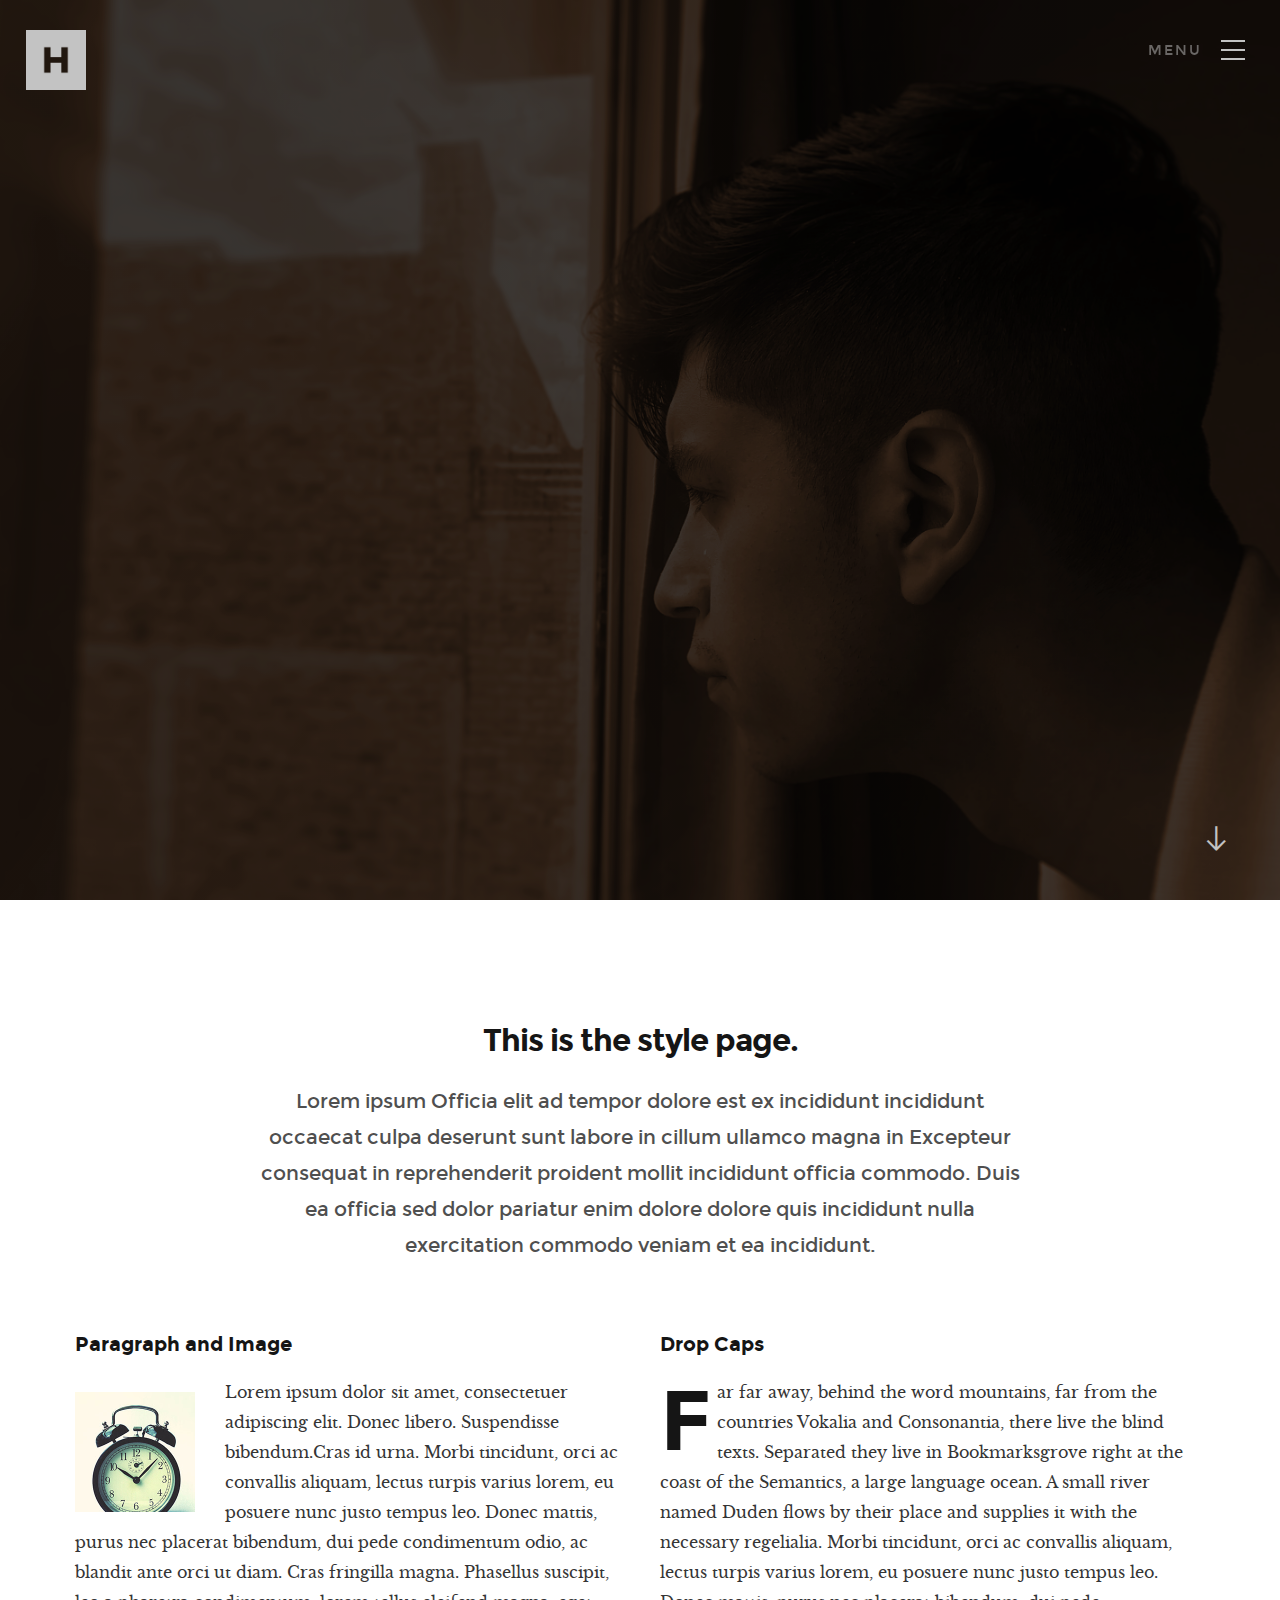
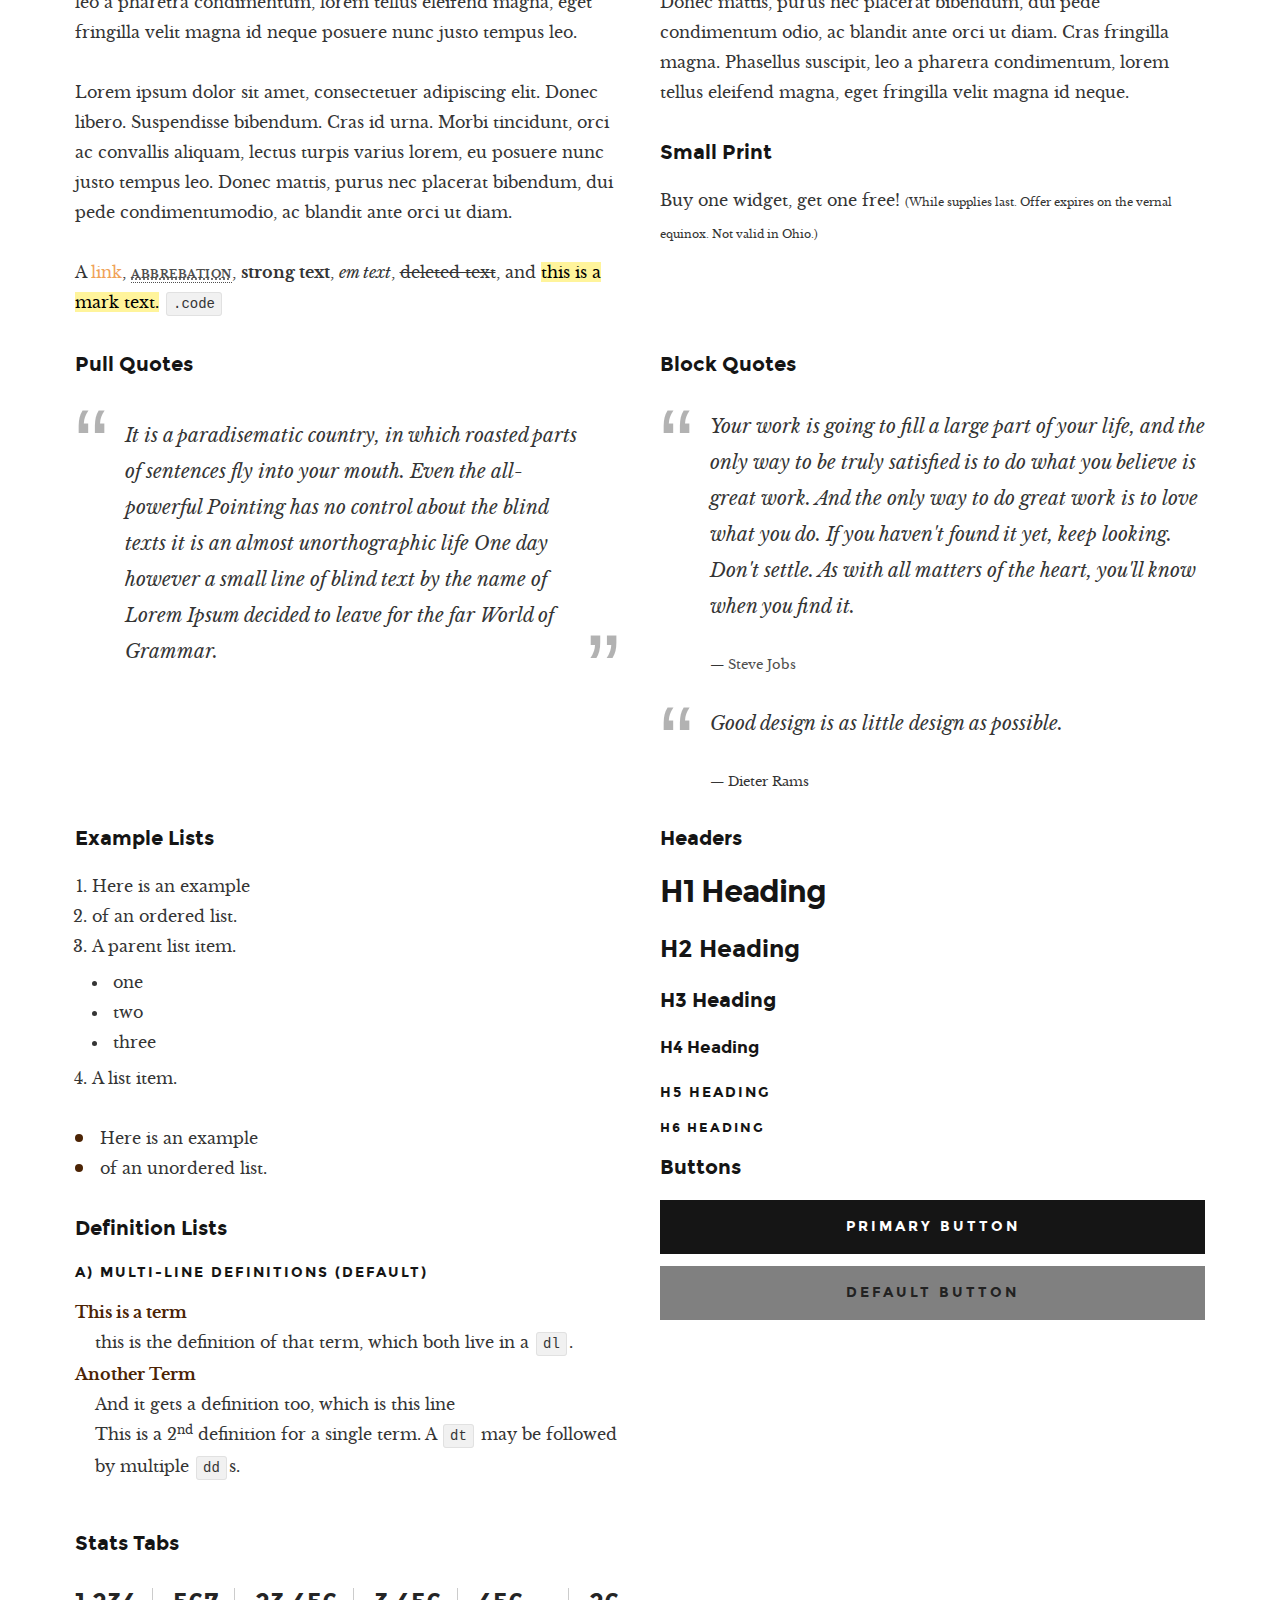
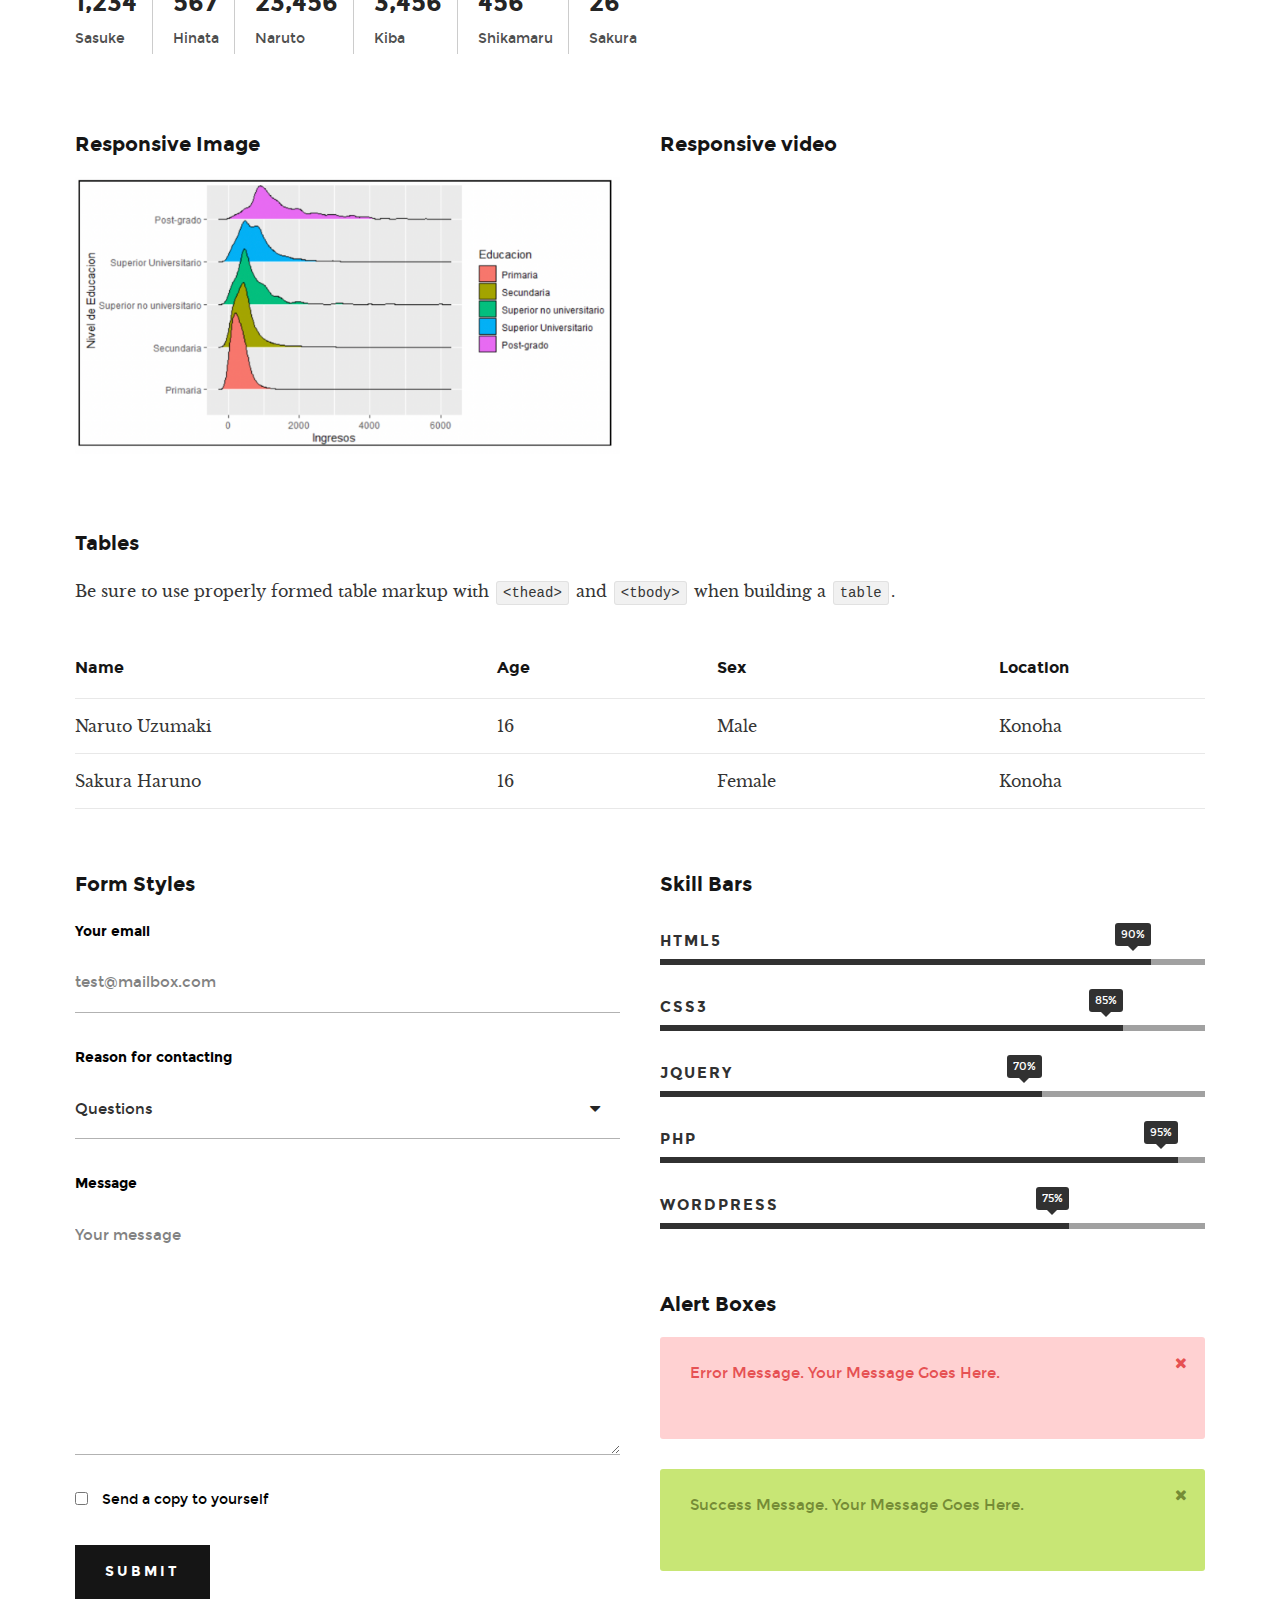
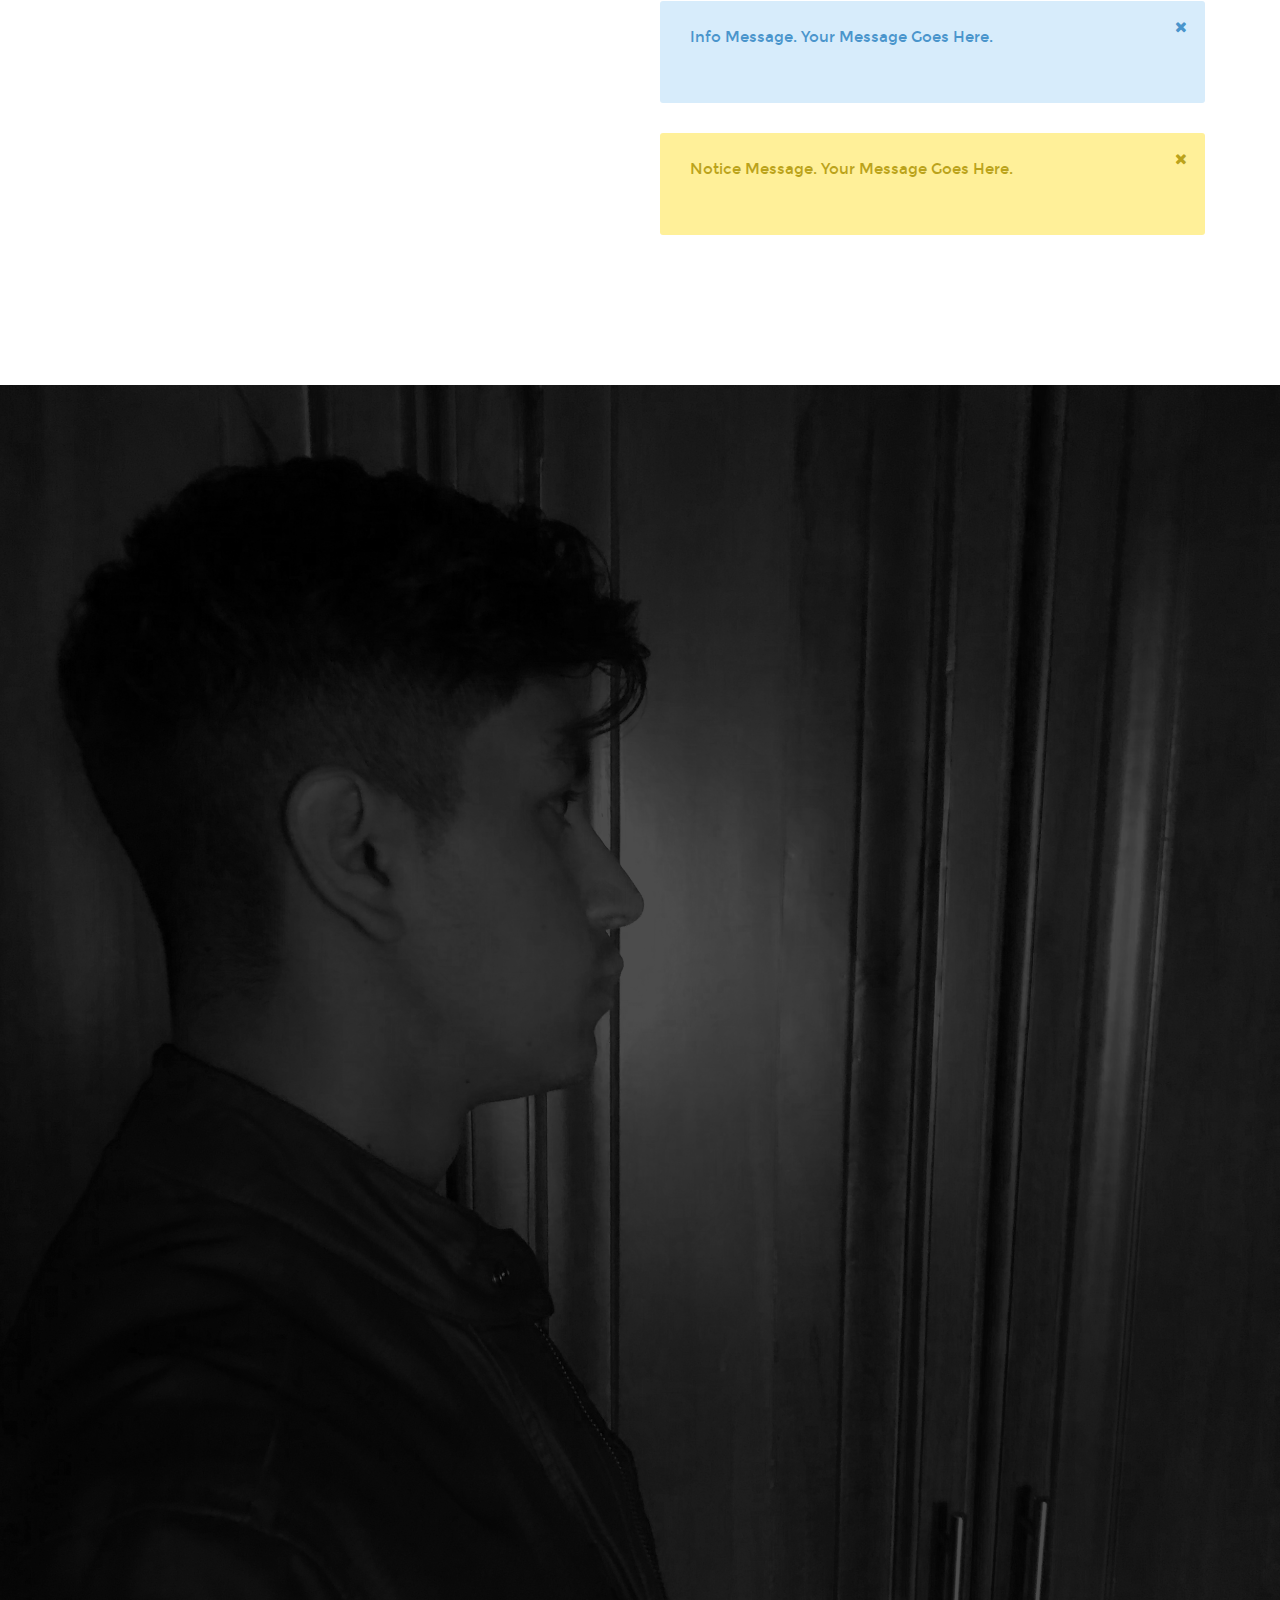
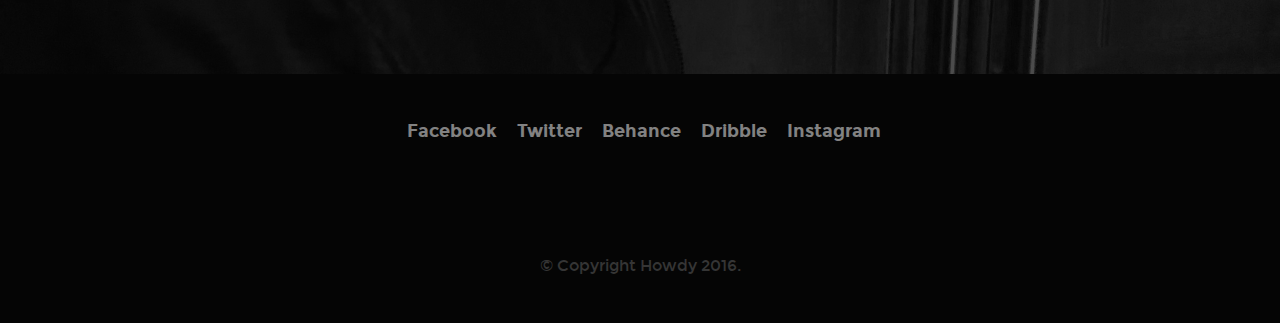
<file: styles.html>
<!DOCTYPE html>
<!--[if IE 8 ]><html class="no-js oldie ie8" lang="en"> <![endif]-->
<!--[if IE 9 ]><html class="no-js oldie ie9" lang="en"> <![endif]-->
<!--[if (gte IE 9)|!(IE)]><!--><html class="no-js" lang="en"> <!--<![endif]-->
<head>

   <!--- basic page needs
   ================================================== -->
   <meta charset="utf-8">
	<title>Howdy - Style Guide</title>
	<meta name="description" content="">  
	<meta name="author" content="">

   <!-- mobile specific metas
   ================================================== -->
	<meta name="viewport" content="width=device-width, initial-scale=1, maximum-scale=1">

 	<!-- CSS
   ================================================== -->
   <link rel="stylesheet" href="css/base.css">
   <link rel="stylesheet" href="css/vendor.css">  
   <link rel="stylesheet" href="css/main.css"> 

   <style type="text/css" media="screen">
   	#styles { 
   		background: white;
   		padding-top: 12rem;
   		padding-bottom: 12rem;
   	}      	
   </style>   

   <!-- script
   ================================================== -->
	<script src="js/modernizr.js"></script>
	<script src="js/pace.min.js"></script>

   <!-- favicons
	================================================== -->
	<link rel="shortcut icon" href="favicon.ico" type="image/x-icon">
	<link rel="icon" href="favicon.ico" type="image/x-icon">

</head>


<body id="top">

	<!-- header 
   ================================================== -->
   <header> 

   	<div class="header-logo">
	      <a href="index.html">Howdy</a>
	   </div> 

		<a id="header-menu-trigger" href="#0">
		 	<span class="header-menu-text">Menu</span>
		  	<span class="header-menu-icon"></span>
		</a> 

		<nav id="menu-nav-wrap">

			<a href="#0" class="close-button" title="close"><span>Close</span></a>	

	   	<h3>Howdy.</h3>  

			<ul class="nav-list">
				<li class="current"><a href="index.html#home" title="">Home</a></li>
				<li><a href="index.html#about" title="">About</a></li>
				<li><a href="index.html#skills" title="">Skills</a></li>
				<li><a href="index.html#credentials" title="">Experience</a></li>
				<li><a href="index.html#portfolio" title="">Works</a></li>
				<li><a href="index.html#stats" title="">Stats</a></li>				
				<li><a href="index.html#contact" title="">Contact</a></li>						
			</ul>	

			<ul class="header-social-list">
	         <li>
	         	<a href="#"><i class="fa fa-facebook-square"></i></a>
	         </li>
	         <li>
	         	<a href="#"><i class="fa fa-twitter"></i></a>
	         </li>
            <li>
            	<a href="#"><i class="fa fa-behance"></i></a>
            </li>
	         <li>
	         	<a href="#"><i class="fa fa-dribbble"></i></a>
	         </li>
	         <li>
	         	<a href="#"><i class="fa fa-instagram"></i></a>
	         </li>
	      </ul>		

		</nav>  <!-- end #menu-nav-wrap -->

	</header> <!-- end header -->  


   <!-- home
   ================================================== -->
   <section id="home">

   	<div class="overlay"></div><div class="gradient-overlay"></div>

   	<div class="home-content-table">		   

		   <div class="home-content-tablecell">
		   	<div class="row">
		   		<div class="col-twelve">		   			
			  			<div class="home-bottom-text">

			  				<h3 class="animate-intro">Hello, World.</h3>
				  			<h1 class="animate-intro">
							I am Mateo Heras. <br>
							Data Analiyst Junior. <br>
							<!--Last year student of the Economics Career.-->
				  			</h1>	

							<ul class="home-section-links">
								<li class="animate-intro">More <a href="index.html#about">About Me</a></li>
								<li class="animate-intro">View <a href="index.html#portfolio">My Works</a></li>
								<li class="animate-intro">Contact <a href="index.html#contact">By Email</a></li>
							</ul>

			  			</div> <!-- end home-bottom-text -->
			   	</div> <!-- end col-twelve --> 
		   	</div> <!-- end row --> 
		   </div> <!-- end home-content-tablecell --> 		   
		</div> <!-- end home-content-table -->

		<a href="#styles" class="scroll-icon smoothscroll">		
		   <span class="icon-DownArrow"></span>
		</a>	
   
   </section> <!-- end home -->

   <!-- styles
   ================================================== -->
	<section id="styles">
		
		<div class="row narrow add-bottom text-center">

   		<div class="col-twelve tab-full">

   			<h1>This is the style page.</h1>

   			<p class="lead">Lorem ipsum Officia elit ad tempor dolore est ex incididunt incididunt occaecat culpa deserunt sunt labore in cillum ullamco magna in Excepteur consequat in reprehenderit proident mollit incididunt officia commodo.
   			Duis ea officia sed dolor pariatur enim dolore dolore quis incididunt nulla exercitation commodo veniam et ea incididunt.</p>   			

   		</div>

     	</div>

     	<div class="row">

     		<div class="col-six tab-full">

		     	<h3>Paragraph and Image</h3>

		      <p><a href="#"><img width="120" height="120" class="pull-left" alt="sample-image" src="images/sample-image.jpg"></a>
		  		Lorem ipsum dolor sit amet, consectetuer adipiscing elit. Donec libero. Suspendisse bibendum.Cras id urna. Morbi tincidunt, orci ac convallis aliquam, lectus turpis varius lorem, eu posuere nunc justo tempus leo. Donec mattis, purus nec placerat bibendum, dui pede condimentum odio, ac blandit ante orci ut diam. Cras fringilla magna. Phasellus suscipit, leo a pharetra condimentum, lorem tellus eleifend magna, eget fringilla velit magna id neque posuere nunc justo tempus leo. </p>

		  		<p>
		  		Lorem ipsum dolor sit amet, consectetuer adipiscing elit. Donec libero. Suspendisse bibendum. Cras id urna. Morbi tincidunt, orci ac convallis aliquam, lectus turpis varius lorem, eu posuere nunc justo tempus leo. Donec mattis, purus nec placerat bibendum, dui pede condimentumodio, ac blandit ante orci ut diam.	
	 			</p>

	         <p>A <a href="#">link</a>,
	  			<abbr title="this really isn't a very good description">abbrebation</abbr>,
	  			<strong>strong text</strong>,
	         <em>em text</em>,
	  			<del>deleted text</del>, and
	         <mark>this is a mark text.</mark>
	         <code>.code</code>
	         </p>

	      </div>

	      <div class="col-six tab-full">

	         <h3>Drop Caps</h3>

		      <p class="drop-cap">Far far away, behind the word mountains, far from the countries Vokalia and Consonantia,
		      there live the blind texts. Separated they live in Bookmarksgrove right at the coast of the
		      Semantics, a large language ocean. A small river named Duden flows by their place and supplies it with the necessary regelialia. Morbi tincidunt, orci ac convallis aliquam, lectus turpis varius lorem, eu	posuere nunc justo tempus leo. Donec mattis, purus nec placerat bibendum, dui pede condimentum odio, ac blandit ante orci ut diam. Cras fringilla magna. Phasellus suscipit, leo a pharetra condimentum, lorem tellus eleifend magna, eget fringilla velit magna id neque.
				</p>

			   <h3>Small Print</h3>

			   <p>Buy one widget, get one free!
				<small>(While supplies last. Offer expires on the vernal equinox. Not valid in Ohio.)</small>
				</p>

			</div>	         

		</div> <!-- end row -->

		<div class="row">

		  	<div class="col-six tab-full">

		      <h3>Pull Quotes</h3>

		      <aside class="pull-quote">
				   <blockquote>
					   <p>It is a paradisematic country, in which roasted parts of
		            sentences fly into your mouth. Even the all-powerful Pointing has no control about the blind
		            texts it is an almost unorthographic life One day however a small line of blind text by the name
		            of Lorem Ipsum decided to leave for the far World of Grammar.</p>
					</blockquote>
				</aside>

		   </div>

		   <div class="col-six tab-full">

		      <h3>Block Quotes</h3>

		      <blockquote cite="http://where-i-got-my-info-from.com">
				   <p>Your work is going to fill a large part of your life, and the only way to be truly satisfied is
		         to do what you believe is great work. And the only way to do great work is to love what you do.
		         If you haven't found it yet, keep looking. Don't settle. As with all matters of the heart, you'll know when you find it.
		         </p>
					<cite>
					   <a href="#">Steve Jobs</a>
					</cite>
			   </blockquote>

		      <blockquote>
		         <p>Good design is as little design as possible.</p>
		         <cite>Dieter Rams</cite>
		      </blockquote>

		   </div>

		</div> <!-- end row -->

		<div class="row half-bottom">

			<div class="col-six tab-full">

			   <h3>Example Lists</h3>

			   <ol>
				   <li>Here is an example</li>
				   <li>of an ordered list.</li>
				   <li>A parent list item.
					  	<ul>
				  			<li>one</li>
				  			<li>two</li>
					   	<li>three</li>
					   </ul>
					</li>
					<li>A list item.</li>
				</ol>

			   <ul class="disc">
				   <li>Here is an example</li>
				   <li>of an unordered list.</li>
				</ul>	

				<h3>Definition Lists</h3>	            

			   <h5>a) Multi-line Definitions (default)</h5>

			   <dl>
				   <dt><strong>This is a term</strong></dt>
				      <dd>this is the definition of that term, which both live in a <code>dl</code>.</dd>
				   <dt><strong>Another Term</strong></dt>
				      <dd>And it gets a definition too, which is this line</dd>
				      <dd>This is a 2<sup>nd</sup> definition for a single term. A <code>dt</code> may be followed by multiple <code>dd</code>s.</dd>
			   </dl>

		   </div>

		   <div class="col-six tab-full">		                  

		      <h3>Headers</h3>

		      <h1>H1 Heading</h1>
		      <h2>H2 Heading</h2>
		      <h3>H3 Heading</h3>
		      <h4>H4 Heading</h4>
		      <h5>H5 Heading</h5>
		      <h6>H6 Heading</h6>

		      <h3>Buttons</h3>

		    	<p>
		     		<a class="button button-primary full-width" href="#">Primary Button</a>
		     		<a class="button full-width" href="#">Default Button</a>
		     	</p>

		   </div>

		</div> <!-- end row -->

		<div class="row half-bottom">

		   <div class="col-twelve">

		    	<h3>Stats Tabs</h3>

		      <ul class="stats-tabs">
				   <li><a href="#">1,234 <em>Sasuke</em></a></li>
				   <li><a href="#">567 <em>Hinata</em></a></li>
				   <li><a href="#">23,456 <em>Naruto</em></a></li>
				   <li><a href="#">3,456 <em>Kiba</em></a></li>
				   <li><a href="#">456 <em>Shikamaru</em></a></li>
				   <li><a href="#">26 <em>Sakura</em></a></li>
				</ul>	      		

		   </div>	      	

		</div> <!-- end row -->

		<div class="row half-bottom">

	      <div class="col-six tab-full">

      		<h3>Responsive Image</h3>
      		<p><img src="images/shutterbug.jpg"></p>

      	</div>

      	<div class="col-six tab-full">

      		<h3>Responsive video</h3>

      		<div class="fluid-video-wrapper">
               <iframe src="http://player.vimeo.com/video/14592941?title=0&amp;byline=0&amp;portrait=0&amp;color=F64B39" width="500" height="281" frameborder="0" webkitallowfullscreen mozallowfullscreen allowfullscreen></iframe> 
            </div>

      	</div>
	      	
      </div> <!-- end row -->

      <div class="row add-bottom">

	      <div class="col-twelve">

	      	<h3>Tables</h3>
	      	<p>Be sure to use properly formed table markup with <code>&lt;thead&gt;</code> and <code>&lt;tbody&gt;</code> when building a <code>table</code>.</p>

	      	<div class="table-responsive">

	      		<table>
						<thead>
						   <tr>
						 		<th>Name</th>
						      <th>Age</th>
						      <th>Sex</th>
						      <th>Location</th>					    
						   </tr>
						</thead>
						<tbody>
						   <tr>
						      <td>Naruto Uzumaki</td>
						      <td>16</td>
						      <td>Male</td>
						      <td>Konoha</td>					    
						   </tr>
						   <tr>
						      <td>Sakura Haruno</td>
						      <td>16</td>
						      <td>Female</td>
						      <td>Konoha</td>			    
						   </tr>
						</tbody>
				   </table>

	      	</div>     		

	      </div>
	      	
	   </div> <!-- end row -->

	   <div class="row">

		   <div class="col-six tab-full">

		      <h3>Form Styles</h3>

		      <form>
			     	<div>
			        	<label for="sampleInput">Your email</label>
			        	<input class="full-width" type="email" placeholder="test@mailbox.com" id="sampleInput">
			      </div>
			      <div>
			        	<label for="sampleRecipientInput">Reason for contacting</label>
			        	<div class="ss-custom-select">
			        		<select class="full-width" id="sampleRecipientInput">
				        		<option value="Option 1">Questions</option>
				        		<option value="Option 2">Report</option>
				        		<option value="Option 3">Others</option>
				        	</select>
			        	</div>			         	
			      </div>
			       
			     	<label for="exampleMessage">Message</label>
			     	<textarea class="full-width" placeholder="Your message" id="exampleMessage"></textarea>

			     	<label class="add-bottom">
			        	<input type="checkbox">			            
			        	<span class="label-text">Send a copy to yourself</span>
			     	</label>
			       
			     	<input class="button-primary" type="submit" value="Submit">

			   </form>	            

		   </div>

		   <div class="col-six tab-full">

		   	<h3>Skill Bars</h3>

		   	<ul class="skill-bars">
				   <li>
				   	<div class="progress percent90"><span>90%</span></div>
				   	<strong>HTML5</strong>
				   </li>
				   <li>
				   	<div class="progress percent85"><span>85%</span></div>
				   	<strong>CSS3</strong>
				   </li>
				   <li>
				   	<div class="progress percent70"><span>70%</span></div>
				   	<strong>JQuery</strong>
				   </li>
				   <li>
				   	<div class="progress percent95"><span>95%</span></div>
				   	<strong>PHP</strong>
				   </li>
				   <li>
				   	<div class="progress percent75"><span>75%</span></div>
				   	<strong>Wordpress</strong>
				   </li>
				</ul> <!-- end skill-bars -->

	         <h3>Alert Boxes</h3> 
			        
            <div class="alert-box ss-error hideit">
		        <p>Error Message. Your Message Goes Here.</p>
		        <i class="fa fa-times close"></i>
		      </div><!-- /error -->
			        
		      <div class="alert-box ss-success hideit">
		        <p>Success Message. Your Message Goes Here.</p>
		        <i class="fa fa-times close"></i>
		      </div><!-- /success -->
			        
		      <div class="alert-box ss-info hideit">
		         <p>Info Message. Your Message Goes Here.</p>
		         <i class="fa fa-times close"></i>
		      </div><!-- /info -->
			        
		      <div class="alert-box ss-notice hideit">
		        <p>Notice Message. Your Message Goes Here.</p>
		        <i class="fa fa-times close"></i>
		      </div><!-- /notice -->
		        
		   </div>	         

		</div> <!-- end row -->

	</section> <!-- end styles -->   


	<!-- contact
   ================================================== -->
   <section id="contact">

      <div class="overlay"></div>

		<div class="row narrow section-intro">
   		<div class="col-twelve">
   			<h3 class="animate-this">Contact</h3>
   			<h1 class="animate-this">I'm Available for Freelance Work. Feel Free to Contact Me.</h1>

   			<p class="lead animate-this">Lorem ipsum Do commodo in proident enim in dolor cupidatat adipisicing dolore officia nisi aliqua incididunt Ut veniam lorem ipsum Consectetur ut in in eu do.</p>
   		</div> 
   	</div> <!-- end section-intro -->

   	<div class="row contact-form">
   		<div class="col-twelve">

            <!-- form -->
            <form name="contactForm" id="contactForm" method="post">
      			

                  <div class="form-field animate-this">
 						   <input name="contactName" type="text" id="contactName" placeholder="Name" value="" minlength="2" required="">
                  </div>
                  <div class="form-field animate-this">
	      			   <input name="contactEmail" type="email" id="contactEmail" placeholder="Email" value="" required="">
	               </div>
                  <div class="form-field animate-this">
	     				   <input name="contactSubject" type="text" id="contactSubject" placeholder="Subject" value="">
	               </div>                       
                  <div class="form-field animate-this">
	                 	<textarea name="contactMessage" id="contactMessage" placeholder="message" rows="10" cols="50" required=""></textarea>
	               </div> 

                  <div class="form-field animate-this">
                     <button class="submitform">Submit</button>

                     <div id="submit-loader">
                        <div class="text-loader">Sending...</div>                             
       				      <div class="s-loader">
								  	<div class="bounce1"></div>
								  	<div class="bounce2"></div>
								  	<div class="bounce3"></div>
								</div>
							</div>
                  </div>

      			
      		</form> <!-- Form End -->

            <!-- contact-warning -->
            <div id="message-warning"></div> 

            <!-- contact-success -->
      		<div id="message-success">
               <i class="fa fa-check"></i>Your message was sent, thank you!<br>
      		</div>

         </div> <!-- end col-twelve -->   		
   	</div> <!-- end row contact-form -->

   	<div class="row contact-info">

   		<div class="col-four tab-full">
   			<h5 class="animate-this">Where to find me</h5>

   			<p class="animate-this">
            1600 Amphitheatre Parkway<br>
            Mountain View, CA<br>
            94043 US
            </p>
   		</div> <!-- end col-four -->

   		<div class="col-four tab-full collapse">
   			<h5 class="animate-this">Email Me At</h5>

   			<p class="animate-this">
   				wmateohv@hotmail.com<br>
			   	wmateohv@hotmail.com			     
			   </p>
   		</div> <!-- end col-four -->

   		<div class="col-four tab-full">
   			<h5 class="animate-this">Call Me At</h5>

   			<p class="animate-this">
   				Phone: (+63) 555 1212<br>
			   	Mobile: (+63) 555 0100<br>
			     	Fax: (+63) 555 0101
			   </p>
   		</div> <!-- end col-four -->
   		
   	</div> <!-- end row contact-info -->
		
	</section> <!-- end contact -->


	<!-- footer
   ================================================== -->
	<footer>
     	<div class="row">

     		<div class="col-twelve tab-full social">
     			<ul class="footer-social">        
			      <li><a href="#">Facebook</a></li>
			      <li><a href="#">Twitter</a></li>
			      <li><a href="#">Behance</a></li>
			      <li><a href="#">Dribble</a></li>
			      <li><a href="#">Instagram</a></li>
			   </ul> 	      		
	      </div>

      	<div class="col-twelve tab-full">
	      	<div class="copyright">
		        	<span>© Copyright Howdy 2016.</span> 		        	         	
		      </div>		                  
	      </div>      	

      </div> <!-- end row -->

      <div id="go-top">
		   <a class="smoothscroll" title="Back to Top" href="#top"><i class="icon-UpArrow"></i></a>
		</div>		
   </footer>

   <div id="preloader"> 
    	<div id="loader"></div>
   </div> 

   <!-- Java Script
   ================================================== --> 
   <script src="js/jquery-2.1.3.min.js"></script>
   <script src="js/plugins.js"></script>
   <script src="js/main.js"></script>

</body>

</html>
</file>
<file: css/base.css>
/* =================================================================== 
 *
 *  Howdy v1.0 Base Stylesheet
 *  08-13-2016
 *  ------------------------------------------------------------------
 *
 *  TOC:
 *  01. reset
 *  02. basic/base setup styles
 *  03. grid
 *  04. block grids
 *  05. MISC
 *
 * =================================================================== */


/* ===================================================================
 *  01. reset - normalize.css v3.0.2 | MIT License | git.io/normalize
 *
 * ------------------------------------------------------------------- */
html {
	font-family: sans-serif;
	-ms-text-size-adjust: 100%;
	-webkit-text-size-adjust: 100%;
}

body {
	margin: 0;
}

article,
aside,
details,
figcaption,
figure,
footer,
header,
hgroup,
main,
menu,
nav,
section,
summary {
	display: block;
}

audio,
canvas,
progress,
video {
	display: inline-block;
	vertical-align: baseline;
}

audio:not([controls]) {
	display: none;
	height: 0;
}

[hidden],
template {
	display: none;
}

a {
	background: transparent;
}

a:active,
a:hover {
	outline: 0;
}

abbr[title] {
	border-bottom: 1px dotted;
}

b,
strong {
	font-weight: bold;
}

dfn {
	font-style: italic;
}

h1 {
	font-size: 2em;
	margin: 0.67em 0;
}

mark {
	background: #ff0;
	color: #000;
}

small {
	font-size: 80%;
}

sub,
sup {
	font-size: 75%;
	line-height: 0;
	position: relative;
	vertical-align: baseline;
}

sup {
	top: -0.5em;
}

sub {
	bottom: -0.25em;
}

img {
	border: 0;
}

svg:not(:root) {
	overflow: hidden;
}

figure {
	margin: 1em 40px;
}

hr {
	-moz-box-sizing: content-box;
	box-sizing: content-box;
	height: 0;
}

pre {
	overflow: auto;
}

code,
kbd,
pre,
samp {
	font-family: monospace, monospace;
	font-size: 1em;
}

button,
input,
optgroup,
select,
textarea {
	color: inherit;
	font: inherit;
	margin: 0;
}

button {
	overflow: visible;
}

button,
select {
	text-transform: none;
}

button,
html input[type="button"],
input[type="reset"],
input[type="submit"] {
	-webkit-appearance: button;
	cursor: pointer;
}

button[disabled],
html input[disabled] {
	cursor: default;
}

button::-moz-focus-inner,
input::-moz-focus-inner {
	border: 0;
	padding: 0;
}

input {
	line-height: normal;
}

input[type="checkbox"],
input[type="radio"] {
	box-sizing: border-box;
	padding: 0;
}

input[type="number"]::-webkit-inner-spin-button,
input[type="number"]::-webkit-outer-spin-button {
	height: auto;
}

input[type="search"] {
	-webkit-appearance: textfield;
	-moz-box-sizing: content-box;
	-webkit-box-sizing: content-box;
	box-sizing: content-box;
}

input[type="search"]::-webkit-search-cancel-button,
input[type="search"]::-webkit-search-decoration {
	-webkit-appearance: none;
}

fieldset {
	border: 1px solid #c0c0c0;
	margin: 0 2px;
	padding: 0.35em 0.625em 0.75em;
}

legend {
	border: 0;
	padding: 0;
}

textarea {
	overflow: auto;
}

optgroup {
	font-weight: bold;
}

table {
	border-collapse: collapse;
	border-spacing: 0;
}

td,
th {
	padding: 0;
}


/* ===================================================================
 *  02. basic/base setup styles - (_basic.scss)
 *
 * ------------------------------------------------------------------- */
html {
	font-size: 62.5%;
	box-sizing: border-box;
}

*,
*::before,
*::after {
	box-sizing: inherit;
}

body {
	font-weight: normal;
	line-height: 1;
	text-rendering: optimizeLegibility;
	word-wrap: break-word;
	-webkit-overflow-scrolling: touch;
	-webkit-text-size-adjust: none;
}

body,
input,
button {
	-moz-osx-font-smoothing: grayscale;
	-webkit-font-smoothing: antialiased;
}

/* ------------------------------------------------------------------- 
 * Media - (_basic.scss)
 * ------------------------------------------------------------------- */
img,
video {
	max-width: 100%;
	height: auto;
}

/* ------------------------------------------------------------------- 
 * Typography resets - (_basic.scss)
 * ------------------------------------------------------------------- */
div, dl, dt, dd, ul, ol, li, h1, h2, h3, h4, h5, h6, pre, form, p, blockquote, th, td {
	margin: 0;
	padding: 0;
}

h1, h2, h3, h4, h5, h6 {
	-webkit-font-variant-ligatures: common-ligatures;
	-moz-font-variant-ligatures: common-ligatures;
	font-variant-ligatures: common-ligatures;
	text-rendering: optimizeLegibility;
}

em,
i {
	font-style: italic;
	line-height: inherit;
}

strong,
b {
	font-weight: bold;
	line-height: inherit;
}

small {
	font-size: 60%;
	line-height: inherit;
}

ol,
ul {
	list-style: none;
}

li {
	display: block;
}

/* ------------------------------------------------------------------- 
 * links - (_basic.scss)
 * ------------------------------------------------------------------- */
a {
	text-decoration: none;
	line-height: inherit;
}

a img {
	border: none;
}

/* ------------------------------------------------------------------- 
 * inputs - (_basic.scss)
 * ------------------------------------------------------------------- */
fieldset {
	margin: 0;
	padding: 0;
}

input[type="email"],
input[type="number"],
input[type="search"],
input[type="text"],
input[type="tel"],
input[type="url"],
input[type="password"],
textarea {
	-webkit-appearance: none;
	-moz-appearance: none;
	-ms-appearance: none;
	-o-appearance: none;
	appearance: none;
}

/* ===================================================================
 *  03. grid - (_grid.scss)
 *
 * ------------------------------------------------------------------- */
.row {
	width: 94%;
	max-width: 1170px;
	margin: 0 auto;
}

.row:before,
.row:after {
	content: "";
	display: table;
}

.row:after {
	clear: both;
}

.row .row {
	width: auto;
	max-width: none;
	margin-left: -20px;
	margin-right: -20px;
}

[class*="col-"],
.bgrid {
	float: left;
}

[class*="col-"] + [class*="col-"].end {
	float: right;
}

[class*="col-"] {
	padding: 0 20px;
}

.col-one {
	width: 8.33333%;
}

.col-two,
.col-1-6 {
	width: 16.66667%;
}

.col-three,
.col-1-4 {
	width: 25%;
}

.col-four,
.col-1-3 {
	width: 33.33333%;
}

.col-five {
	width: 41.66667%;
}

.col-six,
.col-1-2 {
	width: 50%;
}

.col-seven {
	width: 58.33333%;
}

.col-eight,
.col-2-3 {
	width: 66.66667%;
}

.col-nine,
.col-3-4 {
	width: 75%;
}

.col-ten,
.col-5-6 {
	width: 83.33333%;
}

.col-eleven {
	width: 91.66667%;
}

.col-twelve,
.col-full {
	width: 100%;
}

/* ------------------------------------------------------------------- 
 * small screens - (_grid.scss)
 * ------------------------------------------------------------------- */
@media screen and (max-width:1024px) {
	.row .row {
		margin-left: -18px;
		margin-right: -18px;
	}

	[class*="col-"] {
		padding: 0 18px;
	}

}

/* ------------------------------------------------------------------- 
 * tablets - (_grid.scss)
 * ------------------------------------------------------------------- */
@media screen and (max-width:768px) {
	.row {
		width: auto;
		padding-left: 30px;
		padding-right: 30px;
	}

	.row .row {
		padding-left: 0;
		padding-right: 0;
		margin-left: -15px;
		margin-right: -15px;
	}

	[class*="col-"] {
		padding: 0 15px;
	}

	.tab-1-4 {
		width: 25%;
	}

	.tab-1-3 {
		width: 33.33333%;
	}

	.tab-1-2 {
		width: 50%;
	}

	.tab-2-3 {
		width: 66.66667%;
	}

	.tab-3-4 {
		width: 75%;
	}

	.tab-full {
		width: 100%;
	}

}

/* ------------------------------------------------------------------- 
 * large mobile devices - (_grid.scss)
 * ------------------------------------------------------------------- */
@media screen and (max-width:600px) {
	.row {
		padding-left: 25px;
		padding-right: 25px;
	}

	.row .row {
		margin-left: -10px;
		margin-right: -10px;
	}

	[class*="col-"] {
		padding: 0 10px;
	}

	.mob-1-4 {
		width: 25%;
	}

	.mob-1-2 {
		width: 50%;
	}

	.mob-3-4 {
		width: 75%;
	}

	.mob-full {
		width: 100%;
	}

}

/* ------------------------------------------------------------------- 
 * small mobile devices - (_grid.scss)
 * ------------------------------------------------------------------- */
@media screen and (max-width:400px) {
	.row .row {
		padding-left: 0;
		padding-right: 0;
		margin-left: 0;
		margin-right: 0;
	}

	[class*="col-"] {
		width: 100% !important;
		float: none !important;
		clear: both !important;
		margin-left: 0;
		margin-right: 0;
		padding: 0;
	}

	[class*="col-"] + [class*="col-"].end {
		float: none;
	}

}

/* ===================================================================
 *  04. block grids - (_grid.scss)
 *
 * ------------------------------------------------------------------- */
[class*="block-"]:before,
[class*="block-"]:after {
	content: "";
	display: table;
}

[class*="block-"]:after {
	clear: both;
}

.block-1-6 .bgrid {
	width: 16.66667%;
}

.block-1-4 .bgrid {
	width: 25%;
}

.block-1-3 .bgrid {
	width: 33.33333%;
}

.block-1-2 .bgrid {
	width: 50%;
}

/**
 * Clearing for block grid columns. Allow columns with 
 * different heights to align properly.
 */
.block-1-6 .bgrid:nth-child(6n+1),
.block-1-4 .bgrid:nth-child(4n+1),
.block-1-3 .bgrid:nth-child(3n+1),
.block-1-2 .bgrid:nth-child(2n+1) {
	clear: both;
}

/* ------------------------------------------------------------------- 
 * small screens - (_grid.scss)
 * ------------------------------------------------------------------- */
@media screen and (max-width:1024px) {
	.block-s-1-6 .bgrid {
		width: 16.66667%;
	}

	.block-s-1-4 .bgrid {
		width: 25%;
	}

	.block-s-1-3 .bgrid {
		width: 33.33333%;
	}

	.block-s-1-2 .bgrid {
		width: 50%;
	}

	.block-s-full .bgrid {
		width: 100%;
		clear: both;
	}

	[class*="block-s-"] .bgrid:nth-child(n) {
		clear: none;
	}

	.block-s-1-6 .bgrid:nth-child(6n+1),
	.block-s-1-4 .bgrid:nth-child(4n+1),
	.block-s-1-3 .bgrid:nth-child(3n+1),
	.block-s-1-2 .bgrid:nth-child(2n+1) {
		clear: both;
	}

}

/* ------------------------------------------------------------------- 
 * tablets - (_grid.scss)
 * ------------------------------------------------------------------- */
@media screen and (max-width:768px) {
	.block-tab-1-6 .bgrid {
		width: 16.66667%;
	}

	.block-tab-1-4 .bgrid {
		width: 25%;
	}

	.block-tab-1-3 .bgrid {
		width: 33.33333%;
	}

	.block-tab-1-2 .bgrid {
		width: 50%;
	}

	.block-tab-full .bgrid {
		width: 100%;
		clear: both;
	}

	[class*="block-tab-"] .bgrid:nth-child(n) {
		clear: none;
	}

	.block-tab-1-6 .bgrid:nth-child(6n+1),
	.block-tab-1-4 .bgrid:nth-child(4n+1),
	.block-tab-1-3 .bgrid:nth-child(3n+1),
	.block-tab-1-2 .bgrid:nth-child(2n+1) {
		clear: both;
	}

}

/* ------------------------------------------------------------------- 
 * large mobile devices - (_grid.scss)
 * ------------------------------------------------------------------- */
@media screen and (max-width:600px) {
	.block-mob-1-6 .bgrid {
		width: 16.66667%;
	}

	.block-mob-1-4 .bgrid {
		width: 25%;
	}

	.block-mob-1-3 .bgrid {
		width: 33.33333%;
	}

	.block-mob-1-2 .bgrid {
		width: 50%;
	}

	.block-mob-full .bgrid {
		width: 100%;
		clear: both;
	}

	[class*="block-mob-"] .bgrid:nth-child(n) {
		clear: none;
	}

	.block-mob-1-6 .bgrid:nth-child(6n+1),
	.block-mob-1-4 .bgrid:nth-child(4n+1),
	.block-mob-1-3 .bgrid:nth-child(3n+1),
	.block-mob-1-2 .bgrid:nth-child(2n+1) {
		clear: both;
	}

}

/* ------------------------------------------------------------------- 
 * stack on small mobile devices - (_grid.scss)
 * ------------------------------------------------------------------- */
@media screen and (max-width:400px) {
	.stack .bgrid {
		width: 100% !important;
		float: none !important;
		clear: both !important;
		margin-left: 0;
		margin-right: 0;
	}

}

/* ===================================================================
 *  05. MISC  - (_grid.scss)
 *
 * ------------------------------------------------------------------- */

/* Clearing - (http://nicolasgallagher.com/micro-clearfix-hack/
 */
.group:before,
.group:after {
	content: "";
	display: table;
}

.group:after {
	clear: both;
}

/* Misc Helper Styles 
 */
.hide {
	display: none;
}

.invisible {
	visibility: hidden;
}

.antialiased {
	-webkit-font-smoothing: antialiased;
	-moz-osx-font-smoothing: grayscale;
}

.overflow-hidden {
	overflow: hidden;
}

.remove-bottom {
	margin-bottom: 0;
}

.half-bottom {
	margin-bottom: 1.5rem !important;
}

.add-bottom {
	margin-bottom: 3rem !important;
}

.no-border {
	border: none;
}

.full-width {
	width: 100%;
}

.text-center {
	text-align: center;
}

.text-left {
	text-align: left;
}

.text-right {
	text-align: right;
}

.pull-left {
	float: left;
}

.pull-right {
	float: right;
}

.align-center {
	margin-left: auto;
	margin-right: auto;
	text-align: center;
}
</file>
<file: css/vendor.css>
/* =================================================================== 
 *
 *  Howdy v1.0 Vendor/Third Party CSS 
 *  08-13-2016
 *  ------------------------------------------------------------------
 *
 *  TOC:
 *  01. Animate.css
 *  02. Lightgallery.css
 *
 * =================================================================== */


/* -------------------------------------------------------------------
 * 01. 
 * Animate.css - http://daneden.me/animate
 * Licensed under the MIT license - http://opensource.org/licenses/MIT
 *
 * Copyright (c) 2015 Daniel Eden
 * =================================================================== */

.animated {
	-webkit-animation-duration: 1s;
	animation-duration: 1s;
	-webkit-animation-fill-mode: both;
	animation-fill-mode: both;
}

.animated.infinite {
	-webkit-animation-iteration-count: infinite;
	animation-iteration-count: infinite;
}

.animated.hinge {
	-webkit-animation-duration: 2s;
	animation-duration: 2s;
}

.animated.bounceIn,
.animated.bounceOut,
.animated.flipOutX,
.animated.flipOutY {
	-webkit-animation-duration: .75s;
	animation-duration: .75s;
}

@-webkit-keyframes bounce {
	20%,
	53%,
	80%,
	from,
	to {
		-webkit-animation-timing-function: cubic-bezier(0.215, 0.61, 0.355, 1);
		animation-timing-function: cubic-bezier(0.215, 0.61, 0.355, 1);
		-webkit-transform: translate3d(0, 0, 0);
		transform: translate3d(0, 0, 0);
	}

	40%,
	43% {
		-webkit-animation-timing-function: cubic-bezier(0.755, 0.05, 0.855, 0.06);
		animation-timing-function: cubic-bezier(0.755, 0.05, 0.855, 0.06);
		-webkit-transform: translate3d(0, -30px, 0);
		transform: translate3d(0, -30px, 0);
	}

	70% {
		-webkit-animation-timing-function: cubic-bezier(0.755, 0.05, 0.855, 0.06);
		animation-timing-function: cubic-bezier(0.755, 0.05, 0.855, 0.06);
		-webkit-transform: translate3d(0, -15px, 0);
		transform: translate3d(0, -15px, 0);
	}

	90% {
		-webkit-transform: translate3d(0, -4px, 0);
		transform: translate3d(0, -4px, 0);
	}

}

@keyframes bounce {
	20%,
	53%,
	80%,
	from,
	to {
		-webkit-animation-timing-function: cubic-bezier(0.215, 0.61, 0.355, 1);
		animation-timing-function: cubic-bezier(0.215, 0.61, 0.355, 1);
		-webkit-transform: translate3d(0, 0, 0);
		transform: translate3d(0, 0, 0);
	}

	40%,
	43% {
		-webkit-animation-timing-function: cubic-bezier(0.755, 0.05, 0.855, 0.06);
		animation-timing-function: cubic-bezier(0.755, 0.05, 0.855, 0.06);
		-webkit-transform: translate3d(0, -30px, 0);
		transform: translate3d(0, -30px, 0);
	}

	70% {
		-webkit-animation-timing-function: cubic-bezier(0.755, 0.05, 0.855, 0.06);
		animation-timing-function: cubic-bezier(0.755, 0.05, 0.855, 0.06);
		-webkit-transform: translate3d(0, -15px, 0);
		transform: translate3d(0, -15px, 0);
	}

	90% {
		-webkit-transform: translate3d(0, -4px, 0);
		transform: translate3d(0, -4px, 0);
	}

}

.bounce {
	-webkit-animation-name: bounce;
	animation-name: bounce;
	-webkit-transform-origin: center bottom;
	transform-origin: center bottom;
}

@-webkit-keyframes flash {
	50%,
	from,
	to {
		opacity: 1;
	}

	25%,
	75% {
		opacity: 0;
	}

}

@keyframes flash {
	50%,
	from,
	to {
		opacity: 1;
	}

	25%,
	75% {
		opacity: 0;
	}

}

.flash {
	-webkit-animation-name: flash;
	animation-name: flash;
}

@-webkit-keyframes pulse {
	from {
		-webkit-transform: scale3d(1, 1, 1);
		transform: scale3d(1, 1, 1);
	}

	50% {
		-webkit-transform: scale3d(1.05, 1.05, 1.05);
		transform: scale3d(1.05, 1.05, 1.05);
	}

	to {
		-webkit-transform: scale3d(1, 1, 1);
		transform: scale3d(1, 1, 1);
	}

}

@keyframes pulse {
	from {
		-webkit-transform: scale3d(1, 1, 1);
		transform: scale3d(1, 1, 1);
	}

	50% {
		-webkit-transform: scale3d(1.05, 1.05, 1.05);
		transform: scale3d(1.05, 1.05, 1.05);
	}

	to {
		-webkit-transform: scale3d(1, 1, 1);
		transform: scale3d(1, 1, 1);
	}

}

.pulse {
	-webkit-animation-name: pulse;
	animation-name: pulse;
}

@-webkit-keyframes rubberBand {
	from {
		-webkit-transform: scale3d(1, 1, 1);
		transform: scale3d(1, 1, 1);
	}

	30% {
		-webkit-transform: scale3d(1.25, 0.75, 1);
		transform: scale3d(1.25, 0.75, 1);
	}

	40% {
		-webkit-transform: scale3d(0.75, 1.25, 1);
		transform: scale3d(0.75, 1.25, 1);
	}

	50% {
		-webkit-transform: scale3d(1.15, 0.85, 1);
		transform: scale3d(1.15, 0.85, 1);
	}

	65% {
		-webkit-transform: scale3d(0.95, 1.05, 1);
		transform: scale3d(0.95, 1.05, 1);
	}

	75% {
		-webkit-transform: scale3d(1.05, 0.95, 1);
		transform: scale3d(1.05, 0.95, 1);
	}

	to {
		-webkit-transform: scale3d(1, 1, 1);
		transform: scale3d(1, 1, 1);
	}

}

@keyframes rubberBand {
	from {
		-webkit-transform: scale3d(1, 1, 1);
		transform: scale3d(1, 1, 1);
	}

	30% {
		-webkit-transform: scale3d(1.25, 0.75, 1);
		transform: scale3d(1.25, 0.75, 1);
	}

	40% {
		-webkit-transform: scale3d(0.75, 1.25, 1);
		transform: scale3d(0.75, 1.25, 1);
	}

	50% {
		-webkit-transform: scale3d(1.15, 0.85, 1);
		transform: scale3d(1.15, 0.85, 1);
	}

	65% {
		-webkit-transform: scale3d(0.95, 1.05, 1);
		transform: scale3d(0.95, 1.05, 1);
	}

	75% {
		-webkit-transform: scale3d(1.05, 0.95, 1);
		transform: scale3d(1.05, 0.95, 1);
	}

	to {
		-webkit-transform: scale3d(1, 1, 1);
		transform: scale3d(1, 1, 1);
	}

}

.rubberBand {
	-webkit-animation-name: rubberBand;
	animation-name: rubberBand;
}

@-webkit-keyframes shake {
	from,
	to {
		-webkit-transform: translate3d(0, 0, 0);
		transform: translate3d(0, 0, 0);
	}

	10%,
	30%,
	50%,
	70%,
	90% {
		-webkit-transform: translate3d(-10px, 0, 0);
		transform: translate3d(-10px, 0, 0);
	}

	20%,
	40%,
	60%,
	80% {
		-webkit-transform: translate3d(10px, 0, 0);
		transform: translate3d(10px, 0, 0);
	}

}

@keyframes shake {
	from,
	to {
		-webkit-transform: translate3d(0, 0, 0);
		transform: translate3d(0, 0, 0);
	}

	10%,
	30%,
	50%,
	70%,
	90% {
		-webkit-transform: translate3d(-10px, 0, 0);
		transform: translate3d(-10px, 0, 0);
	}

	20%,
	40%,
	60%,
	80% {
		-webkit-transform: translate3d(10px, 0, 0);
		transform: translate3d(10px, 0, 0);
	}

}

.shake {
	-webkit-animation-name: shake;
	animation-name: shake;
}

@-webkit-keyframes swing {
	20% {
		-webkit-transform: rotate3d(0, 0, 1, 15deg);
		transform: rotate3d(0, 0, 1, 15deg);
	}

	40% {
		-webkit-transform: rotate3d(0, 0, 1, -10deg);
		transform: rotate3d(0, 0, 1, -10deg);
	}

	60% {
		-webkit-transform: rotate3d(0, 0, 1, 5deg);
		transform: rotate3d(0, 0, 1, 5deg);
	}

	80% {
		-webkit-transform: rotate3d(0, 0, 1, -5deg);
		transform: rotate3d(0, 0, 1, -5deg);
	}

	to {
		-webkit-transform: rotate3d(0, 0, 1, 0deg);
		transform: rotate3d(0, 0, 1, 0deg);
	}

}

@keyframes swing {
	20% {
		-webkit-transform: rotate3d(0, 0, 1, 15deg);
		transform: rotate3d(0, 0, 1, 15deg);
	}

	40% {
		-webkit-transform: rotate3d(0, 0, 1, -10deg);
		transform: rotate3d(0, 0, 1, -10deg);
	}

	60% {
		-webkit-transform: rotate3d(0, 0, 1, 5deg);
		transform: rotate3d(0, 0, 1, 5deg);
	}

	80% {
		-webkit-transform: rotate3d(0, 0, 1, -5deg);
		transform: rotate3d(0, 0, 1, -5deg);
	}

	to {
		-webkit-transform: rotate3d(0, 0, 1, 0deg);
		transform: rotate3d(0, 0, 1, 0deg);
	}

}

.swing {
	-webkit-transform-origin: top center;
	transform-origin: top center;
	-webkit-animation-name: swing;
	animation-name: swing;
}

@-webkit-keyframes tada {
	from {
		-webkit-transform: scale3d(1, 1, 1);
		transform: scale3d(1, 1, 1);
	}

	10%,
	20% {
		-webkit-transform: scale3d(0.9, 0.9, 0.9) rotate3d(0, 0, 1, -3deg);
		transform: scale3d(0.9, 0.9, 0.9) rotate3d(0, 0, 1, -3deg);
	}

	30%,
	50%,
	70%,
	90% {
		-webkit-transform: scale3d(1.1, 1.1, 1.1) rotate3d(0, 0, 1, 3deg);
		transform: scale3d(1.1, 1.1, 1.1) rotate3d(0, 0, 1, 3deg);
	}

	40%,
	60%,
	80% {
		-webkit-transform: scale3d(1.1, 1.1, 1.1) rotate3d(0, 0, 1, -3deg);
		transform: scale3d(1.1, 1.1, 1.1) rotate3d(0, 0, 1, -3deg);
	}

	to {
		-webkit-transform: scale3d(1, 1, 1);
		transform: scale3d(1, 1, 1);
	}

}

@keyframes tada {
	from {
		-webkit-transform: scale3d(1, 1, 1);
		transform: scale3d(1, 1, 1);
	}

	10%,
	20% {
		-webkit-transform: scale3d(0.9, 0.9, 0.9) rotate3d(0, 0, 1, -3deg);
		transform: scale3d(0.9, 0.9, 0.9) rotate3d(0, 0, 1, -3deg);
	}

	30%,
	50%,
	70%,
	90% {
		-webkit-transform: scale3d(1.1, 1.1, 1.1) rotate3d(0, 0, 1, 3deg);
		transform: scale3d(1.1, 1.1, 1.1) rotate3d(0, 0, 1, 3deg);
	}

	40%,
	60%,
	80% {
		-webkit-transform: scale3d(1.1, 1.1, 1.1) rotate3d(0, 0, 1, -3deg);
		transform: scale3d(1.1, 1.1, 1.1) rotate3d(0, 0, 1, -3deg);
	}

	to {
		-webkit-transform: scale3d(1, 1, 1);
		transform: scale3d(1, 1, 1);
	}

}

.tada {
	-webkit-animation-name: tada;
	animation-name: tada;
}

@-webkit-keyframes wobble {
	from {
		-webkit-transform: none;
		transform: none;
	}

	15% {
		-webkit-transform: translate3d(-25%, 0, 0) rotate3d(0, 0, 1, -5deg);
		transform: translate3d(-25%, 0, 0) rotate3d(0, 0, 1, -5deg);
	}

	30% {
		-webkit-transform: translate3d(20%, 0, 0) rotate3d(0, 0, 1, 3deg);
		transform: translate3d(20%, 0, 0) rotate3d(0, 0, 1, 3deg);
	}

	45% {
		-webkit-transform: translate3d(-15%, 0, 0) rotate3d(0, 0, 1, -3deg);
		transform: translate3d(-15%, 0, 0) rotate3d(0, 0, 1, -3deg);
	}

	60% {
		-webkit-transform: translate3d(10%, 0, 0) rotate3d(0, 0, 1, 2deg);
		transform: translate3d(10%, 0, 0) rotate3d(0, 0, 1, 2deg);
	}

	75% {
		-webkit-transform: translate3d(-5%, 0, 0) rotate3d(0, 0, 1, -1deg);
		transform: translate3d(-5%, 0, 0) rotate3d(0, 0, 1, -1deg);
	}

	to {
		-webkit-transform: none;
		transform: none;
	}

}

@keyframes wobble {
	from {
		-webkit-transform: none;
		transform: none;
	}

	15% {
		-webkit-transform: translate3d(-25%, 0, 0) rotate3d(0, 0, 1, -5deg);
		transform: translate3d(-25%, 0, 0) rotate3d(0, 0, 1, -5deg);
	}

	30% {
		-webkit-transform: translate3d(20%, 0, 0) rotate3d(0, 0, 1, 3deg);
		transform: translate3d(20%, 0, 0) rotate3d(0, 0, 1, 3deg);
	}

	45% {
		-webkit-transform: translate3d(-15%, 0, 0) rotate3d(0, 0, 1, -3deg);
		transform: translate3d(-15%, 0, 0) rotate3d(0, 0, 1, -3deg);
	}

	60% {
		-webkit-transform: translate3d(10%, 0, 0) rotate3d(0, 0, 1, 2deg);
		transform: translate3d(10%, 0, 0) rotate3d(0, 0, 1, 2deg);
	}

	75% {
		-webkit-transform: translate3d(-5%, 0, 0) rotate3d(0, 0, 1, -1deg);
		transform: translate3d(-5%, 0, 0) rotate3d(0, 0, 1, -1deg);
	}

	to {
		-webkit-transform: none;
		transform: none;
	}

}

.wobble {
	-webkit-animation-name: wobble;
	animation-name: wobble;
}

@-webkit-keyframes jello {
	11.1%,
	from,
	to {
		-webkit-transform: none;
		transform: none;
	}

	22.2% {
		-webkit-transform: skewX(-12.5deg) skewY(-12.5deg);
		transform: skewX(-12.5deg) skewY(-12.5deg);
	}

	33.3% {
		-webkit-transform: skewX(6.25deg) skewY(6.25deg);
		transform: skewX(6.25deg) skewY(6.25deg);
	}

	44.4% {
		-webkit-transform: skewX(-3.125deg) skewY(-3.125deg);
		transform: skewX(-3.125deg) skewY(-3.125deg);
	}

	55.5% {
		-webkit-transform: skewX(1.5625deg) skewY(1.5625deg);
		transform: skewX(1.5625deg) skewY(1.5625deg);
	}

	66.6% {
		-webkit-transform: skewX(-0.78125deg) skewY(-0.78125deg);
		transform: skewX(-0.78125deg) skewY(-0.78125deg);
	}

	77.7% {
		-webkit-transform: skewX(0.39063deg) skewY(0.39063deg);
		transform: skewX(0.39063deg) skewY(0.39063deg);
	}

	88.8% {
		-webkit-transform: skewX(-0.19531deg) skewY(-0.19531deg);
		transform: skewX(-0.19531deg) skewY(-0.19531deg);
	}

}

@keyframes jello {
	11.1%,
	from,
	to {
		-webkit-transform: none;
		transform: none;
	}

	22.2% {
		-webkit-transform: skewX(-12.5deg) skewY(-12.5deg);
		transform: skewX(-12.5deg) skewY(-12.5deg);
	}

	33.3% {
		-webkit-transform: skewX(6.25deg) skewY(6.25deg);
		transform: skewX(6.25deg) skewY(6.25deg);
	}

	44.4% {
		-webkit-transform: skewX(-3.125deg) skewY(-3.125deg);
		transform: skewX(-3.125deg) skewY(-3.125deg);
	}

	55.5% {
		-webkit-transform: skewX(1.5625deg) skewY(1.5625deg);
		transform: skewX(1.5625deg) skewY(1.5625deg);
	}

	66.6% {
		-webkit-transform: skewX(-0.78125deg) skewY(-0.78125deg);
		transform: skewX(-0.78125deg) skewY(-0.78125deg);
	}

	77.7% {
		-webkit-transform: skewX(0.39063deg) skewY(0.39063deg);
		transform: skewX(0.39063deg) skewY(0.39063deg);
	}

	88.8% {
		-webkit-transform: skewX(-0.19531deg) skewY(-0.19531deg);
		transform: skewX(-0.19531deg) skewY(-0.19531deg);
	}

}

.jello {
	-webkit-animation-name: jello;
	animation-name: jello;
	-webkit-transform-origin: center;
	transform-origin: center;
}

@-webkit-keyframes bounceIn {
	20%,
	40%,
	60%,
	80%,
	from,
	to {
		-webkit-animation-timing-function: cubic-bezier(0.215, 0.61, 0.355, 1);
		animation-timing-function: cubic-bezier(0.215, 0.61, 0.355, 1);
	}

	0% {
		opacity: 0;
		-webkit-transform: scale3d(0.3, 0.3, 0.3);
		transform: scale3d(0.3, 0.3, 0.3);
	}

	20% {
		-webkit-transform: scale3d(1.1, 1.1, 1.1);
		transform: scale3d(1.1, 1.1, 1.1);
	}

	40% {
		-webkit-transform: scale3d(0.9, 0.9, 0.9);
		transform: scale3d(0.9, 0.9, 0.9);
	}

	60% {
		opacity: 1;
		-webkit-transform: scale3d(1.03, 1.03, 1.03);
		transform: scale3d(1.03, 1.03, 1.03);
	}

	80% {
		-webkit-transform: scale3d(0.97, 0.97, 0.97);
		transform: scale3d(0.97, 0.97, 0.97);
	}

	to {
		opacity: 1;
		-webkit-transform: scale3d(1, 1, 1);
		transform: scale3d(1, 1, 1);
	}

}

@keyframes bounceIn {
	20%,
	40%,
	60%,
	80%,
	from,
	to {
		-webkit-animation-timing-function: cubic-bezier(0.215, 0.61, 0.355, 1);
		animation-timing-function: cubic-bezier(0.215, 0.61, 0.355, 1);
	}

	0% {
		opacity: 0;
		-webkit-transform: scale3d(0.3, 0.3, 0.3);
		transform: scale3d(0.3, 0.3, 0.3);
	}

	20% {
		-webkit-transform: scale3d(1.1, 1.1, 1.1);
		transform: scale3d(1.1, 1.1, 1.1);
	}

	40% {
		-webkit-transform: scale3d(0.9, 0.9, 0.9);
		transform: scale3d(0.9, 0.9, 0.9);
	}

	60% {
		opacity: 1;
		-webkit-transform: scale3d(1.03, 1.03, 1.03);
		transform: scale3d(1.03, 1.03, 1.03);
	}

	80% {
		-webkit-transform: scale3d(0.97, 0.97, 0.97);
		transform: scale3d(0.97, 0.97, 0.97);
	}

	to {
		opacity: 1;
		-webkit-transform: scale3d(1, 1, 1);
		transform: scale3d(1, 1, 1);
	}

}

.bounceIn {
	-webkit-animation-name: bounceIn;
	animation-name: bounceIn;
}

@-webkit-keyframes bounceInDown {
	60%,
	75%,
	90%,
	from,
	to {
		-webkit-animation-timing-function: cubic-bezier(0.215, 0.61, 0.355, 1);
		animation-timing-function: cubic-bezier(0.215, 0.61, 0.355, 1);
	}

	0% {
		opacity: 0;
		-webkit-transform: translate3d(0, -3000px, 0);
		transform: translate3d(0, -3000px, 0);
	}

	60% {
		opacity: 1;
		-webkit-transform: translate3d(0, 25px, 0);
		transform: translate3d(0, 25px, 0);
	}

	75% {
		-webkit-transform: translate3d(0, -10px, 0);
		transform: translate3d(0, -10px, 0);
	}

	90% {
		-webkit-transform: translate3d(0, 5px, 0);
		transform: translate3d(0, 5px, 0);
	}

	to {
		-webkit-transform: none;
		transform: none;
	}

}

@keyframes bounceInDown {
	60%,
	75%,
	90%,
	from,
	to {
		-webkit-animation-timing-function: cubic-bezier(0.215, 0.61, 0.355, 1);
		animation-timing-function: cubic-bezier(0.215, 0.61, 0.355, 1);
	}

	0% {
		opacity: 0;
		-webkit-transform: translate3d(0, -3000px, 0);
		transform: translate3d(0, -3000px, 0);
	}

	60% {
		opacity: 1;
		-webkit-transform: translate3d(0, 25px, 0);
		transform: translate3d(0, 25px, 0);
	}

	75% {
		-webkit-transform: translate3d(0, -10px, 0);
		transform: translate3d(0, -10px, 0);
	}

	90% {
		-webkit-transform: translate3d(0, 5px, 0);
		transform: translate3d(0, 5px, 0);
	}

	to {
		-webkit-transform: none;
		transform: none;
	}

}

.bounceInDown {
	-webkit-animation-name: bounceInDown;
	animation-name: bounceInDown;
}

@-webkit-keyframes bounceInLeft {
	60%,
	75%,
	90%,
	from,
	to {
		-webkit-animation-timing-function: cubic-bezier(0.215, 0.61, 0.355, 1);
		animation-timing-function: cubic-bezier(0.215, 0.61, 0.355, 1);
	}

	0% {
		opacity: 0;
		-webkit-transform: translate3d(-3000px, 0, 0);
		transform: translate3d(-3000px, 0, 0);
	}

	60% {
		opacity: 1;
		-webkit-transform: translate3d(25px, 0, 0);
		transform: translate3d(25px, 0, 0);
	}

	75% {
		-webkit-transform: translate3d(-10px, 0, 0);
		transform: translate3d(-10px, 0, 0);
	}

	90% {
		-webkit-transform: translate3d(5px, 0, 0);
		transform: translate3d(5px, 0, 0);
	}

	to {
		-webkit-transform: none;
		transform: none;
	}

}

@keyframes bounceInLeft {
	60%,
	75%,
	90%,
	from,
	to {
		-webkit-animation-timing-function: cubic-bezier(0.215, 0.61, 0.355, 1);
		animation-timing-function: cubic-bezier(0.215, 0.61, 0.355, 1);
	}

	0% {
		opacity: 0;
		-webkit-transform: translate3d(-3000px, 0, 0);
		transform: translate3d(-3000px, 0, 0);
	}

	60% {
		opacity: 1;
		-webkit-transform: translate3d(25px, 0, 0);
		transform: translate3d(25px, 0, 0);
	}

	75% {
		-webkit-transform: translate3d(-10px, 0, 0);
		transform: translate3d(-10px, 0, 0);
	}

	90% {
		-webkit-transform: translate3d(5px, 0, 0);
		transform: translate3d(5px, 0, 0);
	}

	to {
		-webkit-transform: none;
		transform: none;
	}

}

.bounceInLeft {
	-webkit-animation-name: bounceInLeft;
	animation-name: bounceInLeft;
}

@-webkit-keyframes bounceInRight {
	60%,
	75%,
	90%,
	from,
	to {
		-webkit-animation-timing-function: cubic-bezier(0.215, 0.61, 0.355, 1);
		animation-timing-function: cubic-bezier(0.215, 0.61, 0.355, 1);
	}

	from {
		opacity: 0;
		-webkit-transform: translate3d(3000px, 0, 0);
		transform: translate3d(3000px, 0, 0);
	}

	60% {
		opacity: 1;
		-webkit-transform: translate3d(-25px, 0, 0);
		transform: translate3d(-25px, 0, 0);
	}

	75% {
		-webkit-transform: translate3d(10px, 0, 0);
		transform: translate3d(10px, 0, 0);
	}

	90% {
		-webkit-transform: translate3d(-5px, 0, 0);
		transform: translate3d(-5px, 0, 0);
	}

	to {
		-webkit-transform: none;
		transform: none;
	}

}

@keyframes bounceInRight {
	60%,
	75%,
	90%,
	from,
	to {
		-webkit-animation-timing-function: cubic-bezier(0.215, 0.61, 0.355, 1);
		animation-timing-function: cubic-bezier(0.215, 0.61, 0.355, 1);
	}

	from {
		opacity: 0;
		-webkit-transform: translate3d(3000px, 0, 0);
		transform: translate3d(3000px, 0, 0);
	}

	60% {
		opacity: 1;
		-webkit-transform: translate3d(-25px, 0, 0);
		transform: translate3d(-25px, 0, 0);
	}

	75% {
		-webkit-transform: translate3d(10px, 0, 0);
		transform: translate3d(10px, 0, 0);
	}

	90% {
		-webkit-transform: translate3d(-5px, 0, 0);
		transform: translate3d(-5px, 0, 0);
	}

	to {
		-webkit-transform: none;
		transform: none;
	}

}

.bounceInRight {
	-webkit-animation-name: bounceInRight;
	animation-name: bounceInRight;
}

@-webkit-keyframes bounceInUp {
	60%,
	75%,
	90%,
	from,
	to {
		-webkit-animation-timing-function: cubic-bezier(0.215, 0.61, 0.355, 1);
		animation-timing-function: cubic-bezier(0.215, 0.61, 0.355, 1);
	}

	from {
		opacity: 0;
		-webkit-transform: translate3d(0, 3000px, 0);
		transform: translate3d(0, 3000px, 0);
	}

	60% {
		opacity: 1;
		-webkit-transform: translate3d(0, -20px, 0);
		transform: translate3d(0, -20px, 0);
	}

	75% {
		-webkit-transform: translate3d(0, 10px, 0);
		transform: translate3d(0, 10px, 0);
	}

	90% {
		-webkit-transform: translate3d(0, -5px, 0);
		transform: translate3d(0, -5px, 0);
	}

	to {
		-webkit-transform: translate3d(0, 0, 0);
		transform: translate3d(0, 0, 0);
	}

}

@keyframes bounceInUp {
	60%,
	75%,
	90%,
	from,
	to {
		-webkit-animation-timing-function: cubic-bezier(0.215, 0.61, 0.355, 1);
		animation-timing-function: cubic-bezier(0.215, 0.61, 0.355, 1);
	}

	from {
		opacity: 0;
		-webkit-transform: translate3d(0, 3000px, 0);
		transform: translate3d(0, 3000px, 0);
	}

	60% {
		opacity: 1;
		-webkit-transform: translate3d(0, -20px, 0);
		transform: translate3d(0, -20px, 0);
	}

	75% {
		-webkit-transform: translate3d(0, 10px, 0);
		transform: translate3d(0, 10px, 0);
	}

	90% {
		-webkit-transform: translate3d(0, -5px, 0);
		transform: translate3d(0, -5px, 0);
	}

	to {
		-webkit-transform: translate3d(0, 0, 0);
		transform: translate3d(0, 0, 0);
	}

}

.bounceInUp {
	-webkit-animation-name: bounceInUp;
	animation-name: bounceInUp;
}

@-webkit-keyframes bounceOut {
	20% {
		-webkit-transform: scale3d(0.9, 0.9, 0.9);
		transform: scale3d(0.9, 0.9, 0.9);
	}

	50%,
	55% {
		opacity: 1;
		-webkit-transform: scale3d(1.1, 1.1, 1.1);
		transform: scale3d(1.1, 1.1, 1.1);
	}

	to {
		opacity: 0;
		-webkit-transform: scale3d(0.3, 0.3, 0.3);
		transform: scale3d(0.3, 0.3, 0.3);
	}

}

@keyframes bounceOut {
	20% {
		-webkit-transform: scale3d(0.9, 0.9, 0.9);
		transform: scale3d(0.9, 0.9, 0.9);
	}

	50%,
	55% {
		opacity: 1;
		-webkit-transform: scale3d(1.1, 1.1, 1.1);
		transform: scale3d(1.1, 1.1, 1.1);
	}

	to {
		opacity: 0;
		-webkit-transform: scale3d(0.3, 0.3, 0.3);
		transform: scale3d(0.3, 0.3, 0.3);
	}

}

.bounceOut {
	-webkit-animation-name: bounceOut;
	animation-name: bounceOut;
}

@-webkit-keyframes bounceOutDown {
	20% {
		-webkit-transform: translate3d(0, 10px, 0);
		transform: translate3d(0, 10px, 0);
	}

	40%,
	45% {
		opacity: 1;
		-webkit-transform: translate3d(0, -20px, 0);
		transform: translate3d(0, -20px, 0);
	}

	to {
		opacity: 0;
		-webkit-transform: translate3d(0, 2000px, 0);
		transform: translate3d(0, 2000px, 0);
	}

}

@keyframes bounceOutDown {
	20% {
		-webkit-transform: translate3d(0, 10px, 0);
		transform: translate3d(0, 10px, 0);
	}

	40%,
	45% {
		opacity: 1;
		-webkit-transform: translate3d(0, -20px, 0);
		transform: translate3d(0, -20px, 0);
	}

	to {
		opacity: 0;
		-webkit-transform: translate3d(0, 2000px, 0);
		transform: translate3d(0, 2000px, 0);
	}

}

.bounceOutDown {
	-webkit-animation-name: bounceOutDown;
	animation-name: bounceOutDown;
}

@-webkit-keyframes bounceOutLeft {
	20% {
		opacity: 1;
		-webkit-transform: translate3d(20px, 0, 0);
		transform: translate3d(20px, 0, 0);
	}

	to {
		opacity: 0;
		-webkit-transform: translate3d(-2000px, 0, 0);
		transform: translate3d(-2000px, 0, 0);
	}

}

@keyframes bounceOutLeft {
	20% {
		opacity: 1;
		-webkit-transform: translate3d(20px, 0, 0);
		transform: translate3d(20px, 0, 0);
	}

	to {
		opacity: 0;
		-webkit-transform: translate3d(-2000px, 0, 0);
		transform: translate3d(-2000px, 0, 0);
	}

}

.bounceOutLeft {
	-webkit-animation-name: bounceOutLeft;
	animation-name: bounceOutLeft;
}

@-webkit-keyframes bounceOutRight {
	20% {
		opacity: 1;
		-webkit-transform: translate3d(-20px, 0, 0);
		transform: translate3d(-20px, 0, 0);
	}

	to {
		opacity: 0;
		-webkit-transform: translate3d(2000px, 0, 0);
		transform: translate3d(2000px, 0, 0);
	}

}

@keyframes bounceOutRight {
	20% {
		opacity: 1;
		-webkit-transform: translate3d(-20px, 0, 0);
		transform: translate3d(-20px, 0, 0);
	}

	to {
		opacity: 0;
		-webkit-transform: translate3d(2000px, 0, 0);
		transform: translate3d(2000px, 0, 0);
	}

}

.bounceOutRight {
	-webkit-animation-name: bounceOutRight;
	animation-name: bounceOutRight;
}

@-webkit-keyframes bounceOutUp {
	20% {
		-webkit-transform: translate3d(0, -10px, 0);
		transform: translate3d(0, -10px, 0);
	}

	40%,
	45% {
		opacity: 1;
		-webkit-transform: translate3d(0, 20px, 0);
		transform: translate3d(0, 20px, 0);
	}

	to {
		opacity: 0;
		-webkit-transform: translate3d(0, -2000px, 0);
		transform: translate3d(0, -2000px, 0);
	}

}

@keyframes bounceOutUp {
	20% {
		-webkit-transform: translate3d(0, -10px, 0);
		transform: translate3d(0, -10px, 0);
	}

	40%,
	45% {
		opacity: 1;
		-webkit-transform: translate3d(0, 20px, 0);
		transform: translate3d(0, 20px, 0);
	}

	to {
		opacity: 0;
		-webkit-transform: translate3d(0, -2000px, 0);
		transform: translate3d(0, -2000px, 0);
	}

}

.bounceOutUp {
	-webkit-animation-name: bounceOutUp;
	animation-name: bounceOutUp;
}

@-webkit-keyframes fadeIn {
	from {
		opacity: 0;
	}

	to {
		opacity: 1;
	}

}

@keyframes fadeIn {
	from {
		opacity: 0;
	}

	to {
		opacity: 1;
	}

}

.fadeIn {
	-webkit-animation-name: fadeIn;
	animation-name: fadeIn;
}

@-webkit-keyframes fadeInDown {
	from {
		opacity: 0;
		-webkit-transform: translate3d(0, -100%, 0);
		transform: translate3d(0, -100%, 0);
	}

	to {
		opacity: 1;
		-webkit-transform: none;
		transform: none;
	}

}

@keyframes fadeInDown {
	from {
		opacity: 0;
		-webkit-transform: translate3d(0, -100%, 0);
		transform: translate3d(0, -100%, 0);
	}

	to {
		opacity: 1;
		-webkit-transform: none;
		transform: none;
	}

}

.fadeInDown {
	-webkit-animation-name: fadeInDown;
	animation-name: fadeInDown;
}

@-webkit-keyframes fadeInDownBig {
	from {
		opacity: 0;
		-webkit-transform: translate3d(0, -2000px, 0);
		transform: translate3d(0, -2000px, 0);
	}

	to {
		opacity: 1;
		-webkit-transform: none;
		transform: none;
	}

}

@keyframes fadeInDownBig {
	from {
		opacity: 0;
		-webkit-transform: translate3d(0, -2000px, 0);
		transform: translate3d(0, -2000px, 0);
	}

	to {
		opacity: 1;
		-webkit-transform: none;
		transform: none;
	}

}

.fadeInDownBig {
	-webkit-animation-name: fadeInDownBig;
	animation-name: fadeInDownBig;
}

@-webkit-keyframes fadeInLeft {
	from {
		opacity: 0;
		-webkit-transform: translate3d(-100%, 0, 0);
		transform: translate3d(-100%, 0, 0);
	}

	to {
		opacity: 1;
		-webkit-transform: none;
		transform: none;
	}

}

@keyframes fadeInLeft {
	from {
		opacity: 0;
		-webkit-transform: translate3d(-100%, 0, 0);
		transform: translate3d(-100%, 0, 0);
	}

	to {
		opacity: 1;
		-webkit-transform: none;
		transform: none;
	}

}

.fadeInLeft {
	-webkit-animation-name: fadeInLeft;
	animation-name: fadeInLeft;
}

@-webkit-keyframes fadeInLeftBig {
	from {
		opacity: 0;
		-webkit-transform: translate3d(-2000px, 0, 0);
		transform: translate3d(-2000px, 0, 0);
	}

	to {
		opacity: 1;
		-webkit-transform: none;
		transform: none;
	}

}

@keyframes fadeInLeftBig {
	from {
		opacity: 0;
		-webkit-transform: translate3d(-2000px, 0, 0);
		transform: translate3d(-2000px, 0, 0);
	}

	to {
		opacity: 1;
		-webkit-transform: none;
		transform: none;
	}

}

.fadeInLeftBig {
	-webkit-animation-name: fadeInLeftBig;
	animation-name: fadeInLeftBig;
}

@-webkit-keyframes fadeInRight {
	from {
		opacity: 0;
		-webkit-transform: translate3d(100%, 0, 0);
		transform: translate3d(100%, 0, 0);
	}

	to {
		opacity: 1;
		-webkit-transform: none;
		transform: none;
	}

}

@keyframes fadeInRight {
	from {
		opacity: 0;
		-webkit-transform: translate3d(100%, 0, 0);
		transform: translate3d(100%, 0, 0);
	}

	to {
		opacity: 1;
		-webkit-transform: none;
		transform: none;
	}

}

.fadeInRight {
	-webkit-animation-name: fadeInRight;
	animation-name: fadeInRight;
}

@-webkit-keyframes fadeInRightBig {
	from {
		opacity: 0;
		-webkit-transform: translate3d(2000px, 0, 0);
		transform: translate3d(2000px, 0, 0);
	}

	to {
		opacity: 1;
		-webkit-transform: none;
		transform: none;
	}

}

@keyframes fadeInRightBig {
	from {
		opacity: 0;
		-webkit-transform: translate3d(2000px, 0, 0);
		transform: translate3d(2000px, 0, 0);
	}

	to {
		opacity: 1;
		-webkit-transform: none;
		transform: none;
	}

}

.fadeInRightBig {
	-webkit-animation-name: fadeInRightBig;
	animation-name: fadeInRightBig;
}

@-webkit-keyframes fadeInUp {
	from {
		opacity: 0;
		-webkit-transform: translate3d(0, 100%, 0);
		transform: translate3d(0, 100%, 0);
	}

	to {
		opacity: 1;
		-webkit-transform: none;
		transform: none;
	}

}

@keyframes fadeInUp {
	from {
		opacity: 0;
		-webkit-transform: translate3d(0, 100%, 0);
		transform: translate3d(0, 100%, 0);
	}

	to {
		opacity: 1;
		-webkit-transform: none;
		transform: none;
	}

}

.fadeInUp {
	-webkit-animation-name: fadeInUp;
	animation-name: fadeInUp;
}

@-webkit-keyframes fadeInUpBig {
	from {
		opacity: 0;
		-webkit-transform: translate3d(0, 2000px, 0);
		transform: translate3d(0, 2000px, 0);
	}

	to {
		opacity: 1;
		-webkit-transform: none;
		transform: none;
	}

}

@keyframes fadeInUpBig {
	from {
		opacity: 0;
		-webkit-transform: translate3d(0, 2000px, 0);
		transform: translate3d(0, 2000px, 0);
	}

	to {
		opacity: 1;
		-webkit-transform: none;
		transform: none;
	}

}

.fadeInUpBig {
	-webkit-animation-name: fadeInUpBig;
	animation-name: fadeInUpBig;
}

@-webkit-keyframes fadeOut {
	from {
		opacity: 1;
	}

	to {
		opacity: 0;
	}

}

@keyframes fadeOut {
	from {
		opacity: 1;
	}

	to {
		opacity: 0;
	}

}

.fadeOut {
	-webkit-animation-name: fadeOut;
	animation-name: fadeOut;
}

@-webkit-keyframes fadeOutDown {
	from {
		opacity: 1;
	}

	to {
		opacity: 0;
		-webkit-transform: translate3d(0, 100%, 0);
		transform: translate3d(0, 100%, 0);
	}

}

@keyframes fadeOutDown {
	from {
		opacity: 1;
	}

	to {
		opacity: 0;
		-webkit-transform: translate3d(0, 100%, 0);
		transform: translate3d(0, 100%, 0);
	}

}

.fadeOutDown {
	-webkit-animation-name: fadeOutDown;
	animation-name: fadeOutDown;
}

@-webkit-keyframes fadeOutDownBig {
	from {
		opacity: 1;
	}

	to {
		opacity: 0;
		-webkit-transform: translate3d(0, 2000px, 0);
		transform: translate3d(0, 2000px, 0);
	}

}

@keyframes fadeOutDownBig {
	from {
		opacity: 1;
	}

	to {
		opacity: 0;
		-webkit-transform: translate3d(0, 2000px, 0);
		transform: translate3d(0, 2000px, 0);
	}

}

.fadeOutDownBig {
	-webkit-animation-name: fadeOutDownBig;
	animation-name: fadeOutDownBig;
}

@-webkit-keyframes fadeOutLeft {
	from {
		opacity: 1;
	}

	to {
		opacity: 0;
		-webkit-transform: translate3d(-100%, 0, 0);
		transform: translate3d(-100%, 0, 0);
	}

}

@keyframes fadeOutLeft {
	from {
		opacity: 1;
	}

	to {
		opacity: 0;
		-webkit-transform: translate3d(-100%, 0, 0);
		transform: translate3d(-100%, 0, 0);
	}

}

.fadeOutLeft {
	-webkit-animation-name: fadeOutLeft;
	animation-name: fadeOutLeft;
}

@-webkit-keyframes fadeOutLeftBig {
	from {
		opacity: 1;
	}

	to {
		opacity: 0;
		-webkit-transform: translate3d(-2000px, 0, 0);
		transform: translate3d(-2000px, 0, 0);
	}

}

@keyframes fadeOutLeftBig {
	from {
		opacity: 1;
	}

	to {
		opacity: 0;
		-webkit-transform: translate3d(-2000px, 0, 0);
		transform: translate3d(-2000px, 0, 0);
	}

}

.fadeOutLeftBig {
	-webkit-animation-name: fadeOutLeftBig;
	animation-name: fadeOutLeftBig;
}

@-webkit-keyframes fadeOutRight {
	from {
		opacity: 1;
	}

	to {
		opacity: 0;
		-webkit-transform: translate3d(100%, 0, 0);
		transform: translate3d(100%, 0, 0);
	}

}

@keyframes fadeOutRight {
	from {
		opacity: 1;
	}

	to {
		opacity: 0;
		-webkit-transform: translate3d(100%, 0, 0);
		transform: translate3d(100%, 0, 0);
	}

}

.fadeOutRight {
	-webkit-animation-name: fadeOutRight;
	animation-name: fadeOutRight;
}

@-webkit-keyframes fadeOutRightBig {
	from {
		opacity: 1;
	}

	to {
		opacity: 0;
		-webkit-transform: translate3d(2000px, 0, 0);
		transform: translate3d(2000px, 0, 0);
	}

}

@keyframes fadeOutRightBig {
	from {
		opacity: 1;
	}

	to {
		opacity: 0;
		-webkit-transform: translate3d(2000px, 0, 0);
		transform: translate3d(2000px, 0, 0);
	}

}

.fadeOutRightBig {
	-webkit-animation-name: fadeOutRightBig;
	animation-name: fadeOutRightBig;
}

@-webkit-keyframes fadeOutUp {
	from {
		opacity: 1;
	}

	to {
		opacity: 0;
		-webkit-transform: translate3d(0, -100%, 0);
		transform: translate3d(0, -100%, 0);
	}

}

@keyframes fadeOutUp {
	from {
		opacity: 1;
	}

	to {
		opacity: 0;
		-webkit-transform: translate3d(0, -100%, 0);
		transform: translate3d(0, -100%, 0);
	}

}

.fadeOutUp {
	-webkit-animation-name: fadeOutUp;
	animation-name: fadeOutUp;
}

@-webkit-keyframes fadeOutUpBig {
	from {
		opacity: 1;
	}

	to {
		opacity: 0;
		-webkit-transform: translate3d(0, -2000px, 0);
		transform: translate3d(0, -2000px, 0);
	}

}

@keyframes fadeOutUpBig {
	from {
		opacity: 1;
	}

	to {
		opacity: 0;
		-webkit-transform: translate3d(0, -2000px, 0);
		transform: translate3d(0, -2000px, 0);
	}

}

.fadeOutUpBig {
	-webkit-animation-name: fadeOutUpBig;
	animation-name: fadeOutUpBig;
}

@-webkit-keyframes flip {
	from {
		-webkit-transform: perspective(400px) rotate3d(0, 1, 0, -360deg);
		transform: perspective(400px) rotate3d(0, 1, 0, -360deg);
		-webkit-animation-timing-function: ease-out;
		animation-timing-function: ease-out;
	}

	40% {
		-webkit-transform: perspective(400px) translate3d(0, 0, 150px) rotate3d(0, 1, 0, -190deg);
		transform: perspective(400px) translate3d(0, 0, 150px) rotate3d(0, 1, 0, -190deg);
		-webkit-animation-timing-function: ease-out;
		animation-timing-function: ease-out;
	}

	50% {
		-webkit-transform: perspective(400px) translate3d(0, 0, 150px) rotate3d(0, 1, 0, -170deg);
		transform: perspective(400px) translate3d(0, 0, 150px) rotate3d(0, 1, 0, -170deg);
		-webkit-animation-timing-function: ease-in;
		animation-timing-function: ease-in;
	}

	80% {
		-webkit-transform: perspective(400px) scale3d(0.95, 0.95, 0.95);
		transform: perspective(400px) scale3d(0.95, 0.95, 0.95);
		-webkit-animation-timing-function: ease-in;
		animation-timing-function: ease-in;
	}

	to {
		-webkit-transform: perspective(400px);
		transform: perspective(400px);
		-webkit-animation-timing-function: ease-in;
		animation-timing-function: ease-in;
	}

}

@keyframes flip {
	from {
		-webkit-transform: perspective(400px) rotate3d(0, 1, 0, -360deg);
		transform: perspective(400px) rotate3d(0, 1, 0, -360deg);
		-webkit-animation-timing-function: ease-out;
		animation-timing-function: ease-out;
	}

	40% {
		-webkit-transform: perspective(400px) translate3d(0, 0, 150px) rotate3d(0, 1, 0, -190deg);
		transform: perspective(400px) translate3d(0, 0, 150px) rotate3d(0, 1, 0, -190deg);
		-webkit-animation-timing-function: ease-out;
		animation-timing-function: ease-out;
	}

	50% {
		-webkit-transform: perspective(400px) translate3d(0, 0, 150px) rotate3d(0, 1, 0, -170deg);
		transform: perspective(400px) translate3d(0, 0, 150px) rotate3d(0, 1, 0, -170deg);
		-webkit-animation-timing-function: ease-in;
		animation-timing-function: ease-in;
	}

	80% {
		-webkit-transform: perspective(400px) scale3d(0.95, 0.95, 0.95);
		transform: perspective(400px) scale3d(0.95, 0.95, 0.95);
		-webkit-animation-timing-function: ease-in;
		animation-timing-function: ease-in;
	}

	to {
		-webkit-transform: perspective(400px);
		transform: perspective(400px);
		-webkit-animation-timing-function: ease-in;
		animation-timing-function: ease-in;
	}

}

.animated.flip {
	-webkit-backface-visibility: visible;
	backface-visibility: visible;
	-webkit-animation-name: flip;
	animation-name: flip;
}

@-webkit-keyframes flipInX {
	from {
		-webkit-transform: perspective(400px) rotate3d(1, 0, 0, 90deg);
		transform: perspective(400px) rotate3d(1, 0, 0, 90deg);
		-webkit-animation-timing-function: ease-in;
		animation-timing-function: ease-in;
		opacity: 0;
	}

	40% {
		-webkit-transform: perspective(400px) rotate3d(1, 0, 0, -20deg);
		transform: perspective(400px) rotate3d(1, 0, 0, -20deg);
		-webkit-animation-timing-function: ease-in;
		animation-timing-function: ease-in;
	}

	60% {
		-webkit-transform: perspective(400px) rotate3d(1, 0, 0, 10deg);
		transform: perspective(400px) rotate3d(1, 0, 0, 10deg);
		opacity: 1;
	}

	80% {
		-webkit-transform: perspective(400px) rotate3d(1, 0, 0, -5deg);
		transform: perspective(400px) rotate3d(1, 0, 0, -5deg);
	}

	to {
		-webkit-transform: perspective(400px);
		transform: perspective(400px);
	}

}

@keyframes flipInX {
	from {
		-webkit-transform: perspective(400px) rotate3d(1, 0, 0, 90deg);
		transform: perspective(400px) rotate3d(1, 0, 0, 90deg);
		-webkit-animation-timing-function: ease-in;
		animation-timing-function: ease-in;
		opacity: 0;
	}

	40% {
		-webkit-transform: perspective(400px) rotate3d(1, 0, 0, -20deg);
		transform: perspective(400px) rotate3d(1, 0, 0, -20deg);
		-webkit-animation-timing-function: ease-in;
		animation-timing-function: ease-in;
	}

	60% {
		-webkit-transform: perspective(400px) rotate3d(1, 0, 0, 10deg);
		transform: perspective(400px) rotate3d(1, 0, 0, 10deg);
		opacity: 1;
	}

	80% {
		-webkit-transform: perspective(400px) rotate3d(1, 0, 0, -5deg);
		transform: perspective(400px) rotate3d(1, 0, 0, -5deg);
	}

	to {
		-webkit-transform: perspective(400px);
		transform: perspective(400px);
	}

}

.flipInX {
	-webkit-backface-visibility: visible !important;
	backface-visibility: visible !important;
	-webkit-animation-name: flipInX;
	animation-name: flipInX;
}

@-webkit-keyframes flipInY {
	from {
		-webkit-transform: perspective(400px) rotate3d(0, 1, 0, 90deg);
		transform: perspective(400px) rotate3d(0, 1, 0, 90deg);
		-webkit-animation-timing-function: ease-in;
		animation-timing-function: ease-in;
		opacity: 0;
	}

	40% {
		-webkit-transform: perspective(400px) rotate3d(0, 1, 0, -20deg);
		transform: perspective(400px) rotate3d(0, 1, 0, -20deg);
		-webkit-animation-timing-function: ease-in;
		animation-timing-function: ease-in;
	}

	60% {
		-webkit-transform: perspective(400px) rotate3d(0, 1, 0, 10deg);
		transform: perspective(400px) rotate3d(0, 1, 0, 10deg);
		opacity: 1;
	}

	80% {
		-webkit-transform: perspective(400px) rotate3d(0, 1, 0, -5deg);
		transform: perspective(400px) rotate3d(0, 1, 0, -5deg);
	}

	to {
		-webkit-transform: perspective(400px);
		transform: perspective(400px);
	}

}

@keyframes flipInY {
	from {
		-webkit-transform: perspective(400px) rotate3d(0, 1, 0, 90deg);
		transform: perspective(400px) rotate3d(0, 1, 0, 90deg);
		-webkit-animation-timing-function: ease-in;
		animation-timing-function: ease-in;
		opacity: 0;
	}

	40% {
		-webkit-transform: perspective(400px) rotate3d(0, 1, 0, -20deg);
		transform: perspective(400px) rotate3d(0, 1, 0, -20deg);
		-webkit-animation-timing-function: ease-in;
		animation-timing-function: ease-in;
	}

	60% {
		-webkit-transform: perspective(400px) rotate3d(0, 1, 0, 10deg);
		transform: perspective(400px) rotate3d(0, 1, 0, 10deg);
		opacity: 1;
	}

	80% {
		-webkit-transform: perspective(400px) rotate3d(0, 1, 0, -5deg);
		transform: perspective(400px) rotate3d(0, 1, 0, -5deg);
	}

	to {
		-webkit-transform: perspective(400px);
		transform: perspective(400px);
	}

}

.flipInY {
	-webkit-backface-visibility: visible !important;
	backface-visibility: visible !important;
	-webkit-animation-name: flipInY;
	animation-name: flipInY;
}

@-webkit-keyframes flipOutX {
	from {
		-webkit-transform: perspective(400px);
		transform: perspective(400px);
	}

	30% {
		-webkit-transform: perspective(400px) rotate3d(1, 0, 0, -20deg);
		transform: perspective(400px) rotate3d(1, 0, 0, -20deg);
		opacity: 1;
	}

	to {
		-webkit-transform: perspective(400px) rotate3d(1, 0, 0, 90deg);
		transform: perspective(400px) rotate3d(1, 0, 0, 90deg);
		opacity: 0;
	}

}

@keyframes flipOutX {
	from {
		-webkit-transform: perspective(400px);
		transform: perspective(400px);
	}

	30% {
		-webkit-transform: perspective(400px) rotate3d(1, 0, 0, -20deg);
		transform: perspective(400px) rotate3d(1, 0, 0, -20deg);
		opacity: 1;
	}

	to {
		-webkit-transform: perspective(400px) rotate3d(1, 0, 0, 90deg);
		transform: perspective(400px) rotate3d(1, 0, 0, 90deg);
		opacity: 0;
	}

}

.flipOutX {
	-webkit-animation-name: flipOutX;
	animation-name: flipOutX;
	-webkit-backface-visibility: visible !important;
	backface-visibility: visible !important;
}

@-webkit-keyframes flipOutY {
	from {
		-webkit-transform: perspective(400px);
		transform: perspective(400px);
	}

	30% {
		-webkit-transform: perspective(400px) rotate3d(0, 1, 0, -15deg);
		transform: perspective(400px) rotate3d(0, 1, 0, -15deg);
		opacity: 1;
	}

	to {
		-webkit-transform: perspective(400px) rotate3d(0, 1, 0, 90deg);
		transform: perspective(400px) rotate3d(0, 1, 0, 90deg);
		opacity: 0;
	}

}

@keyframes flipOutY {
	from {
		-webkit-transform: perspective(400px);
		transform: perspective(400px);
	}

	30% {
		-webkit-transform: perspective(400px) rotate3d(0, 1, 0, -15deg);
		transform: perspective(400px) rotate3d(0, 1, 0, -15deg);
		opacity: 1;
	}

	to {
		-webkit-transform: perspective(400px) rotate3d(0, 1, 0, 90deg);
		transform: perspective(400px) rotate3d(0, 1, 0, 90deg);
		opacity: 0;
	}

}

.flipOutY {
	-webkit-backface-visibility: visible !important;
	backface-visibility: visible !important;
	-webkit-animation-name: flipOutY;
	animation-name: flipOutY;
}

@-webkit-keyframes lightSpeedIn {
	from {
		-webkit-transform: translate3d(100%, 0, 0) skewX(-30deg);
		transform: translate3d(100%, 0, 0) skewX(-30deg);
		opacity: 0;
	}

	60% {
		-webkit-transform: skewX(20deg);
		transform: skewX(20deg);
		opacity: 1;
	}

	80% {
		-webkit-transform: skewX(-5deg);
		transform: skewX(-5deg);
		opacity: 1;
	}

	to {
		-webkit-transform: none;
		transform: none;
		opacity: 1;
	}

}

@keyframes lightSpeedIn {
	from {
		-webkit-transform: translate3d(100%, 0, 0) skewX(-30deg);
		transform: translate3d(100%, 0, 0) skewX(-30deg);
		opacity: 0;
	}

	60% {
		-webkit-transform: skewX(20deg);
		transform: skewX(20deg);
		opacity: 1;
	}

	80% {
		-webkit-transform: skewX(-5deg);
		transform: skewX(-5deg);
		opacity: 1;
	}

	to {
		-webkit-transform: none;
		transform: none;
		opacity: 1;
	}

}

.lightSpeedIn {
	-webkit-animation-name: lightSpeedIn;
	animation-name: lightSpeedIn;
	-webkit-animation-timing-function: ease-out;
	animation-timing-function: ease-out;
}

@-webkit-keyframes lightSpeedOut {
	from {
		opacity: 1;
	}

	to {
		-webkit-transform: translate3d(100%, 0, 0) skewX(30deg);
		transform: translate3d(100%, 0, 0) skewX(30deg);
		opacity: 0;
	}

}

@keyframes lightSpeedOut {
	from {
		opacity: 1;
	}

	to {
		-webkit-transform: translate3d(100%, 0, 0) skewX(30deg);
		transform: translate3d(100%, 0, 0) skewX(30deg);
		opacity: 0;
	}

}

.lightSpeedOut {
	-webkit-animation-name: lightSpeedOut;
	animation-name: lightSpeedOut;
	-webkit-animation-timing-function: ease-in;
	animation-timing-function: ease-in;
}

@-webkit-keyframes rotateIn {
	from {
		-webkit-transform-origin: center;
		transform-origin: center;
		-webkit-transform: rotate3d(0, 0, 1, -200deg);
		transform: rotate3d(0, 0, 1, -200deg);
		opacity: 0;
	}

	to {
		-webkit-transform-origin: center;
		transform-origin: center;
		-webkit-transform: none;
		transform: none;
		opacity: 1;
	}

}

@keyframes rotateIn {
	from {
		-webkit-transform-origin: center;
		transform-origin: center;
		-webkit-transform: rotate3d(0, 0, 1, -200deg);
		transform: rotate3d(0, 0, 1, -200deg);
		opacity: 0;
	}

	to {
		-webkit-transform-origin: center;
		transform-origin: center;
		-webkit-transform: none;
		transform: none;
		opacity: 1;
	}

}

.rotateIn {
	-webkit-animation-name: rotateIn;
	animation-name: rotateIn;
}

@-webkit-keyframes rotateInDownLeft {
	from {
		-webkit-transform-origin: left bottom;
		transform-origin: left bottom;
		-webkit-transform: rotate3d(0, 0, 1, -45deg);
		transform: rotate3d(0, 0, 1, -45deg);
		opacity: 0;
	}

	to {
		-webkit-transform-origin: left bottom;
		transform-origin: left bottom;
		-webkit-transform: none;
		transform: none;
		opacity: 1;
	}

}

@keyframes rotateInDownLeft {
	from {
		-webkit-transform-origin: left bottom;
		transform-origin: left bottom;
		-webkit-transform: rotate3d(0, 0, 1, -45deg);
		transform: rotate3d(0, 0, 1, -45deg);
		opacity: 0;
	}

	to {
		-webkit-transform-origin: left bottom;
		transform-origin: left bottom;
		-webkit-transform: none;
		transform: none;
		opacity: 1;
	}

}

.rotateInDownLeft {
	-webkit-animation-name: rotateInDownLeft;
	animation-name: rotateInDownLeft;
}

@-webkit-keyframes rotateInDownRight {
	from {
		-webkit-transform-origin: right bottom;
		transform-origin: right bottom;
		-webkit-transform: rotate3d(0, 0, 1, 45deg);
		transform: rotate3d(0, 0, 1, 45deg);
		opacity: 0;
	}

	to {
		-webkit-transform-origin: right bottom;
		transform-origin: right bottom;
		-webkit-transform: none;
		transform: none;
		opacity: 1;
	}

}

@keyframes rotateInDownRight {
	from {
		-webkit-transform-origin: right bottom;
		transform-origin: right bottom;
		-webkit-transform: rotate3d(0, 0, 1, 45deg);
		transform: rotate3d(0, 0, 1, 45deg);
		opacity: 0;
	}

	to {
		-webkit-transform-origin: right bottom;
		transform-origin: right bottom;
		-webkit-transform: none;
		transform: none;
		opacity: 1;
	}

}

.rotateInDownRight {
	-webkit-animation-name: rotateInDownRight;
	animation-name: rotateInDownRight;
}

@-webkit-keyframes rotateInUpLeft {
	from {
		-webkit-transform-origin: left bottom;
		transform-origin: left bottom;
		-webkit-transform: rotate3d(0, 0, 1, 45deg);
		transform: rotate3d(0, 0, 1, 45deg);
		opacity: 0;
	}

	to {
		-webkit-transform-origin: left bottom;
		transform-origin: left bottom;
		-webkit-transform: none;
		transform: none;
		opacity: 1;
	}

}

@keyframes rotateInUpLeft {
	from {
		-webkit-transform-origin: left bottom;
		transform-origin: left bottom;
		-webkit-transform: rotate3d(0, 0, 1, 45deg);
		transform: rotate3d(0, 0, 1, 45deg);
		opacity: 0;
	}

	to {
		-webkit-transform-origin: left bottom;
		transform-origin: left bottom;
		-webkit-transform: none;
		transform: none;
		opacity: 1;
	}

}

.rotateInUpLeft {
	-webkit-animation-name: rotateInUpLeft;
	animation-name: rotateInUpLeft;
}

@-webkit-keyframes rotateInUpRight {
	from {
		-webkit-transform-origin: right bottom;
		transform-origin: right bottom;
		-webkit-transform: rotate3d(0, 0, 1, -90deg);
		transform: rotate3d(0, 0, 1, -90deg);
		opacity: 0;
	}

	to {
		-webkit-transform-origin: right bottom;
		transform-origin: right bottom;
		-webkit-transform: none;
		transform: none;
		opacity: 1;
	}

}

@keyframes rotateInUpRight {
	from {
		-webkit-transform-origin: right bottom;
		transform-origin: right bottom;
		-webkit-transform: rotate3d(0, 0, 1, -90deg);
		transform: rotate3d(0, 0, 1, -90deg);
		opacity: 0;
	}

	to {
		-webkit-transform-origin: right bottom;
		transform-origin: right bottom;
		-webkit-transform: none;
		transform: none;
		opacity: 1;
	}

}

.rotateInUpRight {
	-webkit-animation-name: rotateInUpRight;
	animation-name: rotateInUpRight;
}

@-webkit-keyframes rotateOut {
	from {
		-webkit-transform-origin: center;
		transform-origin: center;
		opacity: 1;
	}

	to {
		-webkit-transform-origin: center;
		transform-origin: center;
		-webkit-transform: rotate3d(0, 0, 1, 200deg);
		transform: rotate3d(0, 0, 1, 200deg);
		opacity: 0;
	}

}

@keyframes rotateOut {
	from {
		-webkit-transform-origin: center;
		transform-origin: center;
		opacity: 1;
	}

	to {
		-webkit-transform-origin: center;
		transform-origin: center;
		-webkit-transform: rotate3d(0, 0, 1, 200deg);
		transform: rotate3d(0, 0, 1, 200deg);
		opacity: 0;
	}

}

.rotateOut {
	-webkit-animation-name: rotateOut;
	animation-name: rotateOut;
}

@-webkit-keyframes rotateOutDownLeft {
	from {
		-webkit-transform-origin: left bottom;
		transform-origin: left bottom;
		opacity: 1;
	}

	to {
		-webkit-transform-origin: left bottom;
		transform-origin: left bottom;
		-webkit-transform: rotate3d(0, 0, 1, 45deg);
		transform: rotate3d(0, 0, 1, 45deg);
		opacity: 0;
	}

}

@keyframes rotateOutDownLeft {
	from {
		-webkit-transform-origin: left bottom;
		transform-origin: left bottom;
		opacity: 1;
	}

	to {
		-webkit-transform-origin: left bottom;
		transform-origin: left bottom;
		-webkit-transform: rotate3d(0, 0, 1, 45deg);
		transform: rotate3d(0, 0, 1, 45deg);
		opacity: 0;
	}

}

.rotateOutDownLeft {
	-webkit-animation-name: rotateOutDownLeft;
	animation-name: rotateOutDownLeft;
}

@-webkit-keyframes rotateOutDownRight {
	from {
		-webkit-transform-origin: right bottom;
		transform-origin: right bottom;
		opacity: 1;
	}

	to {
		-webkit-transform-origin: right bottom;
		transform-origin: right bottom;
		-webkit-transform: rotate3d(0, 0, 1, -45deg);
		transform: rotate3d(0, 0, 1, -45deg);
		opacity: 0;
	}

}

@keyframes rotateOutDownRight {
	from {
		-webkit-transform-origin: right bottom;
		transform-origin: right bottom;
		opacity: 1;
	}

	to {
		-webkit-transform-origin: right bottom;
		transform-origin: right bottom;
		-webkit-transform: rotate3d(0, 0, 1, -45deg);
		transform: rotate3d(0, 0, 1, -45deg);
		opacity: 0;
	}

}

.rotateOutDownRight {
	-webkit-animation-name: rotateOutDownRight;
	animation-name: rotateOutDownRight;
}

@-webkit-keyframes rotateOutUpLeft {
	from {
		-webkit-transform-origin: left bottom;
		transform-origin: left bottom;
		opacity: 1;
	}

	to {
		-webkit-transform-origin: left bottom;
		transform-origin: left bottom;
		-webkit-transform: rotate3d(0, 0, 1, -45deg);
		transform: rotate3d(0, 0, 1, -45deg);
		opacity: 0;
	}

}

@keyframes rotateOutUpLeft {
	from {
		-webkit-transform-origin: left bottom;
		transform-origin: left bottom;
		opacity: 1;
	}

	to {
		-webkit-transform-origin: left bottom;
		transform-origin: left bottom;
		-webkit-transform: rotate3d(0, 0, 1, -45deg);
		transform: rotate3d(0, 0, 1, -45deg);
		opacity: 0;
	}

}

.rotateOutUpLeft {
	-webkit-animation-name: rotateOutUpLeft;
	animation-name: rotateOutUpLeft;
}

@-webkit-keyframes rotateOutUpRight {
	from {
		-webkit-transform-origin: right bottom;
		transform-origin: right bottom;
		opacity: 1;
	}

	to {
		-webkit-transform-origin: right bottom;
		transform-origin: right bottom;
		-webkit-transform: rotate3d(0, 0, 1, 90deg);
		transform: rotate3d(0, 0, 1, 90deg);
		opacity: 0;
	}

}

@keyframes rotateOutUpRight {
	from {
		-webkit-transform-origin: right bottom;
		transform-origin: right bottom;
		opacity: 1;
	}

	to {
		-webkit-transform-origin: right bottom;
		transform-origin: right bottom;
		-webkit-transform: rotate3d(0, 0, 1, 90deg);
		transform: rotate3d(0, 0, 1, 90deg);
		opacity: 0;
	}

}

.rotateOutUpRight {
	-webkit-animation-name: rotateOutUpRight;
	animation-name: rotateOutUpRight;
}

@-webkit-keyframes hinge {
	0% {
		-webkit-transform-origin: top left;
		transform-origin: top left;
		-webkit-animation-timing-function: ease-in-out;
		animation-timing-function: ease-in-out;
	}

	20%,
	60% {
		-webkit-transform: rotate3d(0, 0, 1, 80deg);
		transform: rotate3d(0, 0, 1, 80deg);
		-webkit-transform-origin: top left;
		transform-origin: top left;
		-webkit-animation-timing-function: ease-in-out;
		animation-timing-function: ease-in-out;
	}

	40%,
	80% {
		-webkit-transform: rotate3d(0, 0, 1, 60deg);
		transform: rotate3d(0, 0, 1, 60deg);
		-webkit-transform-origin: top left;
		transform-origin: top left;
		-webkit-animation-timing-function: ease-in-out;
		animation-timing-function: ease-in-out;
		opacity: 1;
	}

	to {
		-webkit-transform: translate3d(0, 700px, 0);
		transform: translate3d(0, 700px, 0);
		opacity: 0;
	}

}

@keyframes hinge {
	0% {
		-webkit-transform-origin: top left;
		transform-origin: top left;
		-webkit-animation-timing-function: ease-in-out;
		animation-timing-function: ease-in-out;
	}

	20%,
	60% {
		-webkit-transform: rotate3d(0, 0, 1, 80deg);
		transform: rotate3d(0, 0, 1, 80deg);
		-webkit-transform-origin: top left;
		transform-origin: top left;
		-webkit-animation-timing-function: ease-in-out;
		animation-timing-function: ease-in-out;
	}

	40%,
	80% {
		-webkit-transform: rotate3d(0, 0, 1, 60deg);
		transform: rotate3d(0, 0, 1, 60deg);
		-webkit-transform-origin: top left;
		transform-origin: top left;
		-webkit-animation-timing-function: ease-in-out;
		animation-timing-function: ease-in-out;
		opacity: 1;
	}

	to {
		-webkit-transform: translate3d(0, 700px, 0);
		transform: translate3d(0, 700px, 0);
		opacity: 0;
	}

}

.hinge {
	-webkit-animation-name: hinge;
	animation-name: hinge;
}

@-webkit-keyframes rollIn {
	from {
		opacity: 0;
		-webkit-transform: translate3d(-100%, 0, 0) rotate3d(0, 0, 1, -120deg);
		transform: translate3d(-100%, 0, 0) rotate3d(0, 0, 1, -120deg);
	}

	to {
		opacity: 1;
		-webkit-transform: none;
		transform: none;
	}

}

@keyframes rollIn {
	from {
		opacity: 0;
		-webkit-transform: translate3d(-100%, 0, 0) rotate3d(0, 0, 1, -120deg);
		transform: translate3d(-100%, 0, 0) rotate3d(0, 0, 1, -120deg);
	}

	to {
		opacity: 1;
		-webkit-transform: none;
		transform: none;
	}

}

.rollIn {
	-webkit-animation-name: rollIn;
	animation-name: rollIn;
}

@-webkit-keyframes rollOut {
	from {
		opacity: 1;
	}

	to {
		opacity: 0;
		-webkit-transform: translate3d(100%, 0, 0) rotate3d(0, 0, 1, 120deg);
		transform: translate3d(100%, 0, 0) rotate3d(0, 0, 1, 120deg);
	}

}

@keyframes rollOut {
	from {
		opacity: 1;
	}

	to {
		opacity: 0;
		-webkit-transform: translate3d(100%, 0, 0) rotate3d(0, 0, 1, 120deg);
		transform: translate3d(100%, 0, 0) rotate3d(0, 0, 1, 120deg);
	}

}

.rollOut {
	-webkit-animation-name: rollOut;
	animation-name: rollOut;
}

@-webkit-keyframes zoomIn {
	from {
		opacity: 0;
		-webkit-transform: scale3d(0.3, 0.3, 0.3);
		transform: scale3d(0.3, 0.3, 0.3);
	}

	50% {
		opacity: 1;
	}

}

@keyframes zoomIn {
	from {
		opacity: 0;
		-webkit-transform: scale3d(0.3, 0.3, 0.3);
		transform: scale3d(0.3, 0.3, 0.3);
	}

	50% {
		opacity: 1;
	}

}

.zoomIn {
	-webkit-animation-name: zoomIn;
	animation-name: zoomIn;
}

@-webkit-keyframes zoomInDown {
	from {
		opacity: 0;
		-webkit-transform: scale3d(0.1, 0.1, 0.1) translate3d(0, -1000px, 0);
		transform: scale3d(0.1, 0.1, 0.1) translate3d(0, -1000px, 0);
		-webkit-animation-timing-function: cubic-bezier(0.55, 0.055, 0.675, 0.19);
		animation-timing-function: cubic-bezier(0.55, 0.055, 0.675, 0.19);
	}

	60% {
		opacity: 1;
		-webkit-transform: scale3d(0.475, 0.475, 0.475) translate3d(0, 60px, 0);
		transform: scale3d(0.475, 0.475, 0.475) translate3d(0, 60px, 0);
		-webkit-animation-timing-function: cubic-bezier(0.175, 0.885, 0.32, 1);
		animation-timing-function: cubic-bezier(0.175, 0.885, 0.32, 1);
	}

}

@keyframes zoomInDown {
	from {
		opacity: 0;
		-webkit-transform: scale3d(0.1, 0.1, 0.1) translate3d(0, -1000px, 0);
		transform: scale3d(0.1, 0.1, 0.1) translate3d(0, -1000px, 0);
		-webkit-animation-timing-function: cubic-bezier(0.55, 0.055, 0.675, 0.19);
		animation-timing-function: cubic-bezier(0.55, 0.055, 0.675, 0.19);
	}

	60% {
		opacity: 1;
		-webkit-transform: scale3d(0.475, 0.475, 0.475) translate3d(0, 60px, 0);
		transform: scale3d(0.475, 0.475, 0.475) translate3d(0, 60px, 0);
		-webkit-animation-timing-function: cubic-bezier(0.175, 0.885, 0.32, 1);
		animation-timing-function: cubic-bezier(0.175, 0.885, 0.32, 1);
	}

}

.zoomInDown {
	-webkit-animation-name: zoomInDown;
	animation-name: zoomInDown;
}

@-webkit-keyframes zoomInLeft {
	from {
		opacity: 0;
		-webkit-transform: scale3d(0.1, 0.1, 0.1) translate3d(-1000px, 0, 0);
		transform: scale3d(0.1, 0.1, 0.1) translate3d(-1000px, 0, 0);
		-webkit-animation-timing-function: cubic-bezier(0.55, 0.055, 0.675, 0.19);
		animation-timing-function: cubic-bezier(0.55, 0.055, 0.675, 0.19);
	}

	60% {
		opacity: 1;
		-webkit-transform: scale3d(0.475, 0.475, 0.475) translate3d(10px, 0, 0);
		transform: scale3d(0.475, 0.475, 0.475) translate3d(10px, 0, 0);
		-webkit-animation-timing-function: cubic-bezier(0.175, 0.885, 0.32, 1);
		animation-timing-function: cubic-bezier(0.175, 0.885, 0.32, 1);
	}

}

@keyframes zoomInLeft {
	from {
		opacity: 0;
		-webkit-transform: scale3d(0.1, 0.1, 0.1) translate3d(-1000px, 0, 0);
		transform: scale3d(0.1, 0.1, 0.1) translate3d(-1000px, 0, 0);
		-webkit-animation-timing-function: cubic-bezier(0.55, 0.055, 0.675, 0.19);
		animation-timing-function: cubic-bezier(0.55, 0.055, 0.675, 0.19);
	}

	60% {
		opacity: 1;
		-webkit-transform: scale3d(0.475, 0.475, 0.475) translate3d(10px, 0, 0);
		transform: scale3d(0.475, 0.475, 0.475) translate3d(10px, 0, 0);
		-webkit-animation-timing-function: cubic-bezier(0.175, 0.885, 0.32, 1);
		animation-timing-function: cubic-bezier(0.175, 0.885, 0.32, 1);
	}

}

.zoomInLeft {
	-webkit-animation-name: zoomInLeft;
	animation-name: zoomInLeft;
}

@-webkit-keyframes zoomInRight {
	from {
		opacity: 0;
		-webkit-transform: scale3d(0.1, 0.1, 0.1) translate3d(1000px, 0, 0);
		transform: scale3d(0.1, 0.1, 0.1) translate3d(1000px, 0, 0);
		-webkit-animation-timing-function: cubic-bezier(0.55, 0.055, 0.675, 0.19);
		animation-timing-function: cubic-bezier(0.55, 0.055, 0.675, 0.19);
	}

	60% {
		opacity: 1;
		-webkit-transform: scale3d(0.475, 0.475, 0.475) translate3d(-10px, 0, 0);
		transform: scale3d(0.475, 0.475, 0.475) translate3d(-10px, 0, 0);
		-webkit-animation-timing-function: cubic-bezier(0.175, 0.885, 0.32, 1);
		animation-timing-function: cubic-bezier(0.175, 0.885, 0.32, 1);
	}

}

@keyframes zoomInRight {
	from {
		opacity: 0;
		-webkit-transform: scale3d(0.1, 0.1, 0.1) translate3d(1000px, 0, 0);
		transform: scale3d(0.1, 0.1, 0.1) translate3d(1000px, 0, 0);
		-webkit-animation-timing-function: cubic-bezier(0.55, 0.055, 0.675, 0.19);
		animation-timing-function: cubic-bezier(0.55, 0.055, 0.675, 0.19);
	}

	60% {
		opacity: 1;
		-webkit-transform: scale3d(0.475, 0.475, 0.475) translate3d(-10px, 0, 0);
		transform: scale3d(0.475, 0.475, 0.475) translate3d(-10px, 0, 0);
		-webkit-animation-timing-function: cubic-bezier(0.175, 0.885, 0.32, 1);
		animation-timing-function: cubic-bezier(0.175, 0.885, 0.32, 1);
	}

}

.zoomInRight {
	-webkit-animation-name: zoomInRight;
	animation-name: zoomInRight;
}

@-webkit-keyframes zoomInUp {
	from {
		opacity: 0;
		-webkit-transform: scale3d(0.1, 0.1, 0.1) translate3d(0, 1000px, 0);
		transform: scale3d(0.1, 0.1, 0.1) translate3d(0, 1000px, 0);
		-webkit-animation-timing-function: cubic-bezier(0.55, 0.055, 0.675, 0.19);
		animation-timing-function: cubic-bezier(0.55, 0.055, 0.675, 0.19);
	}

	60% {
		opacity: 1;
		-webkit-transform: scale3d(0.475, 0.475, 0.475) translate3d(0, -60px, 0);
		transform: scale3d(0.475, 0.475, 0.475) translate3d(0, -60px, 0);
		-webkit-animation-timing-function: cubic-bezier(0.175, 0.885, 0.32, 1);
		animation-timing-function: cubic-bezier(0.175, 0.885, 0.32, 1);
	}

}

@keyframes zoomInUp {
	from {
		opacity: 0;
		-webkit-transform: scale3d(0.1, 0.1, 0.1) translate3d(0, 1000px, 0);
		transform: scale3d(0.1, 0.1, 0.1) translate3d(0, 1000px, 0);
		-webkit-animation-timing-function: cubic-bezier(0.55, 0.055, 0.675, 0.19);
		animation-timing-function: cubic-bezier(0.55, 0.055, 0.675, 0.19);
	}

	60% {
		opacity: 1;
		-webkit-transform: scale3d(0.475, 0.475, 0.475) translate3d(0, -60px, 0);
		transform: scale3d(0.475, 0.475, 0.475) translate3d(0, -60px, 0);
		-webkit-animation-timing-function: cubic-bezier(0.175, 0.885, 0.32, 1);
		animation-timing-function: cubic-bezier(0.175, 0.885, 0.32, 1);
	}

}

.zoomInUp {
	-webkit-animation-name: zoomInUp;
	animation-name: zoomInUp;
}

@-webkit-keyframes zoomOut {
	from {
		opacity: 1;
	}

	50% {
		opacity: 0;
		-webkit-transform: scale3d(0.3, 0.3, 0.3);
		transform: scale3d(0.3, 0.3, 0.3);
	}

	to {
		opacity: 0;
	}

}

@keyframes zoomOut {
	from {
		opacity: 1;
	}

	50% {
		opacity: 0;
		-webkit-transform: scale3d(0.3, 0.3, 0.3);
		transform: scale3d(0.3, 0.3, 0.3);
	}

	to {
		opacity: 0;
	}

}

.zoomOut {
	-webkit-animation-name: zoomOut;
	animation-name: zoomOut;
}

@-webkit-keyframes zoomOutDown {
	40% {
		opacity: 1;
		-webkit-transform: scale3d(0.475, 0.475, 0.475) translate3d(0, -60px, 0);
		transform: scale3d(0.475, 0.475, 0.475) translate3d(0, -60px, 0);
		-webkit-animation-timing-function: cubic-bezier(0.55, 0.055, 0.675, 0.19);
		animation-timing-function: cubic-bezier(0.55, 0.055, 0.675, 0.19);
	}

	to {
		opacity: 0;
		-webkit-transform: scale3d(0.1, 0.1, 0.1) translate3d(0, 2000px, 0);
		transform: scale3d(0.1, 0.1, 0.1) translate3d(0, 2000px, 0);
		-webkit-transform-origin: center bottom;
		transform-origin: center bottom;
		-webkit-animation-timing-function: cubic-bezier(0.175, 0.885, 0.32, 1);
		animation-timing-function: cubic-bezier(0.175, 0.885, 0.32, 1);
	}

}

@keyframes zoomOutDown {
	40% {
		opacity: 1;
		-webkit-transform: scale3d(0.475, 0.475, 0.475) translate3d(0, -60px, 0);
		transform: scale3d(0.475, 0.475, 0.475) translate3d(0, -60px, 0);
		-webkit-animation-timing-function: cubic-bezier(0.55, 0.055, 0.675, 0.19);
		animation-timing-function: cubic-bezier(0.55, 0.055, 0.675, 0.19);
	}

	to {
		opacity: 0;
		-webkit-transform: scale3d(0.1, 0.1, 0.1) translate3d(0, 2000px, 0);
		transform: scale3d(0.1, 0.1, 0.1) translate3d(0, 2000px, 0);
		-webkit-transform-origin: center bottom;
		transform-origin: center bottom;
		-webkit-animation-timing-function: cubic-bezier(0.175, 0.885, 0.32, 1);
		animation-timing-function: cubic-bezier(0.175, 0.885, 0.32, 1);
	}

}

.zoomOutDown {
	-webkit-animation-name: zoomOutDown;
	animation-name: zoomOutDown;
}

@-webkit-keyframes zoomOutLeft {
	40% {
		opacity: 1;
		-webkit-transform: scale3d(0.475, 0.475, 0.475) translate3d(42px, 0, 0);
		transform: scale3d(0.475, 0.475, 0.475) translate3d(42px, 0, 0);
	}

	to {
		opacity: 0;
		-webkit-transform: scale(0.1) translate3d(-2000px, 0, 0);
		transform: scale(0.1) translate3d(-2000px, 0, 0);
		-webkit-transform-origin: left center;
		transform-origin: left center;
	}

}

@keyframes zoomOutLeft {
	40% {
		opacity: 1;
		-webkit-transform: scale3d(0.475, 0.475, 0.475) translate3d(42px, 0, 0);
		transform: scale3d(0.475, 0.475, 0.475) translate3d(42px, 0, 0);
	}

	to {
		opacity: 0;
		-webkit-transform: scale(0.1) translate3d(-2000px, 0, 0);
		transform: scale(0.1) translate3d(-2000px, 0, 0);
		-webkit-transform-origin: left center;
		transform-origin: left center;
	}

}

.zoomOutLeft {
	-webkit-animation-name: zoomOutLeft;
	animation-name: zoomOutLeft;
}

@-webkit-keyframes zoomOutRight {
	40% {
		opacity: 1;
		-webkit-transform: scale3d(0.475, 0.475, 0.475) translate3d(-42px, 0, 0);
		transform: scale3d(0.475, 0.475, 0.475) translate3d(-42px, 0, 0);
	}

	to {
		opacity: 0;
		-webkit-transform: scale(0.1) translate3d(2000px, 0, 0);
		transform: scale(0.1) translate3d(2000px, 0, 0);
		-webkit-transform-origin: right center;
		transform-origin: right center;
	}

}

@keyframes zoomOutRight {
	40% {
		opacity: 1;
		-webkit-transform: scale3d(0.475, 0.475, 0.475) translate3d(-42px, 0, 0);
		transform: scale3d(0.475, 0.475, 0.475) translate3d(-42px, 0, 0);
	}

	to {
		opacity: 0;
		-webkit-transform: scale(0.1) translate3d(2000px, 0, 0);
		transform: scale(0.1) translate3d(2000px, 0, 0);
		-webkit-transform-origin: right center;
		transform-origin: right center;
	}

}

.zoomOutRight {
	-webkit-animation-name: zoomOutRight;
	animation-name: zoomOutRight;
}

@-webkit-keyframes zoomOutUp {
	40% {
		opacity: 1;
		-webkit-transform: scale3d(0.475, 0.475, 0.475) translate3d(0, 60px, 0);
		transform: scale3d(0.475, 0.475, 0.475) translate3d(0, 60px, 0);
		-webkit-animation-timing-function: cubic-bezier(0.55, 0.055, 0.675, 0.19);
		animation-timing-function: cubic-bezier(0.55, 0.055, 0.675, 0.19);
	}

	to {
		opacity: 0;
		-webkit-transform: scale3d(0.1, 0.1, 0.1) translate3d(0, -2000px, 0);
		transform: scale3d(0.1, 0.1, 0.1) translate3d(0, -2000px, 0);
		-webkit-transform-origin: center bottom;
		transform-origin: center bottom;
		-webkit-animation-timing-function: cubic-bezier(0.175, 0.885, 0.32, 1);
		animation-timing-function: cubic-bezier(0.175, 0.885, 0.32, 1);
	}

}

@keyframes zoomOutUp {
	40% {
		opacity: 1;
		-webkit-transform: scale3d(0.475, 0.475, 0.475) translate3d(0, 60px, 0);
		transform: scale3d(0.475, 0.475, 0.475) translate3d(0, 60px, 0);
		-webkit-animation-timing-function: cubic-bezier(0.55, 0.055, 0.675, 0.19);
		animation-timing-function: cubic-bezier(0.55, 0.055, 0.675, 0.19);
	}

	to {
		opacity: 0;
		-webkit-transform: scale3d(0.1, 0.1, 0.1) translate3d(0, -2000px, 0);
		transform: scale3d(0.1, 0.1, 0.1) translate3d(0, -2000px, 0);
		-webkit-transform-origin: center bottom;
		transform-origin: center bottom;
		-webkit-animation-timing-function: cubic-bezier(0.175, 0.885, 0.32, 1);
		animation-timing-function: cubic-bezier(0.175, 0.885, 0.32, 1);
	}

}

.zoomOutUp {
	-webkit-animation-name: zoomOutUp;
	animation-name: zoomOutUp;
}

@-webkit-keyframes slideInDown {
	from {
		-webkit-transform: translate3d(0, -100%, 0);
		transform: translate3d(0, -100%, 0);
		visibility: visible;
	}

	to {
		-webkit-transform: translate3d(0, 0, 0);
		transform: translate3d(0, 0, 0);
	}

}

@keyframes slideInDown {
	from {
		-webkit-transform: translate3d(0, -100%, 0);
		transform: translate3d(0, -100%, 0);
		visibility: visible;
	}

	to {
		-webkit-transform: translate3d(0, 0, 0);
		transform: translate3d(0, 0, 0);
	}

}

.slideInDown {
	-webkit-animation-name: slideInDown;
	animation-name: slideInDown;
}

@-webkit-keyframes slideInLeft {
	from {
		-webkit-transform: translate3d(-100%, 0, 0);
		transform: translate3d(-100%, 0, 0);
		visibility: visible;
	}

	to {
		-webkit-transform: translate3d(0, 0, 0);
		transform: translate3d(0, 0, 0);
	}

}

@keyframes slideInLeft {
	from {
		-webkit-transform: translate3d(-100%, 0, 0);
		transform: translate3d(-100%, 0, 0);
		visibility: visible;
	}

	to {
		-webkit-transform: translate3d(0, 0, 0);
		transform: translate3d(0, 0, 0);
	}

}

.slideInLeft {
	-webkit-animation-name: slideInLeft;
	animation-name: slideInLeft;
}

@-webkit-keyframes slideInRight {
	from {
		-webkit-transform: translate3d(100%, 0, 0);
		transform: translate3d(100%, 0, 0);
		visibility: visible;
	}

	to {
		-webkit-transform: translate3d(0, 0, 0);
		transform: translate3d(0, 0, 0);
	}

}

@keyframes slideInRight {
	from {
		-webkit-transform: translate3d(100%, 0, 0);
		transform: translate3d(100%, 0, 0);
		visibility: visible;
	}

	to {
		-webkit-transform: translate3d(0, 0, 0);
		transform: translate3d(0, 0, 0);
	}

}

.slideInRight {
	-webkit-animation-name: slideInRight;
	animation-name: slideInRight;
}

@-webkit-keyframes slideInUp {
	from {
		-webkit-transform: translate3d(0, 100%, 0);
		transform: translate3d(0, 100%, 0);
		visibility: visible;
	}

	to {
		-webkit-transform: translate3d(0, 0, 0);
		transform: translate3d(0, 0, 0);
	}

}

@keyframes slideInUp {
	from {
		-webkit-transform: translate3d(0, 100%, 0);
		transform: translate3d(0, 100%, 0);
		visibility: visible;
	}

	to {
		-webkit-transform: translate3d(0, 0, 0);
		transform: translate3d(0, 0, 0);
	}

}

.slideInUp {
	-webkit-animation-name: slideInUp;
	animation-name: slideInUp;
}

@-webkit-keyframes slideOutDown {
	from {
		-webkit-transform: translate3d(0, 0, 0);
		transform: translate3d(0, 0, 0);
	}

	to {
		visibility: hidden;
		-webkit-transform: translate3d(0, 100%, 0);
		transform: translate3d(0, 100%, 0);
	}

}

@keyframes slideOutDown {
	from {
		-webkit-transform: translate3d(0, 0, 0);
		transform: translate3d(0, 0, 0);
	}

	to {
		visibility: hidden;
		-webkit-transform: translate3d(0, 100%, 0);
		transform: translate3d(0, 100%, 0);
	}

}

.slideOutDown {
	-webkit-animation-name: slideOutDown;
	animation-name: slideOutDown;
}

@-webkit-keyframes slideOutLeft {
	from {
		-webkit-transform: translate3d(0, 0, 0);
		transform: translate3d(0, 0, 0);
	}

	to {
		visibility: hidden;
		-webkit-transform: translate3d(-100%, 0, 0);
		transform: translate3d(-100%, 0, 0);
	}

}

@keyframes slideOutLeft {
	from {
		-webkit-transform: translate3d(0, 0, 0);
		transform: translate3d(0, 0, 0);
	}

	to {
		visibility: hidden;
		-webkit-transform: translate3d(-100%, 0, 0);
		transform: translate3d(-100%, 0, 0);
	}

}

.slideOutLeft {
	-webkit-animation-name: slideOutLeft;
	animation-name: slideOutLeft;
}

@-webkit-keyframes slideOutRight {
	from {
		-webkit-transform: translate3d(0, 0, 0);
		transform: translate3d(0, 0, 0);
	}

	to {
		visibility: hidden;
		-webkit-transform: translate3d(100%, 0, 0);
		transform: translate3d(100%, 0, 0);
	}

}

@keyframes slideOutRight {
	from {
		-webkit-transform: translate3d(0, 0, 0);
		transform: translate3d(0, 0, 0);
	}

	to {
		visibility: hidden;
		-webkit-transform: translate3d(100%, 0, 0);
		transform: translate3d(100%, 0, 0);
	}

}

.slideOutRight {
	-webkit-animation-name: slideOutRight;
	animation-name: slideOutRight;
}

@-webkit-keyframes slideOutUp {
	from {
		-webkit-transform: translate3d(0, 0, 0);
		transform: translate3d(0, 0, 0);
	}

	to {
		visibility: hidden;
		-webkit-transform: translate3d(0, -100%, 0);
		transform: translate3d(0, -100%, 0);
	}

}

@keyframes slideOutUp {
	from {
		-webkit-transform: translate3d(0, 0, 0);
		transform: translate3d(0, 0, 0);
	}

	to {
		visibility: hidden;
		-webkit-transform: translate3d(0, -100%, 0);
		transform: translate3d(0, -100%, 0);
	}

}

.slideOutUp {
	-webkit-animation-name: slideOutUp;
	animation-name: slideOutUp;
}


/* ---------------------------------------------------------
 * 02.
 * Lightgallery.css
 * --------------------------------------------------------- */

@font-face {
	font-family: 'lg';
	src: url("../fonts/lightgallery/lg.eot?n1z373");
	src: url("../fonts/lightgallery/lg.eot?#iefixn1z373") format("embedded-opentype"), url("../fonts/lightgallery/lg.woff?n1z373") format("woff"), url("../fonts/lightgallery/lg.ttf?n1z373") format("truetype"), url("../fonts/lightgallery/lg.svg?n1z373#lg") format("svg");
	font-weight: normal;
	font-style: normal;
}

.lg-icon {
	font-family: 'lg';
	speak: none;
	font-style: normal;
	font-weight: normal;
	font-variant: normal;
	text-transform: none;
	line-height: 1;  /* Better Font Rendering =========== */
	-webkit-font-smoothing: antialiased;
	-moz-osx-font-smoothing: grayscale;
}

.lg-actions .lg-next,
.lg-actions .lg-prev {
	background-color: rgba(0, 0, 0, 0.45);
	border-radius: 2px;
	color: #999;
	cursor: pointer;
	display: block;
	font-size: 22px;
	margin-top: -10px;
	padding: 8px 10px 9px;
	position: absolute;
	top: 50%;
	z-index: 1080;
}

.lg-actions .lg-next.disabled,
.lg-actions .lg-prev.disabled {
	pointer-events: none;
	opacity: 0.5;
}

.lg-actions .lg-next:hover,
.lg-actions .lg-prev:hover {
	color: #FFF;
}

.lg-actions .lg-next {
	right: 20px;
}

.lg-actions .lg-next:before {
	content: "\e095";
}

.lg-actions .lg-prev {
	left: 20px;
}

.lg-actions .lg-prev:after {
	content: "\e094";
}

@-webkit-keyframes lg-right-end {
	0% {
		left: 0;
	}

	50% {
		left: -30px;
	}

	100% {
		left: 0;
	}

}

@-moz-keyframes lg-right-end {
	0% {
		left: 0;
	}

	50% {
		left: -30px;
	}

	100% {
		left: 0;
	}

}

@-ms-keyframes lg-right-end {
	0% {
		left: 0;
	}

	50% {
		left: -30px;
	}

	100% {
		left: 0;
	}

}

@keyframes lg-right-end {
	0% {
		left: 0;
	}

	50% {
		left: -30px;
	}

	100% {
		left: 0;
	}

}

@-webkit-keyframes lg-left-end {
	0% {
		left: 0;
	}

	50% {
		left: 30px;
	}

	100% {
		left: 0;
	}

}

@-moz-keyframes lg-left-end {
	0% {
		left: 0;
	}

	50% {
		left: 30px;
	}

	100% {
		left: 0;
	}

}

@-ms-keyframes lg-left-end {
	0% {
		left: 0;
	}

	50% {
		left: 30px;
	}

	100% {
		left: 0;
	}

}

@keyframes lg-left-end {
	0% {
		left: 0;
	}

	50% {
		left: 30px;
	}

	100% {
		left: 0;
	}

}

.lg-outer.lg-right-end .lg-object {
	-webkit-animation: lg-right-end 0.3s;
	-o-animation: lg-right-end 0.3s;
	animation: lg-right-end 0.3s;
	position: relative;
}

.lg-outer.lg-left-end .lg-object {
	-webkit-animation: lg-left-end 0.3s;
	-o-animation: lg-left-end 0.3s;
	animation: lg-left-end 0.3s;
	position: relative;
}

.lg-toolbar {
	z-index: 1082;
	left: 0;
	position: absolute;
	top: 0;
	width: 100%;
	background-color: rgba(0, 0, 0, 0.45);
}

.lg-toolbar .lg-icon {
	color: #999;
	cursor: pointer;
	float: right;
	font-size: 24px;
	height: 47px;
	line-height: 27px;
	padding: 10px 0;
	text-align: center;
	width: 50px;
	text-decoration: none !important;
	outline: medium none;
	-webkit-transition: color 0.2s linear;
	-o-transition: color 0.2s linear;
	transition: color 0.2s linear;
}

.lg-toolbar .lg-icon:hover {
	color: #FFF;
}

.lg-toolbar .lg-close:after {
	content: "\e070";
}

.lg-toolbar .lg-download:after {
	content: "\e0f2";
}

.lg-sub-html {
	background-color: rgba(0, 0, 0, 0.45);
	bottom: 0;
	color: #EEE;
	font-size: 16px;
	left: 0;
	padding: 10px 40px;
	position: fixed;
	right: 0;
	text-align: center;
	z-index: 1080;
}

.lg-sub-html h4 {
	margin: 0;
	font-size: 13px;
	font-weight: bold;
}

.lg-sub-html p {
	font-size: 12px;
	margin: 5px 0 0;
}

#lg-counter {
	color: #999;
	display: inline-block;
	font-size: 16px;
	padding-left: 20px;
	padding-top: 12px;
	vertical-align: middle;
}

.lg-toolbar,
.lg-prev,
.lg-next {
	opacity: 1;
	-webkit-transition: -webkit-transform 0.35s cubic-bezier(0, 0, 0.25, 1) 0s, opacity 0.35s cubic-bezier(0, 0, 0.25, 1) 0s, color 0.2s linear;
	-moz-transition: -moz-transform 0.35s cubic-bezier(0, 0, 0.25, 1) 0s, opacity 0.35s cubic-bezier(0, 0, 0.25, 1) 0s, color 0.2s linear;
	-o-transition: -o-transform 0.35s cubic-bezier(0, 0, 0.25, 1) 0s, opacity 0.35s cubic-bezier(0, 0, 0.25, 1) 0s, color 0.2s linear;
	transition: transform 0.35s cubic-bezier(0, 0, 0.25, 1) 0s, opacity 0.35s cubic-bezier(0, 0, 0.25, 1) 0s, color 0.2s linear;
}

.lg-hide-items .lg-prev {
	opacity: 0;
	-webkit-transform: translate3d(-10px, 0, 0);
	transform: translate3d(-10px, 0, 0);
}

.lg-hide-items .lg-next {
	opacity: 0;
	-webkit-transform: translate3d(10px, 0, 0);
	transform: translate3d(10px, 0, 0);
}

.lg-hide-items .lg-toolbar {
	opacity: 0;
	-webkit-transform: translate3d(0, -10px, 0);
	transform: translate3d(0, -10px, 0);
}

body:not(.lg-from-hash) .lg-outer.lg-start-zoom .lg-object {
	-webkit-transform: scale3d(0.5, 0.5, 0.5);
	transform: scale3d(0.5, 0.5, 0.5);
	opacity: 0;
	-webkit-transition: -webkit-transform 250ms cubic-bezier(0, 0, 0.25, 1) 0s, opacity 250ms cubic-bezier(0, 0, 0.25, 1) !important;
	-moz-transition: -moz-transform 250ms cubic-bezier(0, 0, 0.25, 1) 0s, opacity 250ms cubic-bezier(0, 0, 0.25, 1) !important;
	-o-transition: -o-transform 250ms cubic-bezier(0, 0, 0.25, 1) 0s, opacity 250ms cubic-bezier(0, 0, 0.25, 1) !important;
	transition: transform 250ms cubic-bezier(0, 0, 0.25, 1) 0s, opacity 250ms cubic-bezier(0, 0, 0.25, 1) !important;
	-webkit-transform-origin: 50% 50%;
	-moz-transform-origin: 50% 50%;
	-ms-transform-origin: 50% 50%;
	transform-origin: 50% 50%;
}

body:not(.lg-from-hash) .lg-outer.lg-start-zoom .lg-item.lg-complete .lg-object {
	-webkit-transform: scale3d(1, 1, 1);
	transform: scale3d(1, 1, 1);
	opacity: 1;
}

.lg-outer .lg-thumb-outer {
	background-color: #0D0A0A;
	bottom: 0;
	position: absolute;
	width: 100%;
	z-index: 1080;
	max-height: 350px;
	-webkit-transform: translate3d(0, 100%, 0);
	transform: translate3d(0, 100%, 0);
	-webkit-transition: -webkit-transform 0.25s cubic-bezier(0, 0, 0.25, 1) 0s;
	-moz-transition: -moz-transform 0.25s cubic-bezier(0, 0, 0.25, 1) 0s;
	-o-transition: -o-transform 0.25s cubic-bezier(0, 0, 0.25, 1) 0s;
	transition: transform 0.25s cubic-bezier(0, 0, 0.25, 1) 0s;
}

.lg-outer .lg-thumb-outer.lg-grab .lg-thumb-item {
	cursor: -webkit-grab;
	cursor: -moz-grab;
	cursor: -o-grab;
	cursor: -ms-grab;
	cursor: grab;
}

.lg-outer .lg-thumb-outer.lg-grabbing .lg-thumb-item {
	cursor: move;
	cursor: -webkit-grabbing;
	cursor: -moz-grabbing;
	cursor: -o-grabbing;
	cursor: -ms-grabbing;
	cursor: grabbing;
}

.lg-outer .lg-thumb-outer.lg-dragging .lg-thumb {
	-webkit-transition-duration: 0s !important;
	transition-duration: 0s !important;
}

.lg-outer.lg-thumb-open .lg-thumb-outer {
	-webkit-transform: translate3d(0, 0%, 0);
	transform: translate3d(0, 0%, 0);
}

.lg-outer .lg-thumb {
	padding: 10px 0;
	height: 100%;
	margin-bottom: -5px;
}

.lg-outer .lg-thumb-item {
	border-radius: 5px;
	cursor: pointer;
	float: left;
	overflow: hidden;
	height: 100%;
	border: 2px solid #FFF;
	border-radius: 4px;
	margin-bottom: 5px;
}

@media (min-width:1025px) {
	.lg-outer .lg-thumb-item {
		-webkit-transition: border-color 0.25s ease;
		-o-transition: border-color 0.25s ease;
		transition: border-color 0.25s ease;
	}

}

.lg-outer .lg-thumb-item.active,
.lg-outer .lg-thumb-item:hover {
	border-color: #a90707;
}

.lg-outer .lg-thumb-item img {
	width: 100%;
	height: 100%;
	object-fit: cover;
}

.lg-outer.lg-has-thumb .lg-item {
	padding-bottom: 120px;
}

.lg-outer.lg-can-toggle .lg-item {
	padding-bottom: 0;
}

.lg-outer.lg-pull-caption-up .lg-sub-html {
	-webkit-transition: bottom 0.25s ease;
	-o-transition: bottom 0.25s ease;
	transition: bottom 0.25s ease;
}

.lg-outer.lg-pull-caption-up.lg-thumb-open .lg-sub-html {
	bottom: 100px;
}

.lg-outer .lg-toogle-thumb {
	background-color: #0D0A0A;
	border-radius: 2px 2px 0 0;
	color: #999;
	cursor: pointer;
	font-size: 24px;
	height: 39px;
	line-height: 27px;
	padding: 5px 0;
	position: absolute;
	right: 20px;
	text-align: center;
	top: -39px;
	width: 50px;
}

.lg-outer .lg-toogle-thumb:after {
	content: "\e1ff";
}

.lg-outer .lg-toogle-thumb:hover {
	color: #FFF;
}

.lg-outer .lg-video-cont {
	display: inline-block;
	vertical-align: middle;
	max-width: 1140px;
	max-height: 100%;
	width: 100%;
	padding: 0 5px;
}

.lg-outer .lg-video {
	width: 100%;
	height: 0;
	padding-bottom: 56.25%;
	overflow: hidden;
	position: relative;
}

.lg-outer .lg-video .lg-object {
	display: inline-block;
	position: absolute;
	top: 0;
	left: 0;
	width: 100% !important;
	height: 100% !important;
}

.lg-outer .lg-video .lg-video-play {
	width: 84px;
	height: 59px;
	position: absolute;
	left: 50%;
	top: 50%;
	margin-left: -42px;
	margin-top: -30px;
	z-index: 1080;
	cursor: pointer;
}

.lg-outer .lg-has-vimeo .lg-video-play {
	background: url("../images/lightgallery/vimeo-play.png") no-repeat scroll 0 0 transparent;
}

.lg-outer .lg-has-vimeo:hover .lg-video-play {
	background: url("../images/lightgallery/vimeo-play.png") no-repeat scroll 0 -58px transparent;
}

.lg-outer .lg-has-html5 .lg-video-play {
	background: transparent url("../images/lightgallery/video-play.png") no-repeat scroll 0 0;
	height: 64px;
	margin-left: -32px;
	margin-top: -32px;
	width: 64px;
	opacity: 0.8;
}

.lg-outer .lg-has-html5:hover .lg-video-play {
	opacity: 1;
}

.lg-outer .lg-has-youtube .lg-video-play {
	background: url("../images/lightgallery/youtube-play.png") no-repeat scroll 0 0 transparent;
}

.lg-outer .lg-has-youtube:hover .lg-video-play {
	background: url("../images/lightgallery/youtube-play.png") no-repeat scroll 0 -60px transparent;
}

.lg-outer .lg-video-object {
	width: 100% !important;
	height: 100% !important;
	position: absolute;
	top: 0;
	left: 0;
}

.lg-outer .lg-has-video .lg-video-object {
	visibility: hidden;
}

.lg-outer .lg-has-video.lg-video-playing .lg-object,
.lg-outer .lg-has-video.lg-video-playing .lg-video-play {
	display: none;
}

.lg-outer .lg-has-video.lg-video-playing .lg-video-object {
	visibility: visible;
}

.lg-progress-bar {
	background-color: #333;
	height: 5px;
	left: 0;
	position: absolute;
	top: 0;
	width: 100%;
	z-index: 1083;
	opacity: 0;
	-webkit-transition: opacity 0.08s ease 0s;
	-moz-transition: opacity 0.08s ease 0s;
	-o-transition: opacity 0.08s ease 0s;
	transition: opacity 0.08s ease 0s;
}

.lg-progress-bar .lg-progress {
	background-color: #a90707;
	height: 5px;
	width: 0;
}

.lg-progress-bar.lg-start .lg-progress {
	width: 100%;
}

.lg-show-autoplay .lg-progress-bar {
	opacity: 1;
}

.lg-autoplay-button:after {
	content: "\e01d";
}

.lg-show-autoplay .lg-autoplay-button:after {
	content: "\e01a";
}

.lg-outer.lg-css3.lg-zoom-dragging .lg-item.lg-complete.lg-zoomable .lg-img-wrap,
.lg-outer.lg-css3.lg-zoom-dragging .lg-item.lg-complete.lg-zoomable .lg-image {
	-webkit-transition-duration: 0s;
	transition-duration: 0s;
}

.lg-outer .lg-item.lg-complete.lg-zoomable .lg-img-wrap {
	-webkit-transition: left 0.3s cubic-bezier(0, 0, 0.25, 1) 0s, top 0.3s cubic-bezier(0, 0, 0.25, 1) 0s;
	-moz-transition: left 0.3s cubic-bezier(0, 0, 0.25, 1) 0s, top 0.3s cubic-bezier(0, 0, 0.25, 1) 0s;
	-o-transition: left 0.3s cubic-bezier(0, 0, 0.25, 1) 0s, top 0.3s cubic-bezier(0, 0, 0.25, 1) 0s;
	transition: left 0.3s cubic-bezier(0, 0, 0.25, 1) 0s, top 0.3s cubic-bezier(0, 0, 0.25, 1) 0s;
	-webkit-transform: translate3d(0, 0, 0);
	transform: translate3d(0, 0, 0);
	-webkit-backface-visibility: hidden;
	-moz-backface-visibility: hidden;
	backface-visibility: hidden;
}

.lg-outer .lg-item.lg-complete.lg-zoomable .lg-image {
	-webkit-transform: scale3d(1, 1, 1);
	transform: scale3d(1, 1, 1);
	-webkit-transition: -webkit-transform 0.3s cubic-bezier(0, 0, 0.25, 1) 0s, opacity 0.15s !important;
	-moz-transition: -moz-transform 0.3s cubic-bezier(0, 0, 0.25, 1) 0s, opacity 0.15s !important;
	-o-transition: -o-transform 0.3s cubic-bezier(0, 0, 0.25, 1) 0s, opacity 0.15s !important;
	transition: transform 0.3s cubic-bezier(0, 0, 0.25, 1) 0s, opacity 0.15s !important;
	-webkit-transform-origin: 0 0;
	-moz-transform-origin: 0 0;
	-ms-transform-origin: 0 0;
	transform-origin: 0 0;
	-webkit-backface-visibility: hidden;
	-moz-backface-visibility: hidden;
	backface-visibility: hidden;
}

#lg-zoom-in:after {
	content: "\e311";
}

#lg-actual-size {
	font-size: 20px;
}

#lg-actual-size:after {
	content: "\e033";
}

#lg-zoom-out {
	opacity: 0.5;
	pointer-events: none;
}

#lg-zoom-out:after {
	content: "\e312";
}

.lg-zoomed #lg-zoom-out {
	opacity: 1;
	pointer-events: auto;
}

.lg-outer .lg-pager-outer {
	bottom: 60px;
	left: 0;
	position: absolute;
	right: 0;
	text-align: center;
	z-index: 1080;
	height: 10px;
}

.lg-outer .lg-pager-outer.lg-pager-hover .lg-pager-cont {
	overflow: visible;
}

.lg-outer .lg-pager-cont {
	cursor: pointer;
	display: inline-block;
	overflow: hidden;
	position: relative;
	vertical-align: top;
	margin: 0 5px;
}

.lg-outer .lg-pager-cont:hover .lg-pager-thumb-cont {
	opacity: 1;
	-webkit-transform: translate3d(0, 0, 0);
	transform: translate3d(0, 0, 0);
}

.lg-outer .lg-pager-cont.lg-pager-active .lg-pager {
	box-shadow: 0 0 0 2px white inset;
}

.lg-outer .lg-pager-thumb-cont {
	background-color: #fff;
	color: #FFF;
	bottom: 100%;
	height: 83px;
	left: 0;
	margin-bottom: 20px;
	margin-left: -60px;
	opacity: 0;
	padding: 5px;
	position: absolute;
	width: 120px;
	border-radius: 3px;
	-webkit-transition: opacity 0.15s ease 0s, -webkit-transform 0.15s ease 0s;
	-moz-transition: opacity 0.15s ease 0s, -moz-transform 0.15s ease 0s;
	-o-transition: opacity 0.15s ease 0s, -o-transform 0.15s ease 0s;
	transition: opacity 0.15s ease 0s, transform 0.15s ease 0s;
	-webkit-transform: translate3d(0, 5px, 0);
	transform: translate3d(0, 5px, 0);
}

.lg-outer .lg-pager-thumb-cont img {
	width: 100%;
	height: 100%;
}

.lg-outer .lg-pager {
	background-color: rgba(255, 255, 255, 0.5);
	border-radius: 50%;
	box-shadow: 0 0 0 8px rgba(255, 255, 255, 0.7) inset;
	display: block;
	height: 12px;
	-webkit-transition: box-shadow 0.3s ease 0s;
	-o-transition: box-shadow 0.3s ease 0s;
	transition: box-shadow 0.3s ease 0s;
	width: 12px;
}

.lg-outer .lg-pager:hover,
.lg-outer .lg-pager:focus {
	box-shadow: 0 0 0 8px white inset;
}

.lg-outer .lg-caret {
	border-left: 10px solid transparent;
	border-right: 10px solid transparent;
	border-top: 10px dashed;
	bottom: -10px;
	display: inline-block;
	height: 0;
	left: 50%;
	margin-left: -5px;
	position: absolute;
	vertical-align: middle;
	width: 0;
}

.lg-fullscreen:after {
	content: "\e20c";
}

.lg-fullscreen-on .lg-fullscreen:after {
	content: "\e20d";
}

.group {
	*zoom: 1;
}

.group:before,
.group:after {
	display: table;
	content: "";
	line-height: 0;
}

.group:after {
	clear: both;
}

.lg-outer {
	width: 100%;
	height: 100%;
	position: fixed;
	top: 0;
	left: 0;
	z-index: 1050;
	opacity: 0;
	-webkit-transition: opacity 0.15s ease 0s;
	-o-transition: opacity 0.15s ease 0s;
	transition: opacity 0.15s ease 0s;
}

.lg-outer * {
	-webkit-box-sizing: border-box;
	-moz-box-sizing: border-box;
	box-sizing: border-box;
}

.lg-outer.lg-visible {
	opacity: 1;
}

.lg-outer.lg-css3 .lg-item.lg-prev-slide,
.lg-outer.lg-css3 .lg-item.lg-next-slide,
.lg-outer.lg-css3 .lg-item.lg-current {
	-webkit-transition-duration: inherit !important;
	transition-duration: inherit !important;
	-webkit-transition-timing-function: inherit !important;
	transition-timing-function: inherit !important;
}

.lg-outer.lg-css3.lg-dragging .lg-item.lg-prev-slide,
.lg-outer.lg-css3.lg-dragging .lg-item.lg-next-slide,
.lg-outer.lg-css3.lg-dragging .lg-item.lg-current {
	-webkit-transition-duration: 0s !important;
	transition-duration: 0s !important;
	opacity: 1;
}

.lg-outer.lg-grab img.lg-object {
	cursor: -webkit-grab;
	cursor: -moz-grab;
	cursor: -o-grab;
	cursor: -ms-grab;
	cursor: grab;
}

.lg-outer.lg-grabbing img.lg-object {
	cursor: move;
	cursor: -webkit-grabbing;
	cursor: -moz-grabbing;
	cursor: -o-grabbing;
	cursor: -ms-grabbing;
	cursor: grabbing;
}

.lg-outer .lg {
	height: 100%;
	width: 100%;
	position: relative;
	overflow: hidden;
	margin-left: auto;
	margin-right: auto;
	max-width: 100%;
	max-height: 100%;
}

.lg-outer .lg-inner {
	width: 100%;
	height: 100%;
	position: absolute;
	left: 0;
	top: 0;
	white-space: nowrap;
}

.lg-outer .lg-item {
	background: url("../images/lightgallery/loading.gif") no-repeat scroll center center transparent;
	display: none !important;
}

.lg-outer.lg-css3 .lg-prev-slide,
.lg-outer.lg-css3 .lg-current,
.lg-outer.lg-css3 .lg-next-slide {
	display: inline-block !important;
}

.lg-outer.lg-css .lg-current {
	display: inline-block !important;
}

.lg-outer .lg-item,
.lg-outer .lg-img-wrap {
	display: inline-block;
	text-align: center;
	position: absolute;
	width: 100%;
	height: 100%;
}

.lg-outer .lg-item:before,
.lg-outer .lg-img-wrap:before {
	content: "";
	display: inline-block;
	height: 50%;
	width: 1px;
	margin-right: -1px;
}

.lg-outer .lg-img-wrap {
	position: absolute;
	padding: 0 5px;
	left: 0;
	right: 0;
	top: 0;
	bottom: 0;
}

.lg-outer .lg-item.lg-complete {
	background-image: none;
}

.lg-outer .lg-item.lg-current {
	z-index: 1060;
}

.lg-outer .lg-image {
	display: inline-block;
	vertical-align: middle;
	max-width: 100%;
	max-height: 100%;
	width: auto !important;
	height: auto !important;
}

.lg-outer.lg-show-after-load .lg-item .lg-object,
.lg-outer.lg-show-after-load .lg-item .lg-video-play {
	opacity: 0;
	-webkit-transition: opacity 0.15s ease 0s;
	-o-transition: opacity 0.15s ease 0s;
	transition: opacity 0.15s ease 0s;
}

.lg-outer.lg-show-after-load .lg-item.lg-complete .lg-object,
.lg-outer.lg-show-after-load .lg-item.lg-complete .lg-video-play {
	opacity: 1;
}

.lg-outer .lg-empty-html {
	display: none;
}

.lg-outer.lg-hide-download #lg-download {
	display: none;
}

.lg-backdrop {
	position: fixed;
	top: 0;
	left: 0;
	right: 0;
	bottom: 0;
	z-index: 1040;
	background-color: #000;
	opacity: 0;
	-webkit-transition: opacity 0.15s ease 0s;
	-o-transition: opacity 0.15s ease 0s;
	transition: opacity 0.15s ease 0s;
}

.lg-backdrop.in {
	opacity: 1;
}

.lg-css3.lg-no-trans .lg-prev-slide,
.lg-css3.lg-no-trans .lg-next-slide,
.lg-css3.lg-no-trans .lg-current {
	-webkit-transition: none 0s ease 0s !important;
	-moz-transition: none 0s ease 0s !important;
	-o-transition: none 0s ease 0s !important;
	transition: none 0s ease 0s !important;
}

.lg-css3.lg-use-css3 .lg-item {
	-webkit-backface-visibility: hidden;
	-moz-backface-visibility: hidden;
	backface-visibility: hidden;
}

.lg-css3.lg-use-left .lg-item {
	-webkit-backface-visibility: hidden;
	-moz-backface-visibility: hidden;
	backface-visibility: hidden;
}

.lg-css3.lg-fade .lg-item {
	opacity: 0;
}

.lg-css3.lg-fade .lg-item.lg-current {
	opacity: 1;
}

.lg-css3.lg-fade .lg-item.lg-prev-slide,
.lg-css3.lg-fade .lg-item.lg-next-slide,
.lg-css3.lg-fade .lg-item.lg-current {
	-webkit-transition: opacity 0.1s ease 0s;
	-moz-transition: opacity 0.1s ease 0s;
	-o-transition: opacity 0.1s ease 0s;
	transition: opacity 0.1s ease 0s;
}

.lg-css3.lg-slide.lg-use-css3 .lg-item {
	opacity: 0;
}

.lg-css3.lg-slide.lg-use-css3 .lg-item.lg-prev-slide {
	-webkit-transform: translate3d(-100%, 0, 0);
	transform: translate3d(-100%, 0, 0);
}

.lg-css3.lg-slide.lg-use-css3 .lg-item.lg-next-slide {
	-webkit-transform: translate3d(100%, 0, 0);
	transform: translate3d(100%, 0, 0);
}

.lg-css3.lg-slide.lg-use-css3 .lg-item.lg-current {
	-webkit-transform: translate3d(0, 0, 0);
	transform: translate3d(0, 0, 0);
	opacity: 1;
}

.lg-css3.lg-slide.lg-use-css3 .lg-item.lg-prev-slide,
.lg-css3.lg-slide.lg-use-css3 .lg-item.lg-next-slide,
.lg-css3.lg-slide.lg-use-css3 .lg-item.lg-current {
	-webkit-transition: -webkit-transform 1s cubic-bezier(0, 0, 0.25, 1) 0s, opacity 0.1s ease 0s;
	-moz-transition: -moz-transform 1s cubic-bezier(0, 0, 0.25, 1) 0s, opacity 0.1s ease 0s;
	-o-transition: -o-transform 1s cubic-bezier(0, 0, 0.25, 1) 0s, opacity 0.1s ease 0s;
	transition: transform 1s cubic-bezier(0, 0, 0.25, 1) 0s, opacity 0.1s ease 0s;
}

.lg-css3.lg-slide.lg-use-left .lg-item {
	opacity: 0;
	position: absolute;
	left: 0;
}

.lg-css3.lg-slide.lg-use-left .lg-item.lg-prev-slide {
	left: -100%;
}

.lg-css3.lg-slide.lg-use-left .lg-item.lg-next-slide {
	left: 100%;
}

.lg-css3.lg-slide.lg-use-left .lg-item.lg-current {
	left: 0;
	opacity: 1;
}

.lg-css3.lg-slide.lg-use-left .lg-item.lg-prev-slide,
.lg-css3.lg-slide.lg-use-left .lg-item.lg-next-slide,
.lg-css3.lg-slide.lg-use-left .lg-item.lg-current {
	-webkit-transition: left 1s cubic-bezier(0, 0, 0.25, 1) 0s, opacity 0.1s ease 0s;
	-moz-transition: left 1s cubic-bezier(0, 0, 0.25, 1) 0s, opacity 0.1s ease 0s;
	-o-transition: left 1s cubic-bezier(0, 0, 0.25, 1) 0s, opacity 0.1s ease 0s;
	transition: left 1s cubic-bezier(0, 0, 0.25, 1) 0s, opacity 0.1s ease 0s;
}

/*# sourceMappingURL=lightgallery.css.map */
</file>
<file: css/main.css>
/* =================================================================== 
 *
 *  Howdy v1.0 Main Stylesheet
 *  08-13-2016
 *  ------------------------------------------------------------------
 *
 *  TOC:
 *  01. webfonts and iconfonts
 *  02. base style overrides
 *  03. typography & general theme styles
 *  04. forms 
 *  05. buttons
 *  06. other components
 *  07. common and reusable styles
 *  08. header styles
 *  09. home
 *  10. about
 *  11. skills
 *  12. credentials
 *  13. portfolio
 *  14. stats
 *  15. contact
 *  16. footer
 *
 * =================================================================== */


/* ===================================================================
 *  01. webfonts and iconfonts - (_document-setup)
 *
 * ------------------------------------------------------------------- */
@import url("font-awesome/css/font-awesome.min.css");
@import url("windows10/windows10.css");

/* montserrat */
@font-face {
	font-family: "montserrat-regular";
	src: url("../fonts/montserrat/montserrat-regular-webfont.woff2") format("woff2"), 
	     url("../fonts/montserrat/montserrat-regular-webfont.woff") format("woff");
	font-style: normal;
	font-weight: normal;
}
@font-face {
	font-family: "montserrat-bold";
	src: url("../fonts/montserrat/montserrat-bold-webfont.woff2") format("woff2"), 
	     url("../fonts/montserrat/montserrat-bold-webfont.woff") format("woff");
	font-style: normal;
	font-weight: normal;
}

/* libre baskerville */
@font-face {
	font-family: "librebaskerville-regular";
	src: url("../fonts/librebaskerville/librebaskerville-regular-webfont.woff2") format("woff2"), 
	     url("../fonts/librebaskerville/librebaskerville-regular-webfont.woff") format("woff");
	font-style: normal;
	font-weight: normal;
}
@font-face {
	font-family: "librebaskerville-italic";
	src: url("../fonts/librebaskerville/librebaskerville-italic-webfont.woff2") format("woff2"), 
	     url("../fonts/librebaskerville/librebaskerville-italic-webfont.woff") format("woff");
	font-style: normal;
	font-weight: normal;
}
@font-face {
	font-family: "librebaskerville-bold";
	src: url("../fonts/librebaskerville/librebaskerville-bold-webfont.woff2") format("woff2"), 
	     url("../fonts/librebaskerville/librebaskerville-bold-webfont.woff") format("woff");
	font-style: normal;
	font-weight: normal;
}

/* ===================================================================
 *  02. base style overrides - (_document-setup)
 *
 * ------------------------------------------------------------------- */
html {
	font-size: 10px;
}
@media only screen and (max-width:1024px) {
	html {
		font-size: 9.375px;
	}
}
@media only screen and (max-width:768px) {
	html {
		font-size: 10px;
	}
}
@media only screen and (max-width:400px) {
	html {
		font-size: 9.375px;
	}
}

html,
body {
	height: 100%;
}

body {
	background: #050505;
	font-family: "librebaskerville-regular", serif;
	font-size: 1.6rem;
	line-height: 3rem;
	color: #353535;
	margin: 0;
	padding: 0;
}

/* ------------------------------------------------------------------- 
 * links - (_document-setup) 
 * ------------------------------------------------------------------- */
a,
a:visited {
	color: #f0a359;
	-moz-transition: all 0.3s ease-in-out;
	-o-transition: all 0.3s ease-in-out;
	-webkit-transition: all 0.3s ease-in-out;
	-ms-transition: all 0.3s ease-in-out;
	transition: all 0.3s ease-in-out;
}

a:hover,
a:focus {
	color: #000000;
}

/* ===================================================================
 *  03. typography & general theme styles - (_document-setup.scss) 
 *
 * ------------------------------------------------------------------- */
h1, h2, h3, h4, h5, h6, .h01, .h02, .h03, .h04, .h05, .h06 {
	font-family: "montserrat-bold", sans-serif;
	color: #151515;
	font-style: normal;
	text-rendering: optimizeLegibility;
	margin-bottom: 2.1rem;
}

h3, .h03, h4, .h04 {
	margin-bottom: 1.8rem;
}

h5, .h05, h6, .h06 {
	margin-bottom: 1.2rem;
}

h1, .h01 {
	font-size: 3.1rem;
	line-height: 1.35;
	letter-spacing: -.1rem;
}

@media only screen and (max-width:600px) {
	h1, .h01 {
		font-size: 2.6rem;
		letter-spacing: -.07rem;
	}
}

h2, .h02 {
	font-size: 2.4rem;
	line-height: 1.25;
}
h3, .h03 {
	font-size: 2rem;
	line-height: 1.5;
}
h4, .h04 {
	font-size: 1.7rem;
	line-height: 1.76;
}
h5, .h05 {
	font-size: 1.4rem;
	line-height: 1.7;
	text-transform: uppercase;
	letter-spacing: .2rem;
}
h6, .h06 {
	font-size: 1.3rem;
	line-height: 1.85;
	text-transform: uppercase;
	letter-spacing: .2rem;
}

p img {
	margin: 0;
}

p.lead {
	font-family: "montserrat-regular", sans-serif;
	font-size: 2rem;
	line-height: 1.8;
	color: #4f4f4f;
	margin-bottom: 3.6rem;
}

@media only screen and (max-width:768px) {
	p.lead {
		font-size: 1.8rem;
	}

}

em, i, strong, b {
	font-size: 1.6rem;
	line-height: 3rem;
	font-style: normal;
	font-weight: normal;
}
em, i {
	font-family: "librebaskerville-italic", serif;
}
strong, b {
	font-family: "librebaskerville-bold", serif;
}

small {
	font-size: 1.1rem;
	line-height: inherit;
}

blockquote {
	margin: 3rem 0;
	padding-left: 5rem;
	position: relative;
}

blockquote:before {
	content: "\201C";
	font-size: 10rem;
	line-height: 0px;
	margin: 0;
	color: rgba(0, 0, 0, 0.3);
	font-family: arial, sans-serif;
	position: absolute;
	top: 3.6rem;
	left: 0;
}

blockquote p {
	font-family: "librebaskerville-italic", georgia, serif;
	font-style: italic;
	padding: 0;
	font-size: 1.9rem;
	line-height: 1.895;
}

blockquote cite {
	display: block;
	font-size: 1.3rem;
	font-style: normal;
	line-height: 1.615;
}

blockquote cite:before {
	content: "\2014 \0020";
}

blockquote cite a,
blockquote cite a:visited {
	color: #4f4f4f;
	border: none;
}

abbr {
	font-family: "librebaskerville-bold", serif;
	font-variant: small-caps;
	text-transform: lowercase;
	letter-spacing: .05rem;
	color: #4f4f4f;
}

var, kbd, samp, code, pre {
	font-family: Consolas, "Andale Mono", Courier, "Courier New", monospace;
}

pre {
	padding: 2.4rem 3rem 3rem;
	background: #F1F1F1;
}

code {
	font-size: 1.4rem;
	margin: 0 .2rem;
	padding: .3rem .6rem;
	white-space: nowrap;
	background: #F1F1F1;
	border: 1px solid #E1E1E1;
	border-radius: 3px;
}

pre > code {
	display: block;
	white-space: pre;
	line-height: 2;
	padding: 0;
	margin: 0;
}

pre.prettyprint > code {
	border: none;
}

del {
	text-decoration: line-through;
}

abbr[title],
dfn[title] {
	border-bottom: 1px dotted;
	cursor: help;
}

mark {
	background: #FFF49B;
	color: #000;
}

hr {
	border: solid #d2d2d2;
	border-width: 1px 0 0;
	clear: both;
	margin: 2.4rem 0 1.5rem;
	height: 0;
}

/* ------------------------------------------------------------------- 
 * Lists - (_document-setup.scss)  
 * ------------------------------------------------------------------- */
ol {
	list-style: decimal;
}
ul {
	list-style: disc;
}
li {
	display: list-item;
}
ol, ul {
	margin-left: 1.7rem;
}
ul li {
	padding-left: .4rem;
}
ul ul, ul ol, ol ol, ol ul {
	margin: .6rem 0 .6rem 1.7rem;
}

ul.disc li {
	display: list-item;
	list-style: none;
	padding: 0 0 0 .8rem;
	position: relative;
}

ul.disc li::before {
	content: "";
	display: inline-block;
	width: 8px;
	height: 8px;
	border-radius: 50%;
	background: #4C2405;
	position: absolute;
	left: -17px;
	top: 11px;
	vertical-align: middle;
}

dt {
	margin: 0;
	color: #4C2405;
}

dd {
	margin: 0 0 0 2rem;
}

/* ------------------------------------------------------------------- 
 * Spacing - (_document-setup)  
 * ------------------------------------------------------------------- */
button,
.button {
	margin-bottom: 1.2;
}

fieldset {
	margin-bottom: 1.5rem;
}

input,
textarea,
select,
pre,
blockquote,
figure,
table,
p,
ul,
ol,
dl,
form,
.fluid-video-wrapper,
.ss-custom-select {
	margin-bottom: 3rem;
}

/* ------------------------------------------------------------------- 
 * floated image - (_document-setup)  
 * ------------------------------------------------------------------- */
img.pull-right {
	margin: 1.5rem 0 0 3rem;
}

img.pull-left {
	margin: 1.5rem 3rem 0 0;
}

/* ------------------------------------------------------------------- 
 * block grids paddings
 * ------------------------------------------------------------------- */
.bgrid {
	padding: 0 20px;
}

@media only screen and (max-width:1024px) {
	.bgrid {
		padding: 0 18px;
	}
}

@media only screen and (max-width:768px) {
	.bgrid {
		padding: 0 15px;
	}
}

@media only screen and (max-width:600px) {
	.bgrid {
		padding: 0 10px;
	}
}

@media only screen and (max-width:400px) {
	.bgrid {
		padding: 0;
	}
}

/* ------------------------------------------------------------------- 
 * tables - (_document-setup.scss)  
 * ------------------------------------------------------------------- */
table {
	border-width: 0;
	width: 100%;
	max-width: 100%;
	font-family: "librebaskerville-regular", sans-serif;
}

th, td {
	padding: 1.5rem 3rem;
	text-align: left;
	border-bottom: 1px solid #E8E8E8;
}
th {
	color: #151515;
	font-family: "montserrat-bold", sans-serif;
}
td {
	line-height: 1.5;
}
th:first-child, td:first-child {
	padding-left: 0;
}
th:last-child, td:last-child {
	padding-right: 0;
}

.table-responsive {
	overflow-x: auto;
	-webkit-overflow-scrolling: touch;
}

/* ------------------------------------------------------------------- 
 * pace.js styles - minimal  - (_document-setup.scss)
 * ------------------------------------------------------------------- */
.pace {
	-webkit-pointer-events: none;
	pointer-events: none;
	-webkit-user-select: none;
	-moz-user-select: none;
	user-select: none;
}

.pace-inactive {
	display: none;
}

.pace .pace-progress {
	background: #FFFFFF;
	position: fixed;
	z-index: 900;
	top: 0;
	right: 100%;
	width: 100%;
	height: 6px;
}


/* ===================================================================
 *  04. preloader - (_preloader-1.scss)
 *
 * ------------------------------------------------------------------- */
#preloader {
	position: fixed;
	top: 0;
	left: 0;
	right: 0;
	bottom: 0;
	background: #050505;
	z-index: 800;
	height: 100%;
	width: 100%;
}

.no-js #preloader,
.oldie #preloader {
	display: none;
}

#loader {
	position: absolute;
	left: 50%;
	top: 50%;
	width: 60px;
	height: 60px;
	margin: -30px 0 0 -30px;
	padding: 0;
}

#loader:before {
	content: "";
	border-top: 6px solid rgba(255, 255, 255, 0.1);
	border-right: 6px solid rgba(255, 255, 255, 0.1);
	border-bottom: 6px solid rgba(255, 255, 255, 0.1);
	border-left: 6px solid #FFFFFF;
	-webkit-animation: load 1.1s infinite linear;
	animation: load 1.1s infinite linear;
	display: block;
	border-radius: 50%;
	width: 60px;
	height: 60px;
}

@-webkit-keyframes load {
	0% {
		-webkit-transform: rotate(0deg);
		transform: rotate(0deg);
	}

	100% {
		-webkit-transform: rotate(360deg);
		transform: rotate(360deg);
	}

}

@keyframes load {
	0% {
		-webkit-transform: rotate(0deg);
		transform: rotate(0deg);
	}

	100% {
		-webkit-transform: rotate(360deg);
		transform: rotate(360deg);
	}

}


/* ===================================================================
 *  04. forms - (_forms.scss)
 *
 * ------------------------------------------------------------------- */
fieldset {
	border: none;
}

input[type="email"],
input[type="number"],
input[type="search"],
input[type="text"],
input[type="tel"],
input[type="url"],
input[type="password"],
textarea,
select {
	display: block;
	height: 6rem;
	padding: 1.5rem 0;
	border: 0;
	outline: none;
	vertical-align: middle;
	color: #313131;
	font-family: "montserrat-regular", sans-serif;
	font-size: 1.5rem;
	line-height: 3rem;
	max-width: 100%;
	background: transparent;
	border-bottom: 1px solid rgba(0, 0, 0, 0.3);
	-moz-transition: all 0.3s ease-in-out;
	-o-transition: all 0.3s ease-in-out;
	-webkit-transition: all 0.3s ease-in-out;
	-ms-transition: all 0.3s ease-in-out;
	transition: all 0.3s ease-in-out;
}

.ss-custom-select {
	position: relative;
	padding: 0;
}

.ss-custom-select select {
	-webkit-appearance: none;
	-moz-appearance: none;
	-ms-appearance: none;
	-o-appearance: none;
	appearance: none;
	text-indent: 0.01px;
	text-overflow: '';
	margin: 0;
	line-height: 3rem;
	vertical-align: middle;
}

.ss-custom-select select option {
	padding-left: 2rem;
	padding-right: 2rem;
}

.ss-custom-select select::-ms-expand {
	display: none;
}

.ss-custom-select::after {
	content: '\f0d7';
	font-family: 'FontAwesome';
	position: absolute;
	top: 50%;
	right: 1.5rem;
	margin-top: -10px;
	bottom: auto;
	width: 20px;
	height: 20px;
	line-height: 20px;
	font-size: 18px;
	text-align: center;
	pointer-events: none;
	color: #252525;
}

/* IE9 and below */
.oldie .ss-custom-select::after {
	display: none;
}

textarea {
	min-height: 25rem;
}

input[type="email"]:focus,
input[type="number"]:focus,
input[type="search"]:focus,
input[type="text"]:focus,
input[type="tel"]:focus,
input[type="url"]:focus,
input[type="password"]:focus,
textarea:focus,
select:focus {
	color: #1c0d02;
	border-bottom: 1px solid #4C2405;
}

label,
legend {
	font-family: "montserrat-bold", sans-serif;
	font-size: 1.4rem;
	margin-bottom: .6rem;
	color: #020202;
	display: block;
}

input[type="checkbox"],
input[type="radio"] {
	display: inline;
}

label > .label-text {
	display: inline-block;
	margin-left: 1rem;
	font-family: "montserrat-regular", sans-serif;
	line-height: inherit;
}

label > input[type="checkbox"],
label > input[type="radio"] {
	margin: 0;
	position: relative;
	top: .15rem;
}

/* -----------------------------------------------------------
 * Style Placeholder Text  
 * ----------------------------------------------------------- */
::-webkit-input-placeholder {
	color: #828282;
}

:-moz-placeholder {
	color: #828282;  /* Firefox 18- */
}

::-moz-placeholder {
	color: #828282;  /* Firefox 19+ */
}

:-ms-input-placeholder {
	color: #828282;
}

.placeholder {
	color: #828282 !important;
}

/* -----------------------------------------------------------
 * Change Autocomplete styles in Chrome
 * ----------------------------------------------------------- */
input:-webkit-autofill,
input:-webkit-autofill:hover,
input:-webkit-autofill:focus
input:-webkit-autofill,
textarea:-webkit-autofill,
textarea:-webkit-autofill:hover
textarea:-webkit-autofill:focus,
select:-webkit-autofill,
select:-webkit-autofill:hover,
select:-webkit-autofill:focus {
	border: none;
	-webkit-text-fill-color: #7c3b08;
	transition: background-color 5000s ease-in-out 0s;
}


/* ===================================================================
 *  05.  buttons - (_button-essentials.scss)
 *
 * ------------------------------------------------------------------- */
.button,
a.button,
button,
input[type="submit"],
input[type="reset"],
input[type="button"] {
	display: inline-block;
	font-family: "montserrat-bold", sans-serif;
	font-size: 1.4rem;
	text-transform: uppercase;
	letter-spacing: .3rem;
	height: 5.4rem;
	line-height: 5.4rem;
	padding: 0 3rem;
	margin: 0 .3rem 1.2rem 0;
	background: #808080;
	color: #222222;
	text-decoration: none;
	cursor: pointer;
	text-align: center;
	white-space: nowrap;
	border: none;
	-moz-transition: all 0.3s ease-in-out;
	-o-transition: all 0.3s ease-in-out;
	-webkit-transition: all 0.3s ease-in-out;
	-ms-transition: all 0.3s ease-in-out;
	transition: all 0.3s ease-in-out;
}

.button:hover,
a.button:hover,
button:hover,
input[type="submit"]:hover,
input[type="reset"]:hover,
input[type="button"]:hover,
.button:focus,
button:focus,
input[type="submit"]:focus,
input[type="reset"]:focus,
input[type="button"]:focus {
	background: #737373;
	color: #000000;
	outline: 0;
}

.button.button-primary,
a.button.button-primary,
button.button-primary,
input[type="submit"].button-primary,
input[type="reset"].button-primary,
input[type="button"].button-primary {
	background: #151515;
	color: #FFFFFF;
}

.button.button-primary:hover,
a.button.button-primary:hover,
button.button-primary:hover,
input[type="submit"].button-primary:hover,
input[type="reset"].button-primary:hover,
input[type="button"].button-primary:hover,
.button.button-primary:focus,
button.button-primary:focus,
input[type="submit"].button-primary:focus,
input[type="reset"].button-primary:focus,
input[type="button"].button-primary:focus {
	background: #030303;
}

button.full-width,
.button.full-width {
	width: 100%;
	margin-right: 0;
}

button.medium,
.button.medium {
	height: 5.7rem !important;
	line-height: 5.7rem !important;
	padding: 0 1.8rem !important;
}

button.large,
.button.large {
	height: 6rem !important;
	line-height: 6rem !important;
	padding: 0rem 3rem !important;
}

button.stroke,
.button.stroke {
	background: transparent !important;
	border: 3px solid #313131;
	line-height: 4.8rem;
}

button.stroke.medium,
.button.stroke.medium {
	line-height: 5.1rem !important;
}

button.stroke.large,
.button.stroke.large {
	line-height: 5.4rem !important;
}

button.stroke:hover,
.button.stroke:hover {
	border: 3px solid #4C2405;
	color: #4C2405;
}

button::-moz-focus-inner,
input::-moz-focus-inner {
	border: 0;
	padding: 0;
}


/* ===================================================================
 *  06. other components - (_others.scss)
 *
 * ------------------------------------------------------------------- */ 

/* -------------------------------------------------------------------
 * alert box - (_alert-box.scss)
 * ------------------------------------------------------------------- */
.alert-box {
	padding: 2.1rem 4rem 2.1rem 3rem;
	position: relative;
	margin-bottom: 3rem;
	border-radius: 3px;
	font-family: "montserrat-regular", sans-serif;
	font-size: 1.5rem;
}

.alert-box .close {
	position: absolute;
	right: 1.8rem;
	top: 1.8rem;
	cursor: pointer;
}

.ss-error {
	background-color: #ffd1d2;
	color: #e65153;
}

.ss-success {
	background-color: #c8e675;
	color: #758c36;
}

.ss-info {
	background-color: #d7ecfb;
	color: #4a95cc;
}

.ss-notice {
	background-color: #fff099;
	color: #bba31b;
}

/* ------------------------------------------------------------------- 
 * additional typo styles - (_additional-typo.scss)
 * ------------------------------------------------------------------- */

/* drop cap 
 * ----------------------------------------------- */
.drop-cap:first-letter {
	float: left;
	margin: 0;
	padding: 1.5rem .6rem 0 0;
	font-size: 8.4rem;
	font-family: "montserrat-bold", sans-serif;
	line-height: 6rem;
	text-indent: 0;
	background: transparent;
	color: #151515;
}

/* line definition style 
 * ----------------------------------------------- */
.lining dt,
.lining dd {
	display: inline;
	margin: 0;
}

.lining dt + dt:before,
.lining dd + dt:before {
	content: "\A";
	white-space: pre;
}

.lining dd + dd:before {
	content: ", ";
}

.lining dd + dd:before {
	content: ", ";
}

.lining dd:before {
	content: ": ";
	margin-left: -0.2em;
}

/* dictionary definition style 
 * ----------------------------------------------- */
.dictionary-style dt {
	display: inline;
	counter-reset: definitions;
}

.dictionary-style dt + dt:before {
	content: ", ";
	margin-left: -0.2em;
}

.dictionary-style dd {
	display: block;
	counter-increment: definitions;
}

.dictionary-style dd:before {
	content: counter(definitions, decimal) ". ";
}

/** 
 * Pull Quotes
 * -----------
 * markup:
 *
 * <aside class="pull-quote">
 *		<blockquote>
 *			<p></p>
 *		</blockquote>
 *	</aside>
 *
 * --------------------------------------------------------------------- */
.pull-quote {
	position: relative;
	padding: 2.1rem 3rem 2.1rem 0px;
}

.pull-quote:before,
.pull-quote:after {
	height: 1em;
	position: absolute;
	font-size: 10rem;
	font-family: Arial, Sans-Serif;
	color: rgba(0, 0, 0, 0.3);
}

.pull-quote:before {
	content: "\201C";
	top: 33px;
	left: 0;
}

.pull-quote:after {
	content: '\201D';
	bottom: -33px;
	right: 0;
}

.pull-quote blockquote {
	margin: 0;
}

.pull-quote blockquote:before {
	content: none;
}

/** 
 * Stats Tab
 * ---------
 * markup:
 *
 * <ul class="stats-tabs">
 *		<li><a href="#">[value]<em>[name]</em></a></li>
 *	</ul>
 *
 * Extend this object into your markup.
 *
 * --------------------------------------------------------------------- */
.stats-tabs {
	padding: 0;
	margin: 3rem 0;
}

.stats-tabs li {
	display: inline-block;
	margin: 0 1.5rem 3rem 0;
	padding: 0 1.5rem 0 0;
	border-right: 1px solid #ccc;
}

.stats-tabs li:last-child {
	margin: 0;
	padding: 0;
	border: none;
}

.stats-tabs li a {
	display: inline-block;
	font-size: 2.5rem;
	font-family: "montserrat-bold", sans-serif;
	border: none;
	color: #252525;
}

.stats-tabs li a:hover {
	color: #4C2405;
}

.stats-tabs li a em {
	display: block;
	margin: .6rem 0 0 0;
	font-size: 1.4rem;
	font-family: "montserrat-regular", sans-serif;
	color: #4f4f4f;
}

/**
 * skillbars - (_skillbars.scss)
 * -------------------------------------------------------------------
 */
.skill-bars {
	list-style: none;
	margin: 6rem 0 3rem;
}

.skill-bars li {
	height: .6rem;
	background: #a1a1a1;
	width: 100%;
	margin-bottom: 6rem;
	padding: 0;
	position: relative;
}

.skill-bars li strong {
	position: absolute;
	left: 0;
	top: -3rem;
	font-family: "montserrat-bold", sans-serif;
	color: #313131;
	text-transform: uppercase;
	letter-spacing: .2rem;
	font-size: 1.5rem;
	line-height: 2.4rem;
}

.skill-bars li .progress {
	background: #313131;
	position: relative;
	height: 100%;
}

.skill-bars li .progress span {
	position: absolute;
	right: 0;
	top: -3.6rem;
	display: block;
	font-family: "montserrat-regular", sans-serif;
	color: white;
	font-size: 1.1rem;
	line-height: 1;
	background: #313131;
	padding: .6rem .6rem;
	border-radius: 3px;
}

.skill-bars li .progress span::after {
	position: absolute;
	left: 50%;
	bottom: -5px;
	margin-left: -5px;
	border-right: 5px solid transparent;
	border-left: 5px solid transparent;
	border-top: 5px solid #313131;
	content: "";
}

.skill-bars li .percent5 {
	width: 5%;
}

.skill-bars li .percent10 {
	width: 10%;
}

.skill-bars li .percent15 {
	width: 15%;
}

.skill-bars li .percent20 {
	width: 20%;
}

.skill-bars li .percent25 {
	width: 25%;
}

.skill-bars li .percent30 {
	width: 30%;
}

.skill-bars li .percent35 {
	width: 35%;
}

.skill-bars li .percent40 {
	width: 40%;
}

.skill-bars li .percent45 {
	width: 45%;
}

.skill-bars li .percent50 {
	width: 50%;
}

.skill-bars li .percent55 {
	width: 55%;
}

.skill-bars li .percent60 {
	width: 60%;
}

.skill-bars li .percent65 {
	width: 65%;
}

.skill-bars li .percent70 {
	width: 70%;
}

.skill-bars li .percent75 {
	width: 75%;
}

.skill-bars li .percent80 {
	width: 80%;
}

.skill-bars li .percent85 {
	width: 85%;
}

.skill-bars li .percent90 {
	width: 90%;
}

.skill-bars li .percent95 {
	width: 95%;
}

.skill-bars li .percent100 {
	width: 100%;
}

/* ===================================================================
 *  07. common and reusable styles 
 *
 * ------------------------------------------------------------------- */
.section-intro {
	text-align: center;
	position: relative;
	margin-bottom: 1.5rem;
}

.section-intro h1 {
	font-family: "librebaskerville-bold", serif;
	font-size: 4.8rem;
	line-height: 1.375;
	color: #151515;
}

.section-intro h3 {
	font-family: "montserrat-bold", sans-serif;
	font-size: 2rem;
	color: #4C2405;
	text-transform: uppercase;
	letter-spacing: .15rem;
	margin-bottom: 0;
}

.section-intro.with-bottom-sep {
	padding-bottom: 4.2rem;
	position: relative;
}

.section-intro.with-bottom-sep::after {
	display: inline-block;
	height: 1px;
	width: 240px;
	background-color: #dedede;
	text-align: center;
}

/* ------------------------------------------------------------------- 
 * responsive:
 * section-intro
 * ------------------------------------------------------------------- */
@media only screen and (max-width:768px) {
	.section-intro h1 {
		font-size: 4.2rem;
	}

	.section-intro h3 {
		font-size: 1.8rem;
	}

}

@media only screen and (max-width:600px) {
	.section-intro h1 {
		font-size: 3.6rem;
	}

	.section-intro h3 {
		font-size: 1.7rem;
	}

}

@media only screen and (max-width:400px) {
	.section-intro h1 {
		font-size: 3.3rem;
	}

	.section-intro h3 {
		font-size: 1.6rem;
	}

}

.wide {
	max-width: 1300px;
}

.narrow {
	max-width: 800px;
}

.js .animate-this,
.js .animate-intro {
	opacity: 0;
}

.oldie .animate-this,
.oldie .animate-intro
.no-cssanimations .animate-this,
.no-cssanimations .animate-intro {
	opacity: 1;
}


/* ===================================================================
 *  08. header styles - (_layout.scss)
 *
 * ------------------------------------------------------------------- */
header {
	width: 100%;
	height: auto;
	position: absolute;
	left: 0;
	top: 0;
	z-index: 700;
}

header .row {
	height: auto;
	max-width: 1300px;
	position: relative;
}

/* ------------------------------------------------------------------- 
 * header logo - (_layout.css) 
 * ------------------------------------------------------------------- */
header .header-logo {
	position: absolute;
	left: 26px;
	top: 30px;
	-moz-transition: all 1s ease-in-out;
	-o-transition: all 1s ease-in-out;
	-webkit-transition: all 1s ease-in-out;
	-ms-transition: all 1s ease-in-out;
	transition: all 1s ease-in-out;
}

header .header-logo a {
	display: block;
	margin: 0;
	padding: 0;
	outline: 0;
	border: none;
	width: 60px;
	height: 60px;
	background: url("../images/logo.png") no-repeat center;
	background-size: 60px 60px;
	font: 0/0 a;
	text-shadow: none;
	color: transparent;
	-moz-transition: all 0.5s ease-in-out;
	-o-transition: all 0.5s ease-in-out;
	-webkit-transition: all 0.5s ease-in-out;
	-ms-transition: all 0.5s ease-in-out;
	transition: all 0.5s ease-in-out;
}

/* ------------------------------------------------------------------- 
 * menu trigger - (_layout.css) 
 * ------------------------------------------------------------------- */
#header-menu-trigger {
	display: block;
	position: fixed;
	right: 26px;
	top: 30px;
	height: 42px;
	width: 42px;
	line-height: 42px;
	font-family: "montserrat-regular", sans-serif;
	font-size: 1.4rem;
	text-transform: uppercase;
	letter-spacing: .2rem;
	color: rgba(255, 255, 255, 0.5);
	-moz-transition: all 0.3s ease-in-out;
	-o-transition: all 0.3s ease-in-out;
	-webkit-transition: all 0.3s ease-in-out;
	-ms-transition: all 0.3s ease-in-out;
	transition: all 0.3s ease-in-out;
}

#header-menu-trigger.opaque {
	background-color: #000000;
}

#header-menu-trigger.opaque .header-menu-text {
	background-color: #000000;
}

#header-menu-trigger:hover,
#header-menu-trigger:focus {
	color: #FFFFFF;
}

#header-menu-trigger .header-menu-text {
	display: block;
	position: absolute;
	top: 0;
	left: -75px;
	width: 75px;
	text-align: center;
	background-color: transparent;
	-moz-transition: all 0.3s ease-in-out;
	-o-transition: all 0.3s ease-in-out;
	-webkit-transition: all 0.3s ease-in-out;
	-ms-transition: all 0.3s ease-in-out;
	transition: all 0.3s ease-in-out;
}

#header-menu-trigger .header-menu-icon {
	display: block;
	height: 2px;
	width: 24px;
	background-color: #FFFFFF;
	position: absolute;
	top: 50%;
	right: 9px;
	margin-top: -2px;
}

#header-menu-trigger .header-menu-icon::before,
#header-menu-trigger .header-menu-icon::after {
	content: '';
	width: 100%;
	height: 100%;
	background-color: inherit;
	position: absolute;
	left: 0;
}

#header-menu-trigger .header-menu-icon::before {
	top: -9px;
}

#header-menu-trigger .header-menu-icon::after {
	bottom: -9px;
}

/* ------------------------------------------------------------------- 
 * off-canvas menu - (_layout.scss) 
 * ------------------------------------------------------------------- */
#menu-nav-wrap {
	background: #111111;
	color: rgba(255, 255, 255, 0.25);
	font-family: "montserrat-regular", sans-serif;
	font-size: 1.5rem;
	line-height: 1.6;
	padding: 3.6rem 3rem;
	height: 100%;
	width: 240px;
	position: fixed;
	right: 0;
	top: 0;
	visibility: hidden;
	z-index: 800;
	overflow-y: auto;
	-webkit-transform: translateZ(0);
	-webkit-backface-visibility: hidden;
	-webkit-transform: translateX(100%);
	-ms-transform: translateX(100%);
	transform: translateX(100%);
	-moz-transition: all 0.4s ease-in-out;
	-o-transition: all 0.4s ease-in-out;
	-webkit-transition: all 0.4s ease-in-out;
	-ms-transition: all 0.4s ease-in-out;
	transition: all 0.4s ease-in-out;
}

#menu-nav-wrap a,
#menu-nav-wrap a:visited {
	color: rgba(255, 255, 255, 0.5);
}

#menu-nav-wrap a:hover,
#menu-nav-wrap a:focus,
#menu-nav-wrap a:active {
	color: white;
}

#menu-nav-wrap h3 {
	color: white;
	font-family: "montserrat-regular", sans-serif;
	font-size: 2rem;
	line-height: 1.5;
	margin-bottom: 1.5rem;
}

#menu-nav-wrap .nav-list {
	margin: 3.6rem 0 1.5rem 0;
	padding: 0 0 1.8rem 0;
	list-style: none;
	line-height: 3.6rem;
}

#menu-nav-wrap .nav-list li {
	padding-left: 0;
	border-bottom: 1px dotted rgba(255, 255, 255, 0.03);
	line-height: 4.2rem;
}

#menu-nav-wrap .nav-list li:first-child {
	border-top: 1px dotted rgba(255, 255, 255, 0.03);
}

#menu-nav-wrap .nav-list li a {
	color: rgba(255, 255, 255, 0.25);
	display: block;
}

#menu-nav-wrap .nav-list li a:hover,
#menu-nav-wrap .nav-list li a:focus {
	color: white;
}

#menu-nav-wrap .header-social-list {
	list-style: none;
	display: inline-block;
	margin: 0;
	font-size: 2.1rem;
}

#menu-nav-wrap .header-social-list li {
	margin-right: 12px;
	padding-left: 0;
	display: inline-block;
}

#menu-nav-wrap .header-social-list li a {
	color: rgba(255, 255, 255, 0.15);
}

#menu-nav-wrap .header-social-list li a:hover,
#menu-nav-wrap .header-social-list li a:focus {
	color: white;
}

#menu-nav-wrap .header-social-list li:last-child {
	margin: 0;
}

#menu-nav-wrap .close-button {
	display: block;
	height: 30px;
	width: 30px;
	border-radius: 3px;
	background-color: rgba(0, 0, 0, 0.3);
	position: absolute;
	top: 36px;
	right: 30px;
	font: 0/0 a;
	text-shadow: none;
	color: transparent;
}

#menu-nav-wrap .close-button span::before,
#menu-nav-wrap .close-button span::after {
	content: "";
	display: block;
	height: 2px;
	width: 12px;
	background-color: #fff;
	position: absolute;
	top: 50%;
	left: 9px;
	margin-top: -1px;
}

#menu-nav-wrap .close-button span::before {
	-webkit-transform: rotate(-45deg);
	-ms-transform: rotate(-45deg);
	transform: rotate(-45deg);
}

#menu-nav-wrap .close-button span::after {
	-webkit-transform: rotate(45deg);
	-ms-transform: rotate(45deg);
	transform: rotate(45deg);
}

/* menu is open */
.menu-is-open #menu-nav-wrap {
	-webkit-transform: translateX(0);
	-ms-transform: translateX(0);
	transform: translateX(0);
	visibility: visible;
	-webkit-overflow-scrolling: touch;
}

/* ------------------------------------------------------------------- 
 * responsive:
 * header section 
 * ------------------------------------------------------------------- */
@media only screen and (max-width:768px) {
	header .header-logo {
		top: 27px;
	}

	header .header-logo a {
		width: 54px;
		height: 54px;
		background-size: 54px 54px;
	}

}

@media only screen and (max-width:400px) {
	#header-menu-trigger .header-menu-text {
		display: none;
	}

}

/* ===================================================================
 *  09. home - (_layout.scss)
 *
 * ------------------------------------------------------------------- */
#home {
	background: #151515;
	width: 100%;
	height: 100%;
	background-image: url(../images/intro-bg.jpg);
	background-repeat: no-repeat;
	background-position: center;
	-webkit-background-size: cover;
	-moz-background-size: cover;
	background-size: cover;
	min-height: 804px;
	position: relative;
}

#home .gradient-overlay {
	position: absolute;
	top: 0;
	left: 0;
	width: 100%;
	height: 100%;
	opacity: .2;
	background: -moz-linear-gradient(left, black 0%, black 20%, transparent 100%);  /* FF3.6-15 */
	background: -webkit-linear-gradient(left, black 0%, black 20%, transparent 100%);  /* Chrome10-25,Safari5.1-6 */
	background: linear-gradient(to right, black 0%, black 20%, transparent 100%);  /* W3C, IE10+, FF16+, Chrome26+, Opera12+, Safari7+ */
	filter: progid:DXImageTransform.Microsoft.gradient(startColorstr='#000000', endColorstr='#00000000', GradientType=1);  /* IE6-9 */
}

#home .overlay {
	position: absolute;
	top: 0;
	left: 0;
	width: 100%;
	height: 100%;
	opacity: .6;
	background-color: #000000;
}

.home-content-table {
	width: 100%;
	height: 100%;
	display: table;
	position: relative;
}

.home-content-tablecell {
	display: table-cell;
	vertical-align: bottom;
	z-index: 500;
}

.home-content-tablecell .row {
	position: relative;
	padding-top: 4.2rem;
	padding-bottom: 15rem;
}

.home-content-tablecell h3 {
	font-family: "montserrat-bold", sans-serif;
	font-size: 2.2rem;
	color: rgba(255, 255, 255, 0.35);
	text-transform: uppercase;
	letter-spacing: .15rem;
	margin: 0 0 0 .3rem;
}

.home-content-tablecell h1 {
	font-family: "librebaskerville-bold", serif;
	font-size: 5.2rem;
	line-height: 1.5;
	color: #FFFFFF;
}

.home-content-tablecell .home-section-links {
	display: inline-block;
	list-style: none;
	margin: 4.8rem 0 0 0;
}

.home-content-tablecell .home-section-links li {
	display: inline-block;
	font-family: "montserrat-bold", sans-serif;
	font-size: 1.4rem;
	text-transform: uppercase;
	letter-spacing: .1rem;
	color: rgba(255, 255, 255, 0.35);
	margin-right: 1.5rem;
	margin-bottom: .6rem;
}

.home-content-tablecell .home-section-links li:last-child {
	margin-right: 0;
}

.home-content-tablecell .home-section-links a {
	font-family: "librebaskerville-regular", serif;
	font-size: 1.8rem;
	text-transform: none;
	letter-spacing: 0;
	color: #FFFFFF;
	margin-left: .3rem;
}

.scroll-icon {
	position: absolute;
	width: 60px;
	height: 48px;
	font-size: 3.3rem;
	bottom: 30px;
	right: 20px;
	color: #FFFFFF !important;
	-webkit-animation: vertical 3s ease infinite;
	animation: vertical 3s ease infinite;
}

/* vertical animation */
@-webkit-keyframes vertical {
	0%,
	60%,
	80%,
	100% {
		-webkit-transform: translateY(0);
	}

	20% {
		-webkit-transform: translateY(-5px);
	}

	40% {
		-webkit-transform: translateY(20px);
	}

}

@keyframes vertical {
	0%,
	60%,
	80%,
	100% {
		-webkit-transform: translateY(0);
	}

	20% {
		-webkit-transform: translateY(-5px);
	}

	40% {
		-webkit-transform: translateY(20px);
	}

}

/* ------------------------------------------------------------------- 
 * responsive:
 * home section 
 * ------------------------------------------------------------------- */
@media only screen and (max-width:1200px) {
	.home-content-tablecell h3 {
		font-size: 2.1rem;
	}

	.home-content-tablecell h1 {
		font-size: 5rem;
	}

}

@media only screen and (max-width:1024px) {
	.home-content-tablecell h3 {
		font-size: 2rem;
	}

	.home-content-tablecell h1 {
		font-size: 4.8rem;
	}

}

@media only screen and (max-width:768px) {
	.home-content-tablecell .row {
		padding-bottom: 11.4rem;
	}

	.home-content-tablecell .home-bottom-text {
		padding-right: 15%;
	}

	.home-content-tablecell h3 {
		font-size: 1.8rem;
	}

	.home-content-tablecell h1 {
		font-size: 4rem;
	}

	.home-content-tablecell h1 br {
		display: none;
	}

	.home-content-tablecell .home-section-links {
		margin: 4.2rem 0 0 0;
	}

	.home-content-tablecell .home-section-links li {
		font-size: 1.3rem;
	}

	.home-content-tablecell .home-section-links a {
		font-size: 1.6rem;
	}

	.scroll-icon {
		right: 15px;
	}

}

@media only screen and (max-width:600px) {
	#home {
		min-height: 702px;
	}

	.home-content-tablecell {
		vertical-align: middle;
	}

	.home-content-tablecell .row {
		padding-top: 9rem;
		padding-bottom: 3rem;
	}

	.home-content-tablecell .home-bottom-text {
		padding-right: 10%;
	}

	.home-content-tablecell h3 {
		font-size: 1.7rem;
	}

	.home-content-tablecell h1 {
		font-size: 3.8rem;
	}

	.scroll-icon {
		right: 10px;
	}

}

@media only screen and (max-width:500px) {
	.home-content-tablecell .home-bottom-text {
		padding-right: 5%;
	}

	.home-content-tablecell h3 {
		font-size: 1.5rem;
	}

	.home-content-tablecell h1 {
		font-size: 3.4rem;
	}

}

@media only screen and (max-width:400px) {
	#home {
		min-height: 654px;
	}

	.home-content-tablecell .home-bottom-text {
		padding-right: 0;
	}

	.home-content-tablecell h3 {
		font-size: 1.4rem;
	}

	.home-content-tablecell h1 {
		font-size: 3.2rem;
	}

	.home-content-tablecell .home-section-links {
		margin: 1.5rem 0 0 0;
	}

}

/* ===================================================================
 *  10. about - (_layout.scss)
 *
 * ------------------------------------------------------------------- */
#about {
	position: relative;
	padding: 10.8rem 0 10.8rem;
	background-color: #FFFFFF;
	min-height: 700px;
}

#about h3 {
	font-family: "montserrat-bold", sans-serif;
	font-size: 1.6rem;
	color: #4C2405;
	text-transform: uppercase;
	letter-spacing: .15rem;
	margin: 0 0 0 .3rem;
}

#about h1 {
	font-family: "librebaskerville-bold", serif;
	font-size: 3.3rem;
	line-height: 1.455;
}

.about-profile-bg {
	position: absolute;
	top: 0;
	left: 0;
	width: 100%;
	height: 100%;
	background: #EBEBEB;
	width: 50%;
	background-image: url(../images/profile-bg.jpg);
	background-repeat: no-repeat;
	background-position: center;
	-webkit-background-size: cover;
	-moz-background-size: cover;
	background-size: cover;
	opacity: .35;
}

.about-wrap {
	width: 94%;
	max-width: 1300px;
	margin: 0 auto;
}

.about-wrap:before,
.about-wrap:after {
	content: "";
	display: table;
}

.about-wrap:after {
	clear: both;
}

.about-profile,
.about-services {
	float: left;
	width: 50%;
	padding-left: 20px;
	padding-right: 20px;
}

.about-profile {
	padding-right: 9rem;
	position: relative;
	z-index: 2;
}

.about-profile p.lead {
	color: #636363;
}

.about-profile .about-profile-bg {
	display: none;
}

.about-services {
	padding-left: 9rem;
	position: relative;
}

.about-services p.lead {
	color: #757575;
}

.about-services ul.services {
	list-style: none;
	margin-left: 0;
}

.about-services ul.services li {
	padding-left: 0;
	margin-bottom: .6rem;
	position: relative;
}

.about-services ul.services li h4 {
	font-size: 1.6rem;
	text-transform: uppercase;
	letter-spacing: .15rem;
	line-height: 1.313;
	margin-bottom: .6rem;
}

.about-services ul.services li p {
	margin-bottom: 1.5rem;
	color: #4f4f4f;
}

.about-services ul.services .icon-wrap {
	position: absolute;
	top: 0;
	left: 0;
	color: rgba(46, 22, 3, 0.4);
	color: #4C2405;
}

.about-services ul.services .icon-wrap i {
	font-size: 5rem;
}

.about-services ul.services .item-photography .icon-wrap {
	top: -.3rem;
}

.about-services ul.services .item-webdesign .icon-wrap {
	top: -.7rem;
}

.about-services ul.services .item-uiux .icon-wrap {
	top: -.1rem;
}

.about-services ul.services .service-item {
	padding-left: 8rem;
}

/* ------------------------------------------------------------------- 
 * responsive:
 * about 
 * ------------------------------------------------------------------- */
@media only screen and (max-width:1024px) {
	.about-profile {
		padding-right: 5rem;
	}

	.about-services {
		padding-left: 5rem;
	}

}

@media only screen and (max-width:900px) {
	.about-profile {
		padding-right: 4rem;
	}

	.about-services {
		padding-left: 4rem;
	}

}

@media only screen and (max-width:768px) {
	#about {
		padding-top: 0;
	}

	.about-wrap {
		padding: 0;
		width: 100%;
	}

	.about-profile-bg {
		display: none;
	}

	.about-profile,
	.about-services {
		float: none;
		width: 100%;
		padding-top: 10.8rem;
		padding-left: 45px;
		padding-right: 45px;
	}

	.about-profile .intro,
	.about-services .intro {
		text-align: center;
	}

	.about-profile {
		padding-bottom: 9rem;
	}

	.about-profile .about-profile-bg {
		display: block;
		width: 100%;
	}

}

@media only screen and (max-width:600px) {
	.about-profile,
	.about-services {
		padding-left: 35px;
		padding-right: 35px;
	}

}

@media only screen and (max-width:400px) {
	.about-profile,
	.about-services {
		padding-left: 25px;
		padding-right: 25px;
	}

	.about-services {
		text-align: center;
	}

	.about-services ul.services .icon-wrap {
		position: static;
		margin-bottom: .6rem;
	}

	.about-services ul.services .icon-wrap i {
		font-size: 6rem;
	}

	.about-services ul.services .service-item {
		padding-left: 0;
		margin-bottom: 3rem;
	}

	.about-services ul.services .service-item h4 {
		margin-bottom: 1.5rem;
	}

}

/* ===================================================================
 *  11. skills - (_layout.scss)
 *
 * ------------------------------------------------------------------- */
#skills {
	background-color: #1f0e01;
	background-image: url(../images/skills-bg.jpg);
	background-repeat: no-repeat;
	background-position: center;
	-webkit-background-size: cover;
	-moz-background-size: cover;
	background-size: cover;
	min-height: 800px;
	position: relative;
	padding: 12rem 0 9.6rem;
	color: rgba(255, 255, 255, 0.3);
}

#skills .overlay {
	position: absolute;
	top: 0;
	left: 0;
	width: 100%;
	height: 100%;
	opacity: .7;
	background-color: #000000;
}

#skills .gradient-overlay {
	position: absolute;
	top: 0;
	left: 0;
	width: 100%;
	height: 100%;
	opacity: .2;
	background: -moz-linear-gradient(left, black 0%, black 20%, transparent 100%);  /* FF3.6-15 */
	background: -webkit-linear-gradient(left, black 0%, black 20%, transparent 100%);  /* Chrome10-25,Safari5.1-6 */
	background: linear-gradient(to right, black 0%, black 20%, transparent 100%);  /* W3C, IE10+, FF16+, Chrome26+, Opera12+, Safari7+ */
	filter: progid:DXImageTransform.Microsoft.gradient(startColorstr='#000000', endColorstr='#00000000', GradientType=1);  /* IE6-9 */
}

#skills .row {
	position: relative;
}

#skills [class="col-skills"] {
	width: 50%;
	padding-right: 0;
}

#skills .section-intro {
	text-align: left;
}

#skills .section-intro h3 {
	color: rgba(255, 255, 255, 0.35);
	color: #7c3b08;
}

#skills .section-intro h1 {
	color: #FFFFFF;
}

#skills .skill-bars {
	margin-top: 8.4rem;
}

#skills .skill-bars li {
	background: #7c3b08;
	margin-bottom: 7.2rem;
}

#skills .skill-bars li strong {
	color: #FFFFFF;
}

#skills .skill-bars li .progress {
	background: #FFFFFF;
}

/* ------------------------------------------------------------------- 
 * responsive:
 * skills
 * ------------------------------------------------------------------- */
@media only screen and (max-width:1024px) {
	#skills [class="col-skills"] {
		width: 75%;
	}

}

@media only screen and (max-width:768px) {
	#skills .section-intro {
		text-align: center;
	}

	#skills [class="col-skills"] {
		width: 100%;
		padding-right: 15px;
	}

}

@media only screen and (max-width:600px) {
	#skills [class="col-skills"] {
		padding-right: 10px;
	}

}

@media only screen and (max-width:400px) {
	#skills [class="col-skills"] {
		padding-right: 0;
	}

}

/* ===================================================================
 *  12. credentials - (_layout.scss)
 *
 * ------------------------------------------------------------------- */
#credentials {
	background: #fffbf2;
	position: relative;
	padding: 12rem 0 9rem;
}

#credentials .credentials-content h2 {
	margin-bottom: 4.8rem;
	color: #4C2405;
	padding-left: 8rem;
	font-size: 1.8rem;
	text-transform: uppercase;
	letter-spacing: .15rem;
	position: relative;
}

#credentials .credentials-content h2::before {
	display: block;
	content: "";
	height: 3px;
	width: 4rem;
	background-color: #aeaeae;
	position: absolute;
	top: 50%;
	left: 2rem;
	margin-top: -3px;
}

#credentials .left {
	padding-right: 40px;
}

#credentials .right {
	padding-left: 40px;
}

#credentials .timeline-wrap {
	position: relative;
	text-align: left;
}

#credentials .timeline-wrap::before {
	content: "";
	display: block;
	width: 1px;
	height: 100%;
	background-color: rgba(0, 0, 0, 0.1);
	position: absolute;
	left: 2rem;
	top: 0;
}

#credentials .timeline-block {
	position: relative;
	padding-left: 8rem;
	margin-bottom: 4.2rem;
}

#credentials .timeline-ico {
	height: 4.8rem;
	width: 4.8rem;
	line-height: 4.8rem;
	background: #4C2405;
	border-radius: 50%;
	text-align: center;
	color: #FFFFFF;
	position: absolute;
	left: 2rem;
	top: 0;
	margin-left: -2.4rem;
}

#credentials .timeline-header .timeframe {
	font-family: "montserrat-regular", sans-serif;
	font-size: 1.6rem;
	color: #757575;
	margin-bottom: 0;
}

#credentials .timeline-header h3 {
	font-size: 2.4rem;
	line-height: 1.25;
	margin-bottom: 0;
}

/* ------------------------------------------------------------------- 
 * responsive:
 * credentials
 * ------------------------------------------------------------------- */
@media only screen and (max-width:1024px) {
	#credentials .left {
		padding-right: 20px;
	}

	#credentials .right {
		padding-left: 20px;
	}

}

@media only screen and (max-width:768px) {
	#credentials .credentials-content h2 {
		padding: 0;
		text-align: center;
	}

	#credentials .credentials-content h2::before {
		display: none;
	}

	#credentials .left {
		padding-right: 10px;
	}

	#credentials .right {
		padding-left: 10px;
	}

}

@media only screen and (max-width:600px) {
	#credentials .timeline-block {
		padding-left: 7rem;
	}

}

@media only screen and (max-width:400px) {
	#credentials .timeline-header .timeframe {
		font-size: 1.5rem;
	}

	#credentials .timeline-header h3 {
		font-size: 2.2rem;
	}

	#credentials .timeline-block {
		padding-left: 6rem;
	}

}

/* ===================================================================
 *  13. portfolio - (_layout.scss)
 *
 * ------------------------------------------------------------------- */
#portfolio {
	background: #EBEBEB;
	min-height: 800px;
	position: relative;
	padding: 12rem 0 15rem;
}

#portfolio .bricks-wrapper:before,
#portfolio .bricks-wrapper:after {
	content: "";
	display: table;
}

#portfolio .bricks-wrapper:after {
	clear: both;
}

#portfolio .bricks-wrapper .brick {
	float: left;
	width: 50%;
	padding: 0;
	margin: 0;
}

#portfolio .bricks-wrapper .brick:nth-child(2n+1) {
	clear: both;
}

/* ------------------------------------------------------------------- 
 * masonry entries - (_layout.css) 
 * ------------------------------------------------------------------- */
.bricks-wrapper .item-wrap {
	position: relative;
	overflow: hidden;
}

.bricks-wrapper .item-wrap .overlay {
	cursor: zoom-in;
}

.bricks-wrapper .item-wrap .overlay img {
	vertical-align: bottom;
	-moz-transition: all 0.3s ease-in-out;
	-o-transition: all 0.3s ease-in-out;
	-webkit-transition: all 0.3s ease-in-out;
	-ms-transition: all 0.3s ease-in-out;
	transition: all 0.3s ease-in-out;
}

.bricks-wrapper .item-wrap .overlay::before {
	content: "";
	display: block;
	background: rgba(0, 0, 0, 0.8);
	opacity: 0;
	visibility: hidden;
	position: absolute;
	top: 0;
	left: 0;
	width: 100%;
	height: 100%;
	-moz-transition: all 0.5s ease-in-out;
	-o-transition: all 0.5s ease-in-out;
	-webkit-transition: all 0.5s ease-in-out;
	-ms-transition: all 0.5s ease-in-out;
	transition: all 0.5s ease-in-out;
	z-index: 1;
}

.bricks-wrapper .item-wrap .overlay::after {
	content: "+";
	font-family: sans-serif;
	font-size: 2.4rem;
	z-index: 1;
	display: block;
	height: 30px;
	width: 30px;
	line-height: 30px;
	margin-left: -15px;
	margin-top: -15px;
	position: absolute;
	left: 50%;
	top: 50%;
	text-align: center;
	color: #FFFFFF;
	opacity: 0;
	visibility: hidden;
	-moz-transition: all 0.3s ease-in-out;
	-o-transition: all 0.3s ease-in-out;
	-webkit-transition: all 0.3s ease-in-out;
	-ms-transition: all 0.3s ease-in-out;
	transition: all 0.3s ease-in-out;
	-webkit-transform: scale(0.5);
	-ms-transform: scale(0.5);
	transform: scale(0.5);
}

.bricks-wrapper .item-wrap .item-text {
	position: absolute;
	top: 0;
	left: 0;
	padding: 3rem 0 0 3rem;
	margin-right: 5rem;
	z-index: 3;
}

.bricks-wrapper .item-wrap .item-text .folio-title {
	color: #FFFFFF;
	font-size: 2.2rem;
	line-height: 1.364;
}

.bricks-wrapper .item-wrap .item-text .folio-types {
	font-family: "montserrat-regular", sans-serif;
	font-size: 1.2rem;
	text-transform: uppercase;
	letter-spacing: .1rem;
	color: rgba(255, 255, 255, 0.7);
}

.bricks-wrapper .item-wrap .details-link {
	display: block;
	background-color: #FFFFFF;
	height: 4.6rem;
	width: 4.6rem;
	line-height: 4.6rem;
	color: #000000;
	text-align: center;
	z-index: 2;
	position: absolute;
	top: 3.6rem;
	right: 0;
}

.bricks-wrapper .item-wrap .details-link i {
	font-size: 2rem;
	line-height: 4.6rem;
}

.bricks-wrapper .item-wrap .details-link:hover,
.bricks-wrapper .item-wrap .details-link:focus {
	background-color: #000000;
	color: #FFFFFF;
}

.bricks-wrapper .item-wrap .item-text,
.bricks-wrapper .item-wrap .details-link {
	opacity: 0;
	visibility: hidden;
	-webkit-transform: translateY(100%);
	-ms-transform: translateY(100%);
	transform: translateY(100%);
	-moz-transition: all 0.3s ease-in-out;
	-o-transition: all 0.3s ease-in-out;
	-webkit-transition: all 0.3s ease-in-out;
	-ms-transition: all 0.3s ease-in-out;
	transition: all 0.3s ease-in-out;
}

.bricks-wrapper .item-wrap:hover .overlay::before {
	opacity: 1;
	visibility: visible;
}

.bricks-wrapper .item-wrap:hover .overlay::after {
	opacity: 1;
	visibility: visible;
	-webkit-transform: scale(1);
	-ms-transform: scale(1);
	transform: scale(1);
}

.bricks-wrapper .item-wrap:hover .overlay img {
	-webkit-transform: scale(1.05);
	-ms-transform: scale(1.05);
	transform: scale(1.05);
}

.bricks-wrapper .item-wrap:hover .item-text,
.bricks-wrapper .item-wrap:hover .details-link {
	opacity: 1;
	visibility: visible;
	-webkit-transform: translateX(0);
	-ms-transform: translateX(0);
	transform: translateX(0);
}

/* ------------------------------------------------------------------- 
 * Light Gallery Overrides - (_layout.css) 
 * ------------------------------------------------------------------- */
.lg-sub-html {
	padding: 12px 20% 15px;
}

.lg-sub-html a:hover,
.lg-sub-html a:focus {
	color: #FFFFFF;
}

@media only screen and (max-width:1024px) {
	.lg-sub-html {
		padding: 12px 15% 15px;
	}

}

@media only screen and (max-width:768px) {
	.lg-sub-html {
		padding: 12px 40px 15px;
	}

}

.lg-sub-html h4 {
	color: #FFFFFF;
	font-family: "montserrat-regular", sans-serif;
	font-size: 1.8rem;
	line-height: 1.333;
}

.lg-sub-html p {
	font-family: "montserrat-regular", sans-serif;
	font-size: 1.3rem;
	line-height: 2.4rem;
	margin: .6rem 0 0;
	color: rgba(255, 255, 255, 0.6);
}

.lg-outer .lg-thumb-item.active,
.lg-outer .lg-thumb-item:hover {
	border-color: #7c3b08;
}

.lg-progress-bar .lg-progress {
	background-color: #FFFFFF;
}

#lg-counter {
	font-family: "montserrat-regular", sans-serif;
}

/* ------------------------------------------------------------------- 
 * responsive:
 * portfolio
 * ------------------------------------------------------------------- */
@media only screen and (max-width:600px) {
	#portfolio .bricks-wrapper .brick {
		float: none;
		width: 100%;
	}

}


/* ===================================================================
 *  14. stats - (_layout.scss)
 *
 * ------------------------------------------------------------------- */
#stats {
	background-color: #111111;
	position: relative;
	padding: 6rem 0 6rem;
}

#stats .stat {
	text-align: center;
	border-right: 1px solid rgba(255, 255, 255, 0.04);
}

#stats .stat:last-child {
	border: none;
}

#stats .stat .icon-part {
	color: #333;
}

#stats .stat .icon-part i {
	font-size: 6rem;
}

#stats .stat h5 {
	color: #FFFFFF;
	margin-top: 1.5rem;
	font-size: 1.4rem;
}

#stats .stat h3 {
	color: #7c3b08;
	font-size: 4.8rem;
	text-transform: uppercase;
	letter-spacing: .2rem;
	margin: 1.5rem 0 0 0;
	padding-top: 1.5rem;
	line-height: 1;
	font-family: "montserrat-bold", sans-serif;
	position: relative;
	text-align: center;
}

#stats .stat h3::before {
	content: "";
	display: inline-block;
	width: 80px;
	height: 3px;
	background-color: rgba(5, 100, 139, 0.1);
	background-color: rgba(255, 255, 255, 0.1);
	text-align: center;
	position: absolute;
	top: 0;
	left: 50%;
	margin-left: -40px;
}

/* ------------------------------------------------------------------- 
 * responsive:
 * stats
 * ------------------------------------------------------------------- */
@media only screen and (max-width:768px) {
	#stats .stat:nth-child(n) {
		border: none;
		padding-bottom: 2.4rem;
	}

}


/* ===================================================================
 *  15. contact - (_layout.scss)
 *
 * ------------------------------------------------------------------- */
#contact {
	background-color: #111111;
	background-image: url(../images/profile-bg.jpg);
	background-repeat: no-repeat;
	background-position: center;
	-webkit-background-size: cover;
	-moz-background-size: cover;
	background-size: cover;
	padding-top: 10.2rem;
	padding-bottom: 6rem;
	position: relative;
}

#contact .overlay {
	position: absolute;
	top: 0;
	left: 0;
	width: 100%;
	height: 100%;
	opacity: .7;
	background-color: #000000;
}

#contact .section-intro h1 {
	color: white;
}

#contact .section-intro h3 {
	color: #7c3b08;
}

#contact .section-intro p.lead {
	color: rgba(255, 255, 255, 0.3);
}

/* contact form */
.contact-form {
	max-width: 740px;
	margin-top: 4.2rem;
	position: relative;
}

.contact-form::-webkit-input-placeholder {
	color: rgba(255, 255, 255, 0.7);
}

.contact-form:-moz-placeholder {
	color: rgba(255, 255, 255, 0.7);  /* Firefox 18- */
}

.contact-form::-moz-placeholder {
	color: rgba(255, 255, 255, 0.7);  /* Firefox 19+ */
}

.contact-form:-ms-input-placeholder {
	color: rgba(255, 255, 255, 0.7);
}

.contact-form .placeholder {
	color: rgba(255, 255, 255, 0.7) !important;
}

#contact form {
	margin-top: 0;
	margin-bottom: 3rem;
}

#contact form .form-field {
	position: relative;
}

#contact form .form-field:before,
#contact form .form-field:after {
	content: "";
	display: table;
}

#contact form .form-field:after {
	clear: both;
}

#contact form .form-field label {
	font-family: "montserrat-bold", sans-serif;
	font-size: 1.1rem;
	line-height: 2.4rem;
	position: absolute;
	bottom: -1.2rem;
	right: .6rem;
	text-transform: uppercase;
	letter-spacing: .1rem;
	padding: 0 2rem;
	margin: 0;
	color: #FFFFFF;
	background: #4C2405;
}

#contact form .form-field label::after {
	position: absolute;
	left: -5px;
	top: 50%;
	margin-top: -6px;
	border-top: 5px solid transparent;
	border-bottom: 5px solid transparent;
	border-right: 5px solid #4C2405;
	content: "";
}

#contact input[type="text"],
#contact input[type="password"],
#contact input[type="email"],
#contact textarea {
	width: 100%;
	color: rgba(255, 255, 255, 0.7);
	margin-bottom: 0;
	border: none;
	border-bottom: 1px solid rgba(255, 255, 255, 0.1);
}

#contact input[type="text"],
#contact input[type="password"],
#contact input[type="email"] {
	height: 6.6rem;
	padding: 1.8rem 2rem;
}

#contact input[type="text"]:focus,
#contact input[type="password"]:focus,
#contact input[type="email"]:focus {
	border-color: #4C2405;
	color: #FFFFFF;
}

#contact textarea {
	min-height: 20rem;
	padding: 1.8rem 2rem;
}

#contact textarea:focus {
	border-color: #4C2405;
	color: #FFFFFF;
}

#contact button.submitform {
	font-size: 1.5rem;
	display: block;
	letter-spacing: .2rem;
	height: 6.6rem;
	line-height: 6.6rem;
	padding: 0 3rem;
	margin-top: 4.8rem;
	width: 100%;
	background: #7c3b08;
	color: #FFFFFF;
}

#contact button.submitform:hover,
#contact button.submitform:focus {
	background: #4C2405;
}

#message-warning,
#message-success {
	display: none;
	background: black;
	padding: 3rem;
	margin-bottom: 3.6rem;
	width: 100%;
}

#message-warning {
	color: #D32B2E;
}

#message-success {
	color: #7c3b08;
}

#message-warning i,
#message-success i {
	margin-right: 10px;
}

/* form loader */
#submit-loader {
	display: none;
	position: relative;
	left: 0;
	top: 1.8rem;
	width: 100%;
	text-align: center;
	margin-bottom: 4.2rem;
}

#submit-loader .text-loader {
	display: none;
	font-family: "montserrat-bold", sans-serif;
	color: #FFFFFF;
	letter-spacing: .2rem;
	text-transform: uppercase;
}

.oldie #submit-loader .s-loader {
	display: none;
}

.oldie #submit-loader .text-loader {
	display: block;
}

.contact-info {
	margin: 4.8rem auto 0;
	font-family: "montserrat-regular", sans-serif;
	font-size: 1.6rem;
	text-align: center;
	position: relative;
}

.contact-info p {
	color: #555;
}

.contact-info .collapse {
	padding: 0;
}

.contact-info .icon {
	margin-bottom: 2.1rem;
}

.contact-info .icon i {
	font-size: 4.2rem;
	color: #FFFFFF;
}

.contact-info h5 {
	color: #FFFFFF;
}

/* --------------------------------------------------------------- 
 * loader animation - (_layout.scss)
 * --------------------------------------------------------------- */
.s-loader {
	margin: 1.2rem auto 3rem;
	width: 70px;
	text-align: center;
	-webkit-transform: translateX(0.45rem);
	-ms-transform: translateX(0.45rem);
	transform: translateX(0.45rem);
}

.s-loader > div {
	width: .6rem;
	height: .6rem;
	background-color: #FFFFFF;
	border-radius: 100%;
	display: inline-block;
	margin-right: .9rem;
	-webkit-animation: sk-bouncedelay 1.4s infinite ease-in-out both;
	animation: sk-bouncedelay 1.4s infinite ease-in-out both;
}

.s-loader .bounce1 {
	-webkit-animation-delay: -0.32s;
	animation-delay: -0.32s;
}

.s-loader .bounce2 {
	-webkit-animation-delay: -0.16s;
	animation-delay: -0.16s;
}

@-webkit-keyframes sk-bouncedelay {
	0%,
	80%,
	100% {
		-webkit-transform: scale(0);
		-ms-transform: scale(0);
		transform: scale(0);
	}

	40% {
		-webkit-transform: scale(1);
		-ms-transform: scale(1);
		transform: scale(1);
	}

}

@keyframes sk-bouncedelay {
	0%,
	80%,
	100% {
		-webkit-transform: scale(0);
		-ms-transform: scale(0);
		transform: scale(0);
	}

	40% {
		-webkit-transform: scale(1);
		-ms-transform: scale(1);
		transform: scale(1);
	}

}

/* ===================================================================
 *  16. footer - (_layout.scss)
 *
 * ------------------------------------------------------------------- */
footer {
	padding-top: 4.2rem;
	padding-bottom: 4.2rem;
	text-align: center;
	font-family: "montserrat-regular", sans-serif;
	font-size: 1.6rem;
	position: relative;
}

footer .footer-social {
	list-style: none;
	display: inline-block;
	margin-left: 0;
	margin-bottom: 9rem;
}

footer .footer-social li {
	display: inline-block;
	padding-left: 0;
	margin: 0 8px 1.5rem 8px;
	font-family: "montserrat-bold", sans-serif;
	font-size: 1.8rem;
}

footer .footer-social li a,
footer .footer-social li a:visited {
	color: rgba(255, 255, 255, 0.5);
}

footer .footer-social li a:hover,
footer .footer-social li a:focus {
	color: #FFFFFF;
}

footer .footer-social li:last-child {
	margin-right: 0;
}

#go-top {
	position: fixed;
	bottom: 42px;
	right: 30px;
	z-index: 700;
	display: none;
}

#go-top a {
	text-decoration: none;
	border: 0 none;
	display: block;
	height: 63px;
	width: 60px;
	line-height: 63px;
	text-align: center;
	background-color: #000000;
	color: #888;
	text-align: center;
	text-transform: uppercase;
	-moz-transition: all 0.3s ease-in-out;
	-o-transition: all 0.3s ease-in-out;
	-webkit-transition: all 0.3s ease-in-out;
	-ms-transition: all 0.3s ease-in-out;
	transition: all 0.3s ease-in-out;
}

#go-top a i {
	font-size: 21px;
	line-height: inherit;
}

#go-top a:visited {
	background: #000000;
	color: #888;
}

#go-top a:hover,
#go-top a:focus {
	background: #000000;
	color: #FFFFFF;
}

/* ------------------------------------------------------------------- 
 * responsive:
 * footer
 * ------------------------------------------------------------------- */
@media only screen and (max-width:768px) {
	#go-top {
		bottom: 0;
		right: 0;
	}

}
</file>
